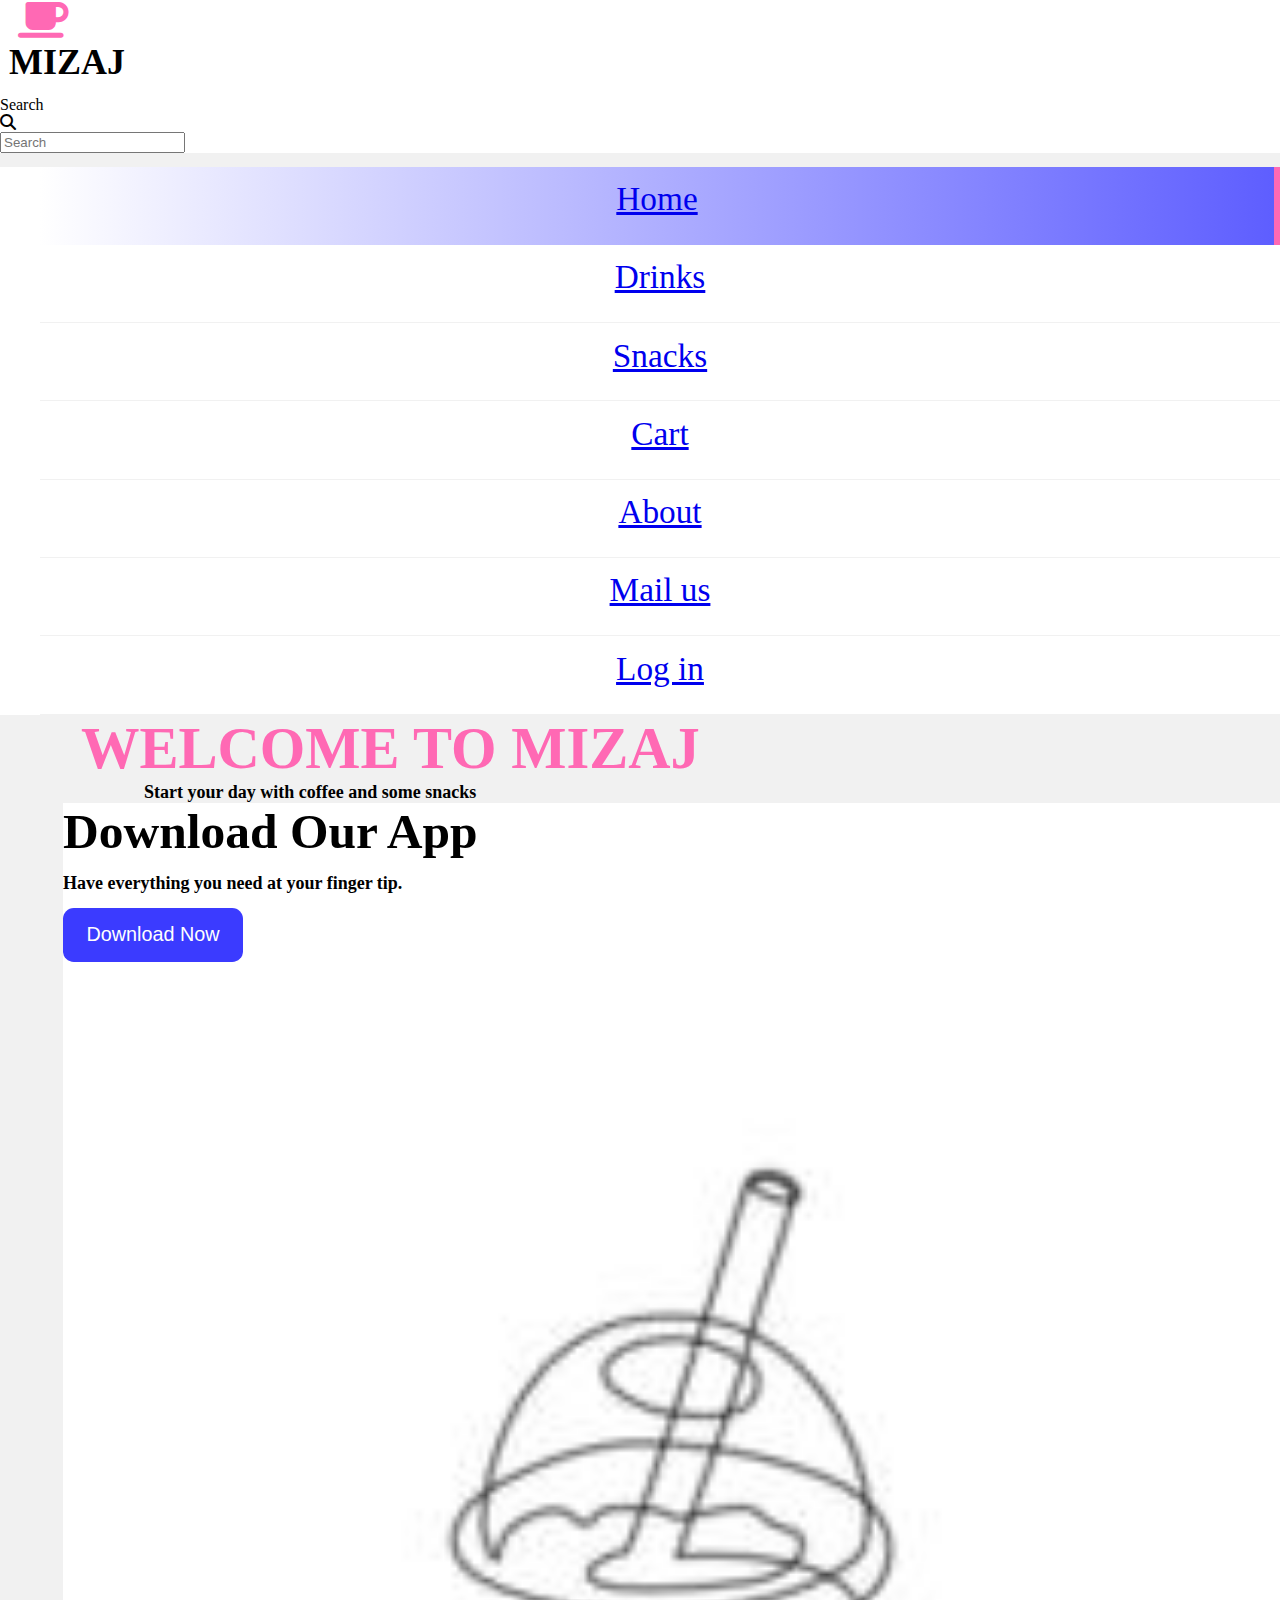
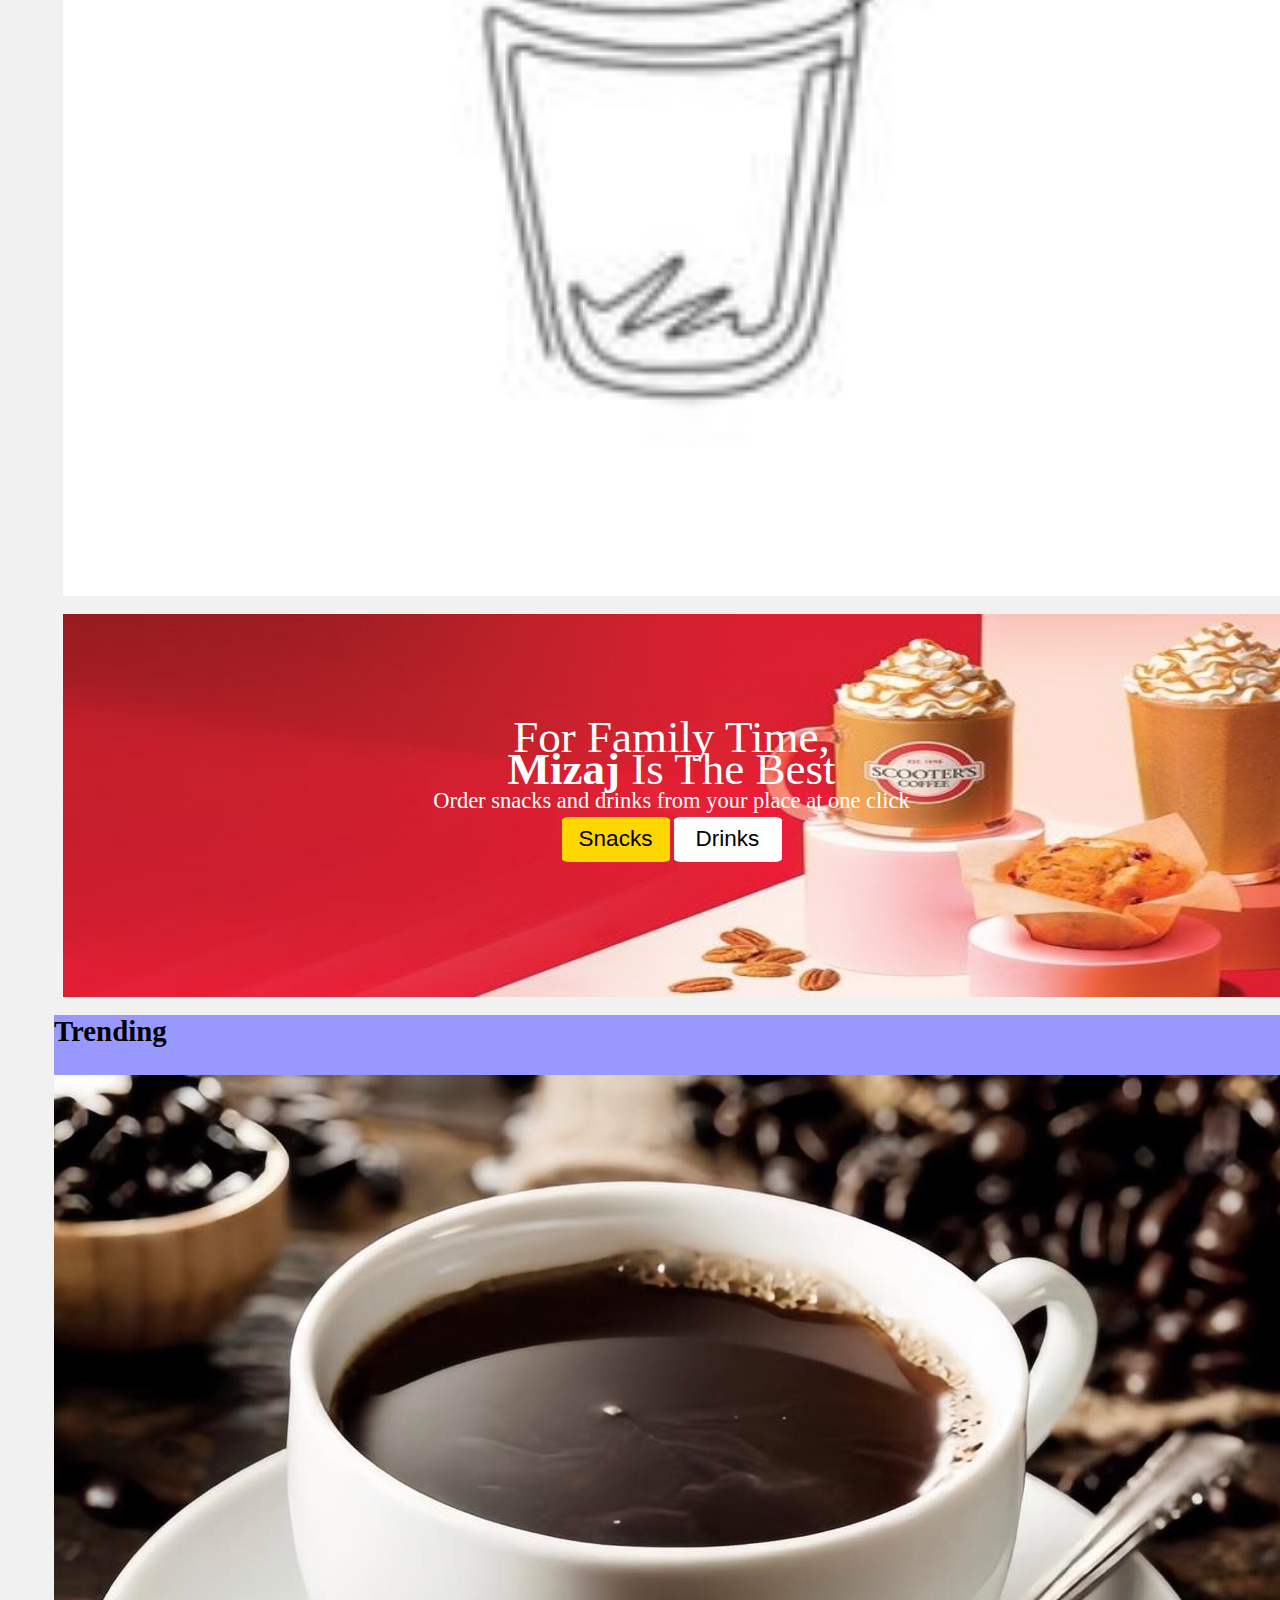
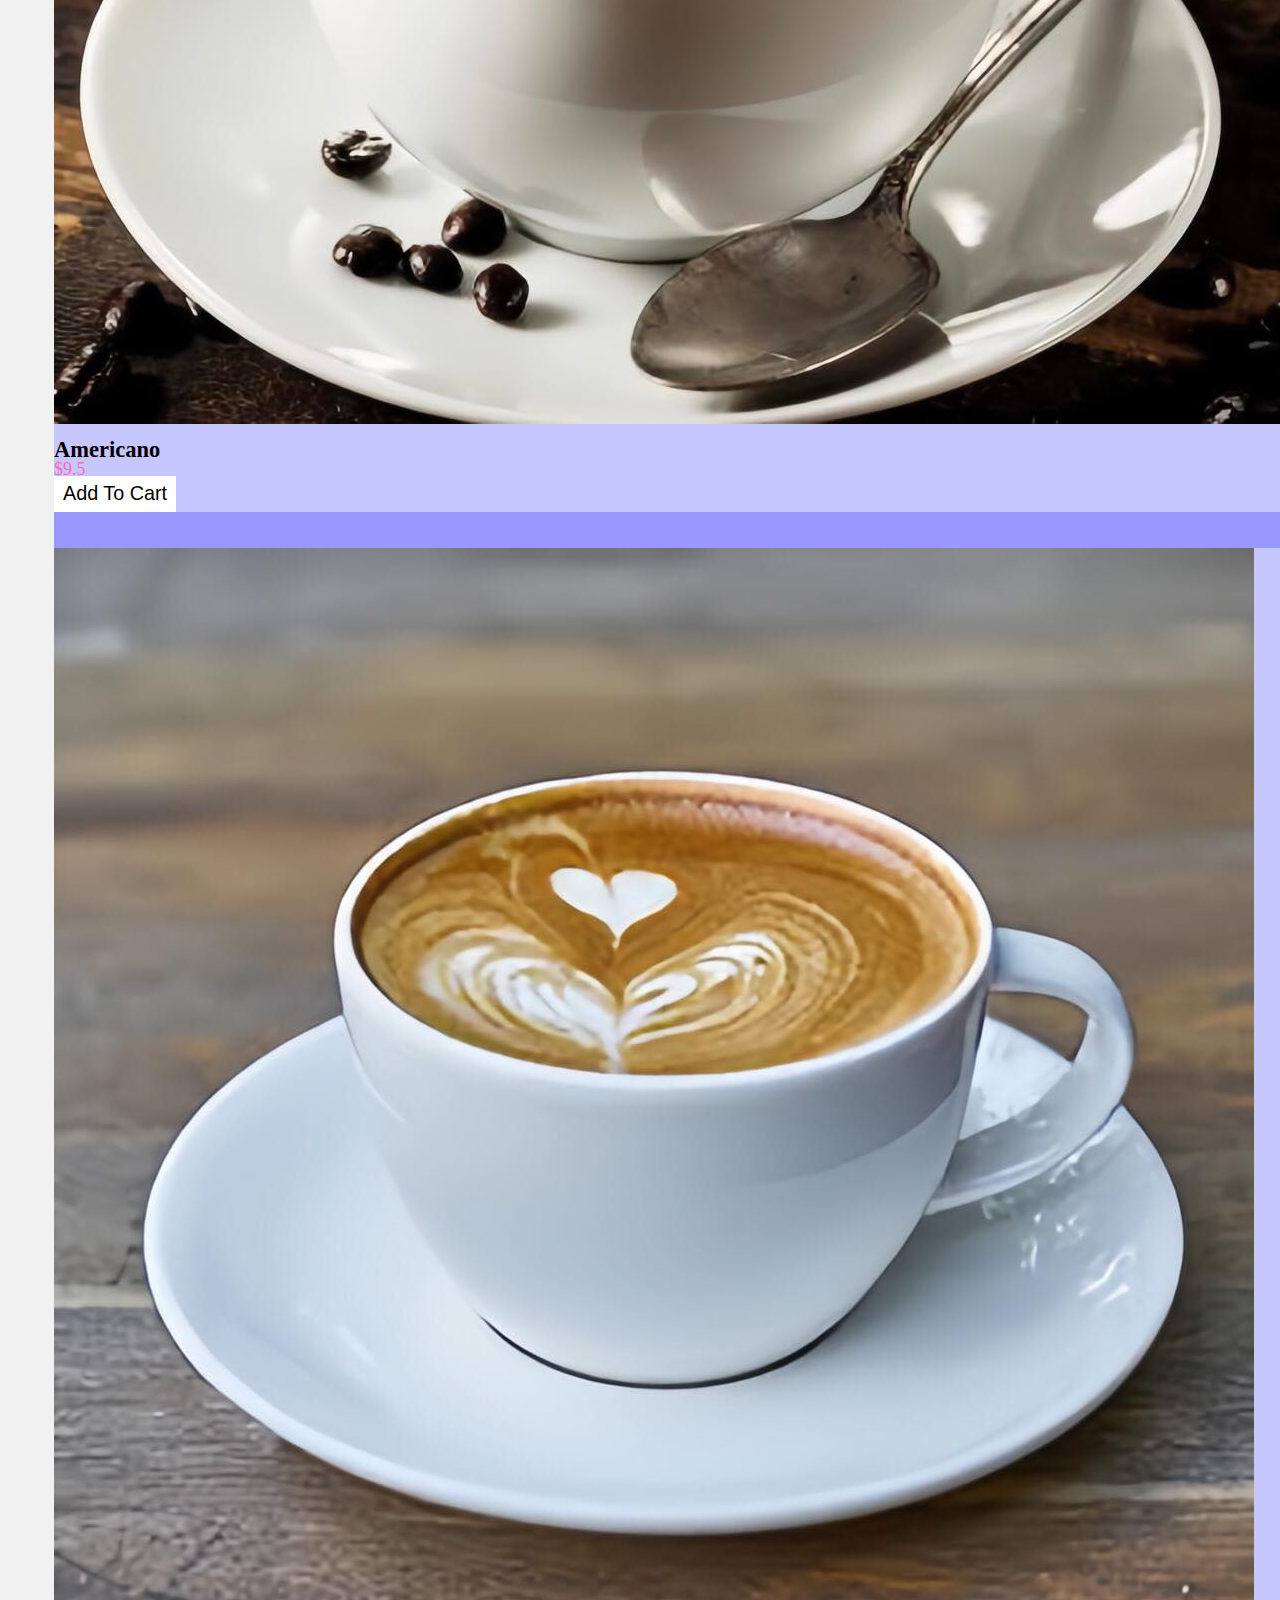
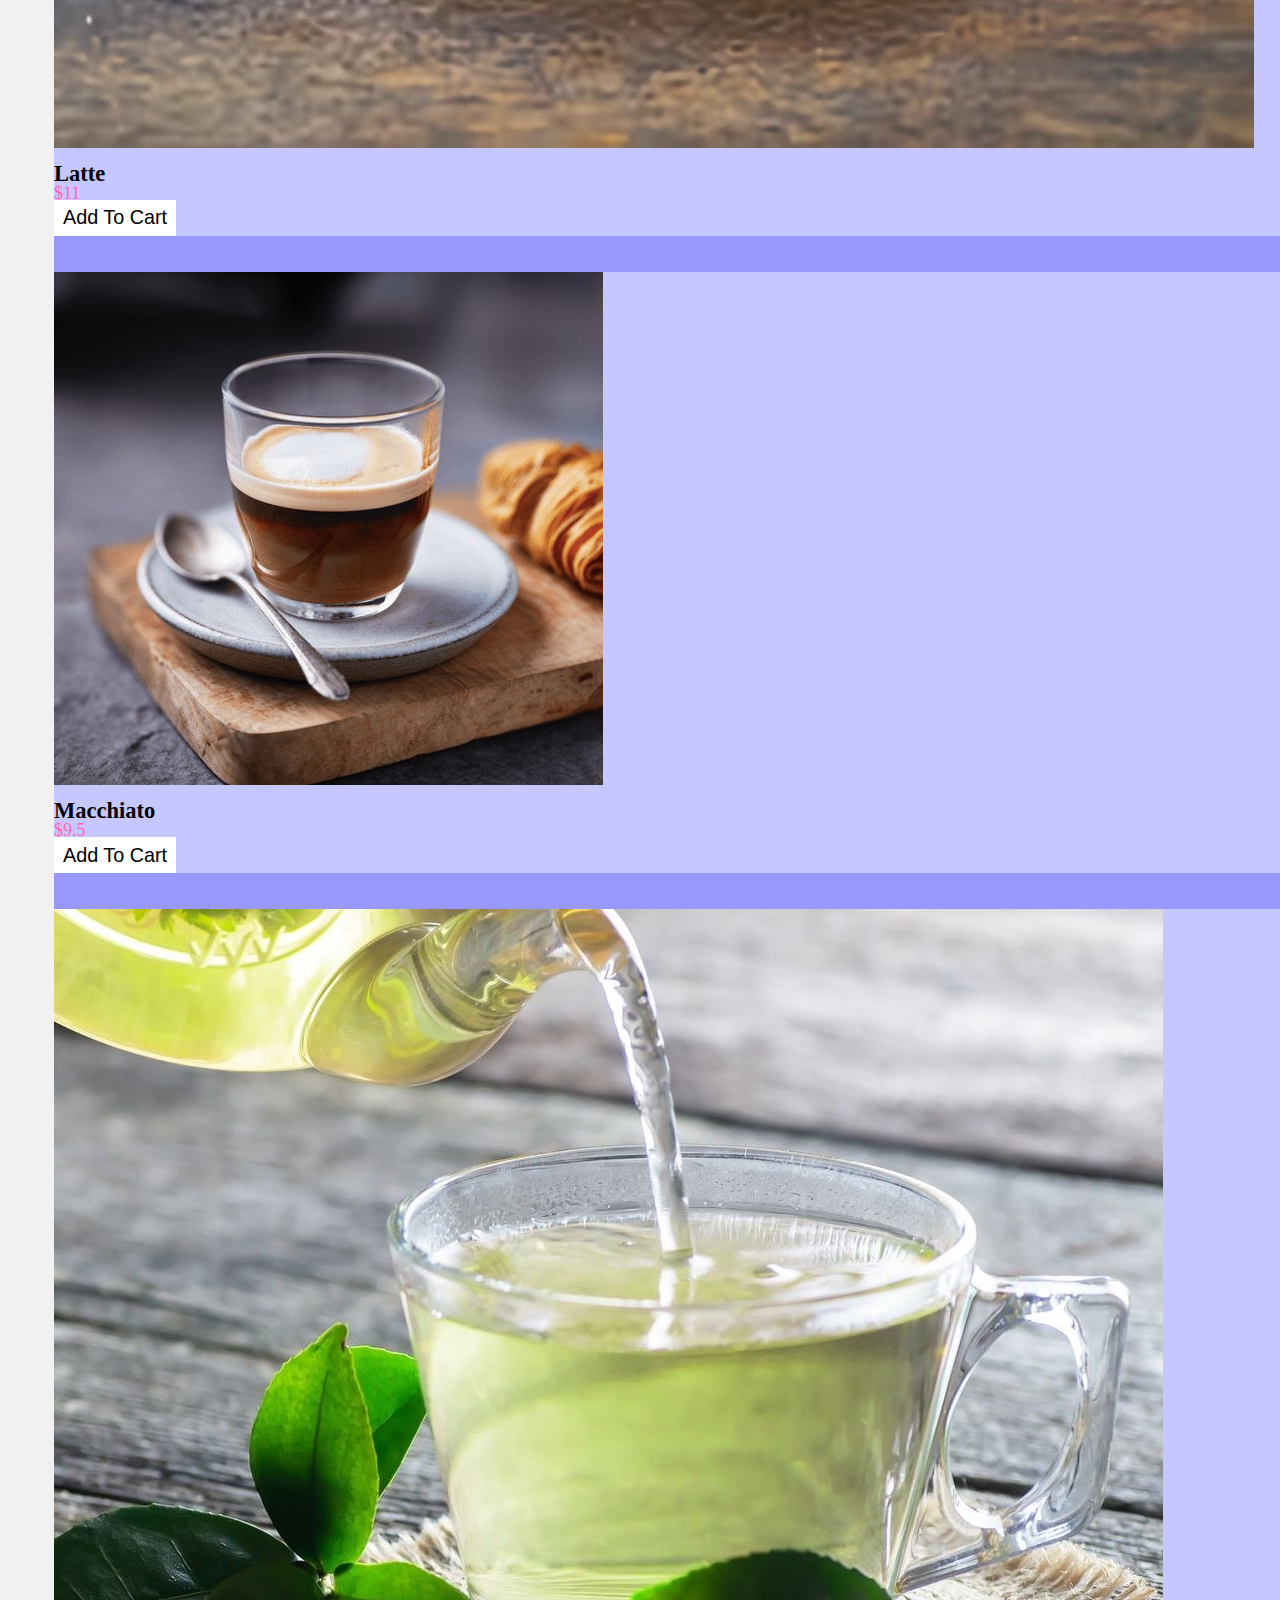
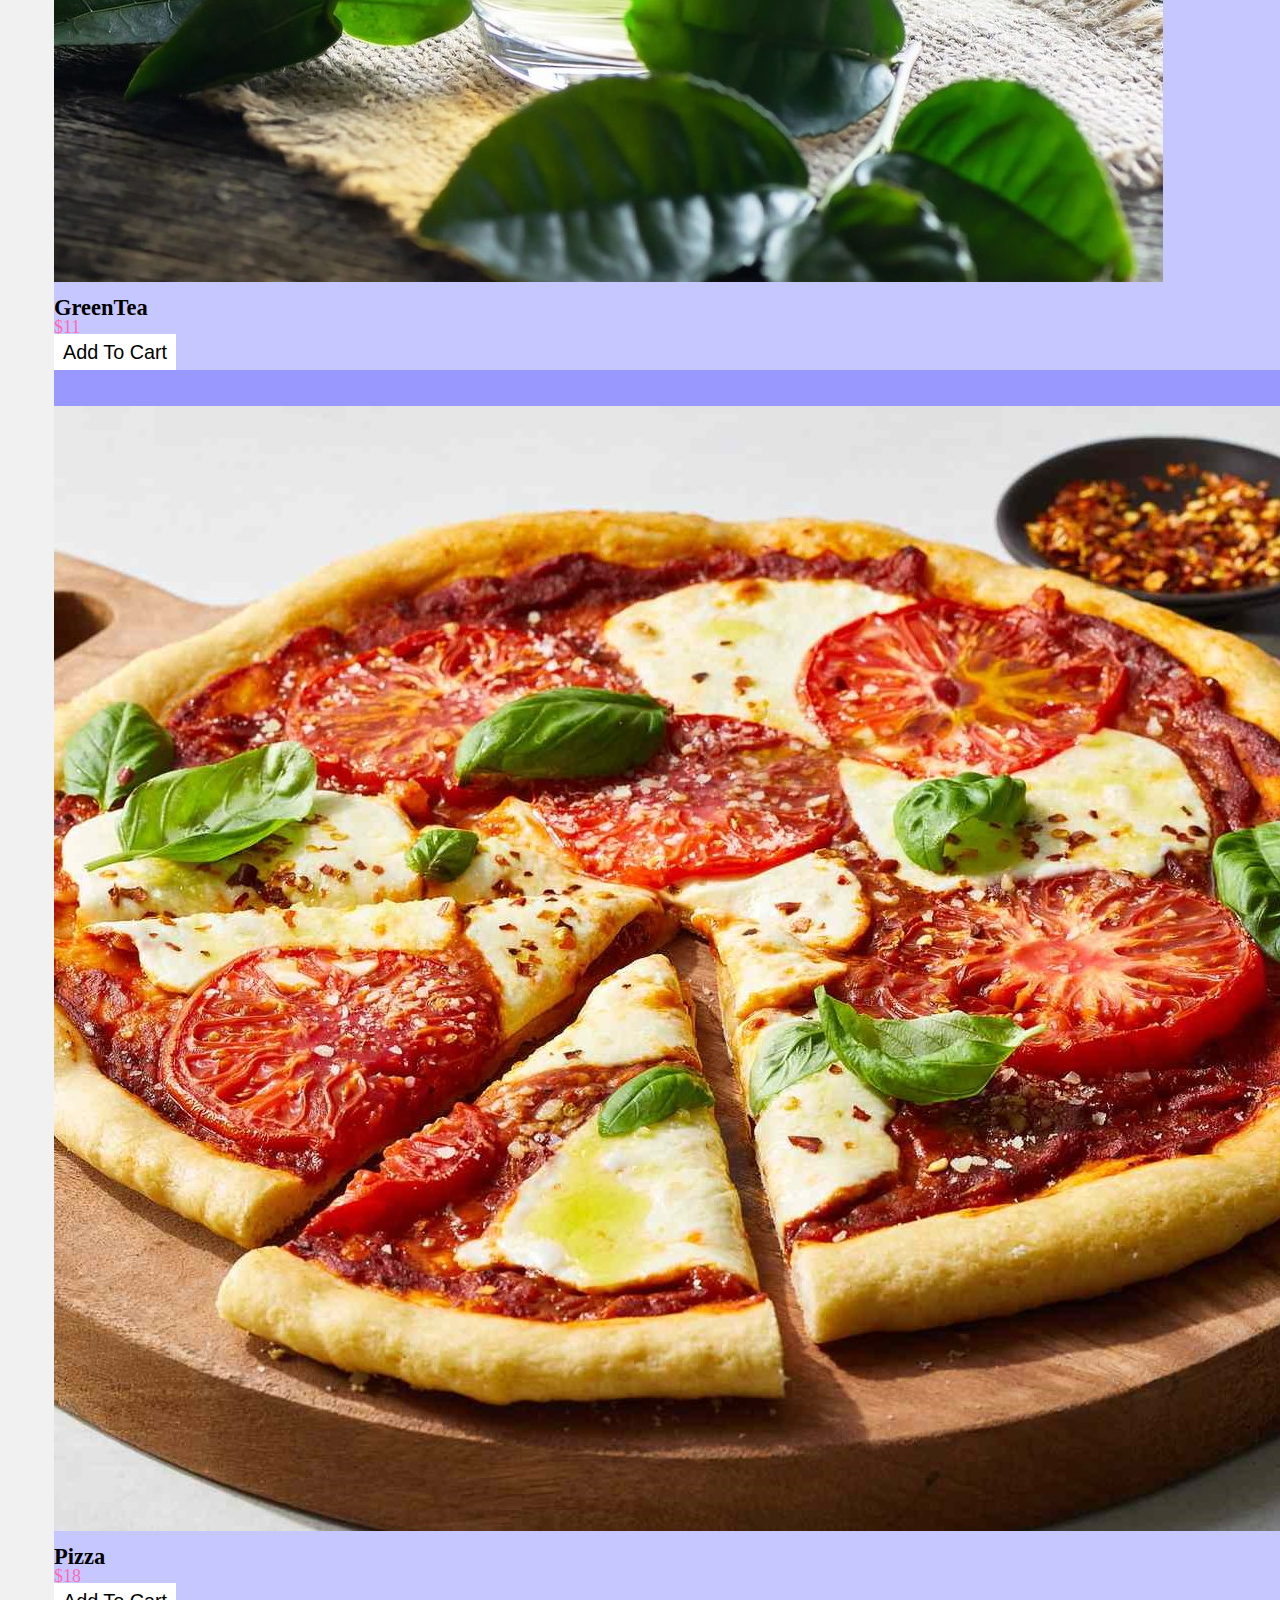
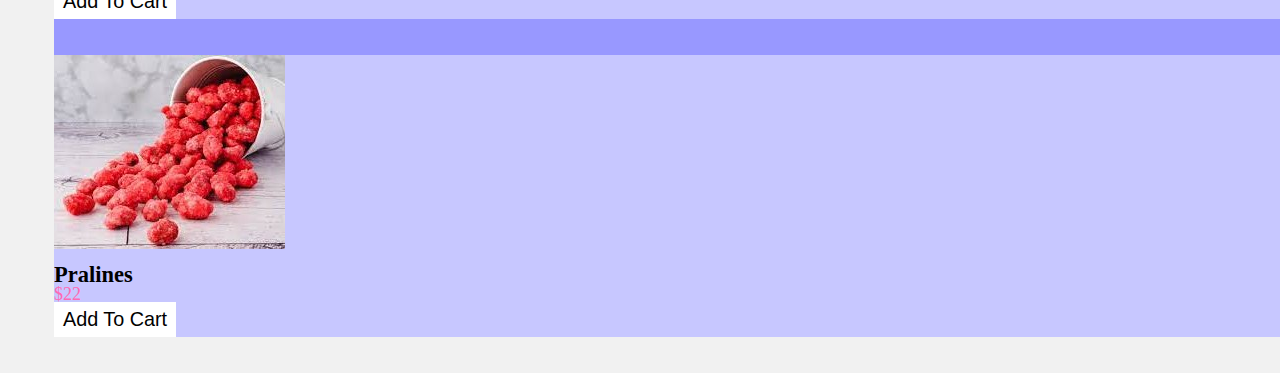
<file: index.html>
<!DOCTYPE html>
<html lang="en">
<head>
        <meta charset="UTF-8">
        <meta name="viewport" content="width=device-width, initial-scale=1.0">
        <title>MIZAJ</title>
        <link rel="stylesheet" href="style.css">
        <link rel="stylesheet" href="css/all.min.css">
        <link href="https://cdn.jsdelivr.net/npm/bootstrap@5.3.2/dist/css/bootstrap.min.css" rel="stylesheet" integrity="sha384-T3c6CoIi6uLrA9TneNEoa7RxnatzjcDSCmG1MXxSR1GAsXEV/Dwwykc2MPK8M2HN" crossorigin="anonymous">
        <script src="javascript.js"></script>
</head>
<body class="bc">
        <header class="container-fluid header">
                <div class="row align-items-center">
                        <div class="col-4 col-sm-3 align-items-center">
                                <i class="fa-solid fa-mug-saucer d-inline-block"></i>
                                <h3 class="d-inline-block h">MIZAJ</h3>
                        </div>

                        <div class="col-sm-4 col-8 offset-sm-5">
                                <div class="search">
                                        <label class="visually-hidden" for="specificSizeInputGroupUsername">Search</label>
                                        <div class="input-group">
                                                <div class="input-group-text">
                                                        <i class="fa-solid fa-magnifying-glass"></i>
                                                </div>
                                                <input type="text" class="form-control" id="specificSizeInputGroupUsername" placeholder="Search">
                                        </div>   
                                </div>
                        </div>
                </div>
        </header>

        <main class="container-fluid">
                <div class="row">
                        <aside class="col-2 ll rounded">
                                <div class="row">
                                        <ul class="col-12 list rounded">
                                                <li class="s1"><a href="index.html" class="text-decoration-none text-black">Home</a></li>
                                                <li class="s2"><a href="drinks.html" class="text-decoration-none text-black">Drinks</a></li>
                                                <li class="s2"><a href="snacks.html" class="text-decoration-none text-black">Snacks</a></li>
                                                <li class="s2"><a href="cart.html" class="text-decoration-none text-black">Cart</a></li>
                                                <li class="s2"><a href="about.html" class="text-decoration-none text-black">About</a></li>
                                                <li class="s2"><a href="mailUs.html" class="text-decoration-none text-black">Mail us</a></li>
                                                <li class="s2"><a href="login.html" class="text-decoration-none text-black">Log in</a></li>

                                        </ul>
                                </div>
                        </aside>

                        <div class="col-10">
                                <div class="row">
                                        <section class="col-lg-7 col-md-6 col-11 t">
                                                <h1 class="p">WELCOME TO MIZAJ</h1>
                                                <h6 class="p1">Start your day with coffee and some snacks</h6>
                
                                                <div class="row download align-items-center justify-content-around rounded">
                                                        <div class="text col-8">
                                                                <h1 class="d">Download Our App</h1>
                                                                <h6 class="p2">Have everything you need at your finger tip.</h6>
                                                                <button class="button">Download Now</button>
                                                        </div>
                                                        <div class="col-3">
                                                                <img src="images/drink.jpg" class="image">
                                                        </div>
                                                </div>
                
                                                <div class="row rounded picture">
                                                        <div class="col-12">
                                                                <p class="l1">For Family Time,</p>
                                                                <p class="l2"><span class="text-warning s">Mizaj</span> Is The Best</p>
                                                                <p class="l3">Order snacks and drinks from your place at one click</p>
                                                                <div class="b">
                                                                        <button class="b1" onclick="openAllSnacksWin(this)">Snacks</button>
                                                                        <button class="b2" onclick="openAllDrinksWin(this)">Drinks</button>
                                                                </div>
                                                        </div>
                                                </div>
                                        </section>
                
                                        <aside class="col-md-4 col-11 rounded trending">
                                                <h4 class="title">Trending</h4>
                                                <div class="row align-items-center justify-content-between trend1">
                                                        <div class="col-8">
                                                                <div class="row align-items-center">
                                                                        <div class="col-4">
                                                                                <img src="images/americano.jpg" class="w-100 h-auto">
                                                                        </div>
                                                                        <div class="col-3">
                                                                                <h5 class="head">Americano</h5>
                                                                                <p class="price">$9.5</p>
                                                                        </div>
                                                                </div>
                                                        </div>
                                                        <div class="col-4">
                                                                <button class="cb rounded" onclick="window.open('cart.html','_self');">Add To Cart</button>
                                                        </div>
                                                </div>
                
                                                <div class="row align-items-center justify-content-between trend1">
                                                        <div class="col-8">
                                                                <div class="row align-items-center">
                                                                        <div class="col-4">
                                                                                <img src="images/latte.jpg" class="w-100 h-auto">
                                                                        </div>
                                                                        <div class="col-3">
                                                                                <h5 class="head">Latte</h5>
                                                                                <p class="price">$11</p>
                                                                        </div>
                                                                </div>
                                                        </div>
                                                        <div class="col-4">
                                                                <button class="cb rounded" onclick="window.open('cart.html','_self');">Add To Cart</button>
                                                        </div>
                                                </div>
                
                                                <div class="row align-items-center justify-content-between trend1">
                                                        <div class="col-8">
                                                                <div class="row align-items-center">
                                                                        <div class="col-4">
                                                                                <img src="images/Macchiato.jpg" class="w-100 h-auto">
                                                                        </div>
                                                                        <div class="col-3">
                                                                                <h5 class="head">Macchiato</h5>
                                                                                <p class="price">$9.5</p>
                                                                        </div>
                                                                </div>
                                                        </div>
                                                        <div class="col-4">
                                                                <button class="cb rounded" onclick="window.open('cart.html','_self');">Add To Cart</button>
                                                        </div>
                                                </div>
                
                                                <div class="row align-items-center justify-content-between trend1">
                                                        <div class="col-8">
                                                                <div class="row align-items-center">
                                                                        <div class="col-4">
                                                                                <img src="images/greentea.jpg" class="w-100 h-auto">
                                                                        </div>
                                                                        <div class="col-3">
                                                                                <h5 class="head">GreenTea</h5>
                                                                                <p class="price">$11</p>
                                                                        </div>
                                                                </div>
                                                        </div>
                                                        <div class="col-4">
                                                                <button class="cb rounded" onclick="window.open('cart.html','_self');">Add To Cart</button>
                                                        </div>
                                                </div>
                
                                                <div class="row align-items-center justify-content-between trend1">
                                                        <div class="col-8">
                                                                <div class="row align-items-center">
                                                                        <div class="col-4">
                                                                                <img src="images/pizza.jpg" class="w-100 h-auto">
                                                                        </div>
                                                                        <div class="col-3">
                                                                                <h5 class="head">Pizza</h5>
                                                                                <p class="price">$18</p>
                                                                        </div>
                                                                </div>
                                                        </div>
                                                        <div class="col-4">
                                                                <button class="cb rounded" onclick="window.open('cart.html','_self');">Add To Cart</button>
                                                        </div>
                                                </div>
                
                                                <div class="row align-items-center justify-content-between trend1">
                                                        <div class="col-8">
                                                                <div class="row align-items-center">
                                                                        <div class="col-4">
                                                                                <img src="images/pralines.jfif" class="w-100 h-auto">
                                                                        </div>
                                                                        <div class="col-3">
                                                                                <h5 class="head">Pralines</h5>
                                                                                <p class="price">$22</p>
                                                                        </div>
                                                                </div>
                                                        </div>
                                                        <div class="col-4">
                                                                <button class="cb rounded" onclick="window.open('cart.html','_self');">Add To Cart</button>
                                                        </div>
                                                </div>
                                        </aside>
                                </div>
                        </div>
                </div>
        </main>



        <script src="https://cdn.jsdelivr.net/npm/bootstrap@5.3.2/dist/js/bootstrap.bundle.min.js" integrity="sha384-C6RzsynM9kWDrMNeT87bh95OGNyZPhcTNXj1NW7RuBCsyN/o0jlpcV8Qyq46cDfL" crossorigin="anonymous"></script>     
</body>
</html>
</file>
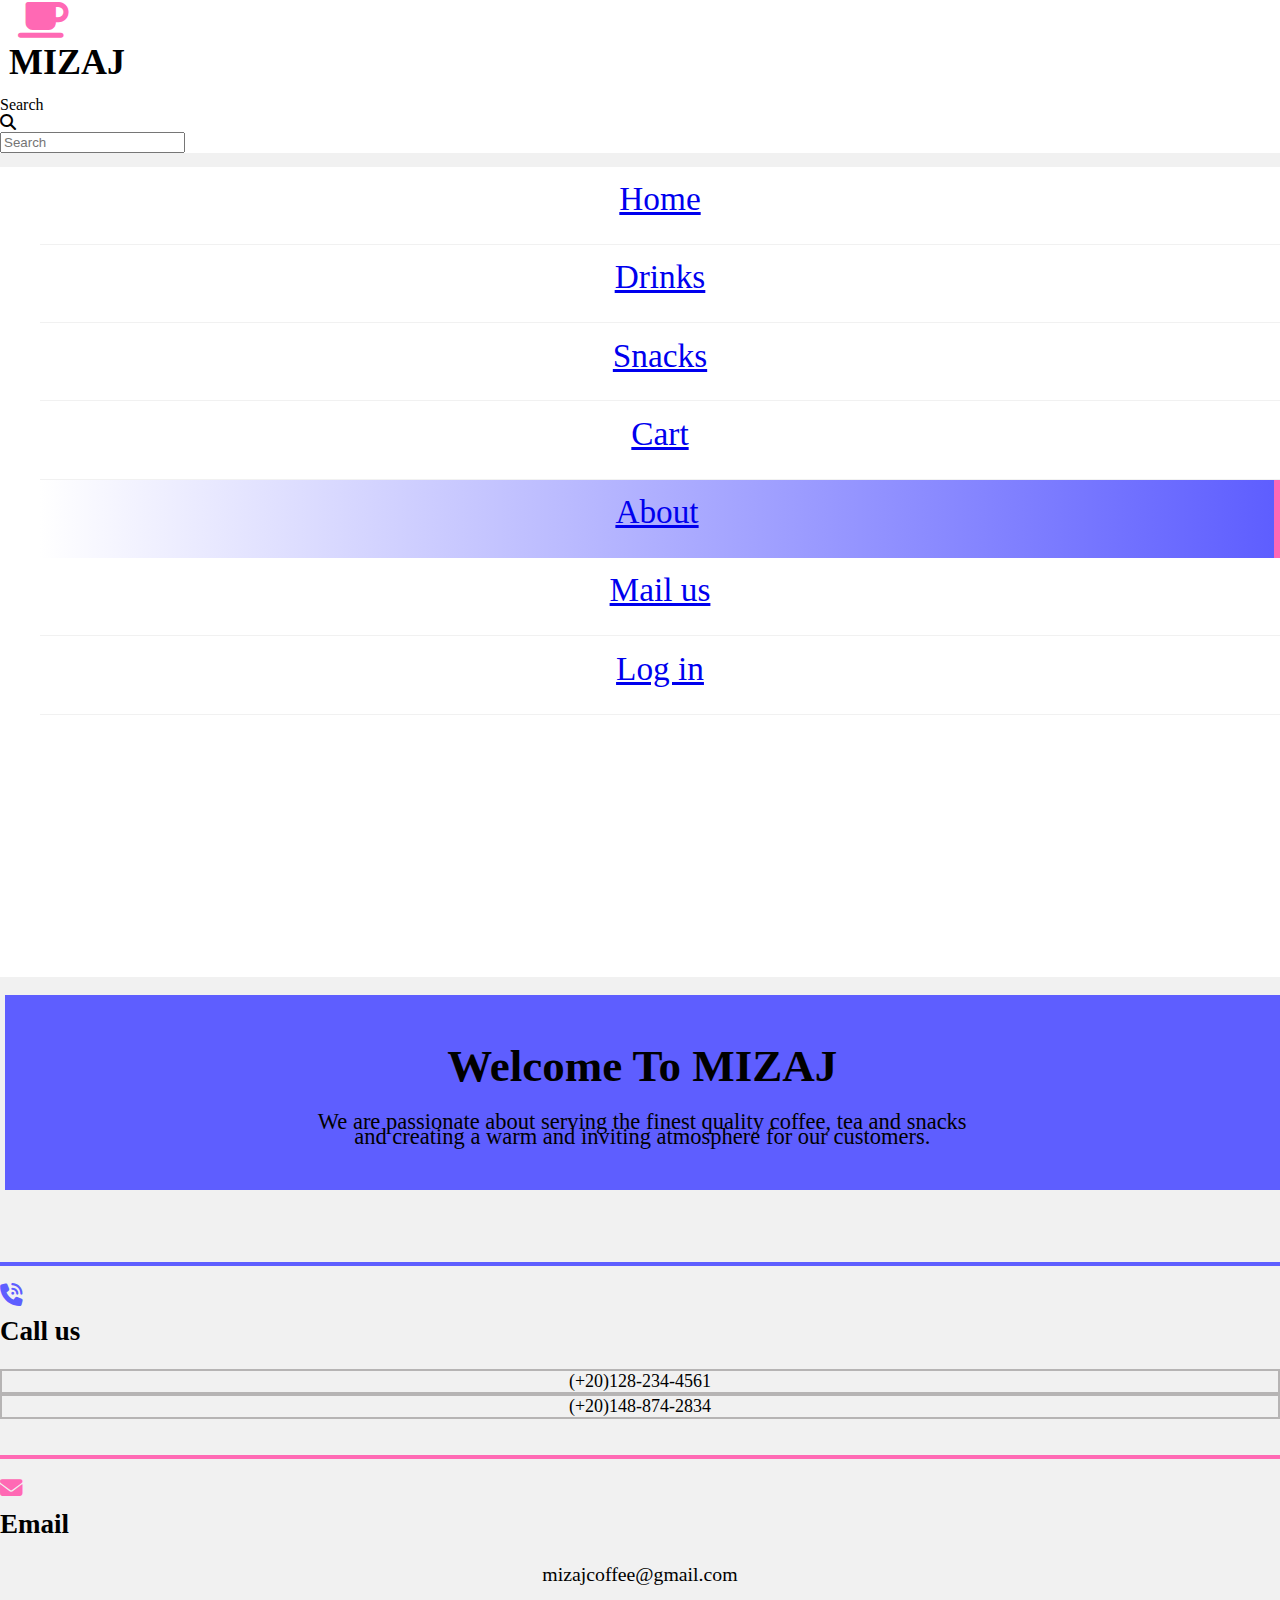
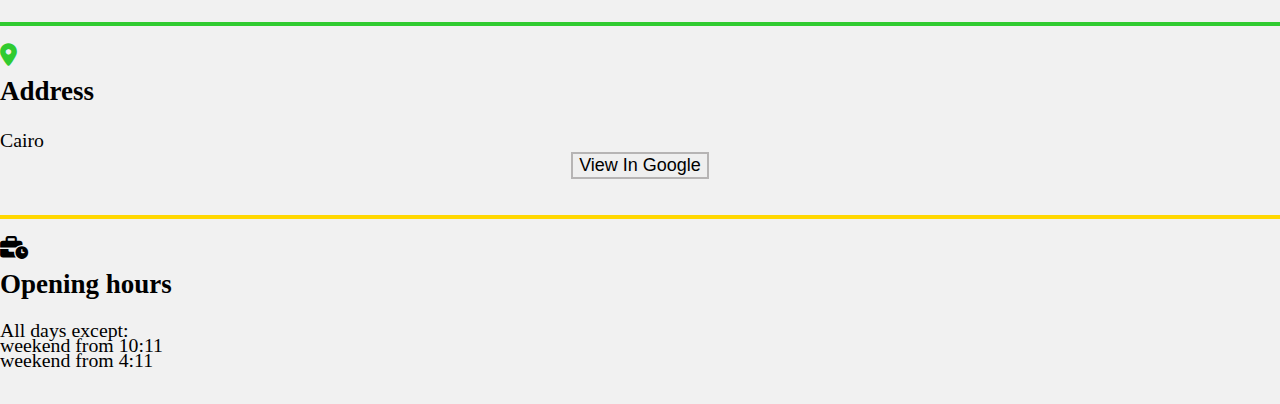
<file: about.html>
<!DOCTYPE html>
<html lang="en">
<head>
        <meta charset="UTF-8">
        <meta name="viewport" content="width=device-width, initial-scale=1.0">
        <title>MIZAJ-About</title>
        <link rel="stylesheet" href="style.css">
        <link rel="stylesheet" href="css/all.min.css">
        <link href="https://cdn.jsdelivr.net/npm/bootstrap@5.3.2/dist/css/bootstrap.min.css" rel="stylesheet" integrity="sha384-T3c6CoIi6uLrA9TneNEoa7RxnatzjcDSCmG1MXxSR1GAsXEV/Dwwykc2MPK8M2HN" crossorigin="anonymous">
</head>
<body class="bc">
        <header class="container-fluid header">
                <div class="row align-items-center">
                        <div class="col-4 col-sm-3 align-items-center">
                                <i class="fa-solid fa-mug-saucer d-inline-block"></i>
                                <h3 class="d-inline-block h">MIZAJ</h3>
                        </div>

                        <div class="col-sm-4 col-8 offset-sm-5">
                                <div class="search">
                                        <label class="visually-hidden" for="specificSizeInputGroupUsername">Search</label>
                                        <div class="input-group">
                                                <div class="input-group-text">
                                                        <i class="fa-solid fa-magnifying-glass"></i>
                                                </div>
                                                <input type="text" class="form-control" id="specificSizeInputGroupUsername" placeholder="Search">
                                        </div>   
                                </div>
                        </div>
                </div>
        </header>

        <main class="container-fluid">
                <div class="row">
                        <aside class="col-2 ll1 rounded">
                                <div class="row">
                                        <ul class="col-12 list rounded">
                                                <li class="s2"><a href="index.html" class="text-decoration-none text-black">Home</a></li>
                                                <li class="s2"><a href="drinks.html" class="text-decoration-none text-black">Drinks</a></li>
                                                <li class="s2"><a href="snacks.html" class="text-decoration-none text-black">Snacks</a></li>
                                                <li class="s2"><a href="cart.html" class="text-decoration-none text-black">Cart</a></li>
                                                <li class="s1"><a href="about.html" class="text-decoration-none text-black">About</a></li>
                                                <li class="s2"><a href="mailUs.html" class="text-decoration-none text-black">Mail us</a></li>
                                                <li class="s2"><a href="login.html" class="text-decoration-none text-black">Log in</a></li>
                                        </ul>
                                </div>
                        </aside>

                        <section class="col-10">
                                <div class="rounded col-12 about">
                                        <h1 class="text-warning a1">Welcome To MIZAJ</h1>
                                        <div class="a">
                                                <p class="text-white a2">We are passionate about serving the finest quality coffee, tea and snacks</p>
                                                <p class="text-white a2">and creating a warm and inviting atmosphere for our customers.</p>
                                        </div>
                                </div>

                                <div class="row justify-content-around">
                                        <div class="col-lg-2 col-md-5 col-5 rounded bg-white call">
                                                <i class="fa-solid fa-phone-volume"></i>
                                                <h3 class="ft">Call us</h3>
                                                <p class="num rounded">(+20)128-234-4561</p>
                                                <p class="num rounded">(+20)148-874-2834</p>
                                        </div>

                                        <div class="col-lg-2 col-md-5 col-5 rounded bg-white email">
                                                <i class="fa-solid fa-envelope"></i>
                                                <h3 class="ft">Email</h3>
                                                <p class="mail">mizajcoffee@gmail.com</p>
                                        </div>

                                        <div class="col-lg-2 col-md-5 col-5 rounded bg-white address">
                                                <i class="fa-solid fa-location-dot"></i>
                                                <h3 class="ft">Address</h3>
                                                <p class="loc">Cairo</p>
                                                <div class="c">
                                                        <button class="rounded bg-white location">View In Google</button>
                                                </div>
                                        </div>

                                        <div class="col-lg-2 col-md-5 col-5 rounded bg-white time">
                                                <i class="fa-solid fa-business-time text-warning"></i>
                                                <h3 class="ft">Opening hours</h3>
                                                <p class="hours">All days except:</p>
                                                <p class="hours">weekend from 10:11</p>
                                                <p class="hours">weekend from 4:11</p>
                                        </div>
                                </div>
                        </section>
                </div>
        </main>
        


        <script src="https://cdn.jsdelivr.net/npm/bootstrap@5.3.2/dist/js/bootstrap.bundle.min.js" integrity="sha384-C6RzsynM9kWDrMNeT87bh95OGNyZPhcTNXj1NW7RuBCsyN/o0jlpcV8Qyq46cDfL" crossorigin="anonymous"></script>
</body>
</html>
</file>
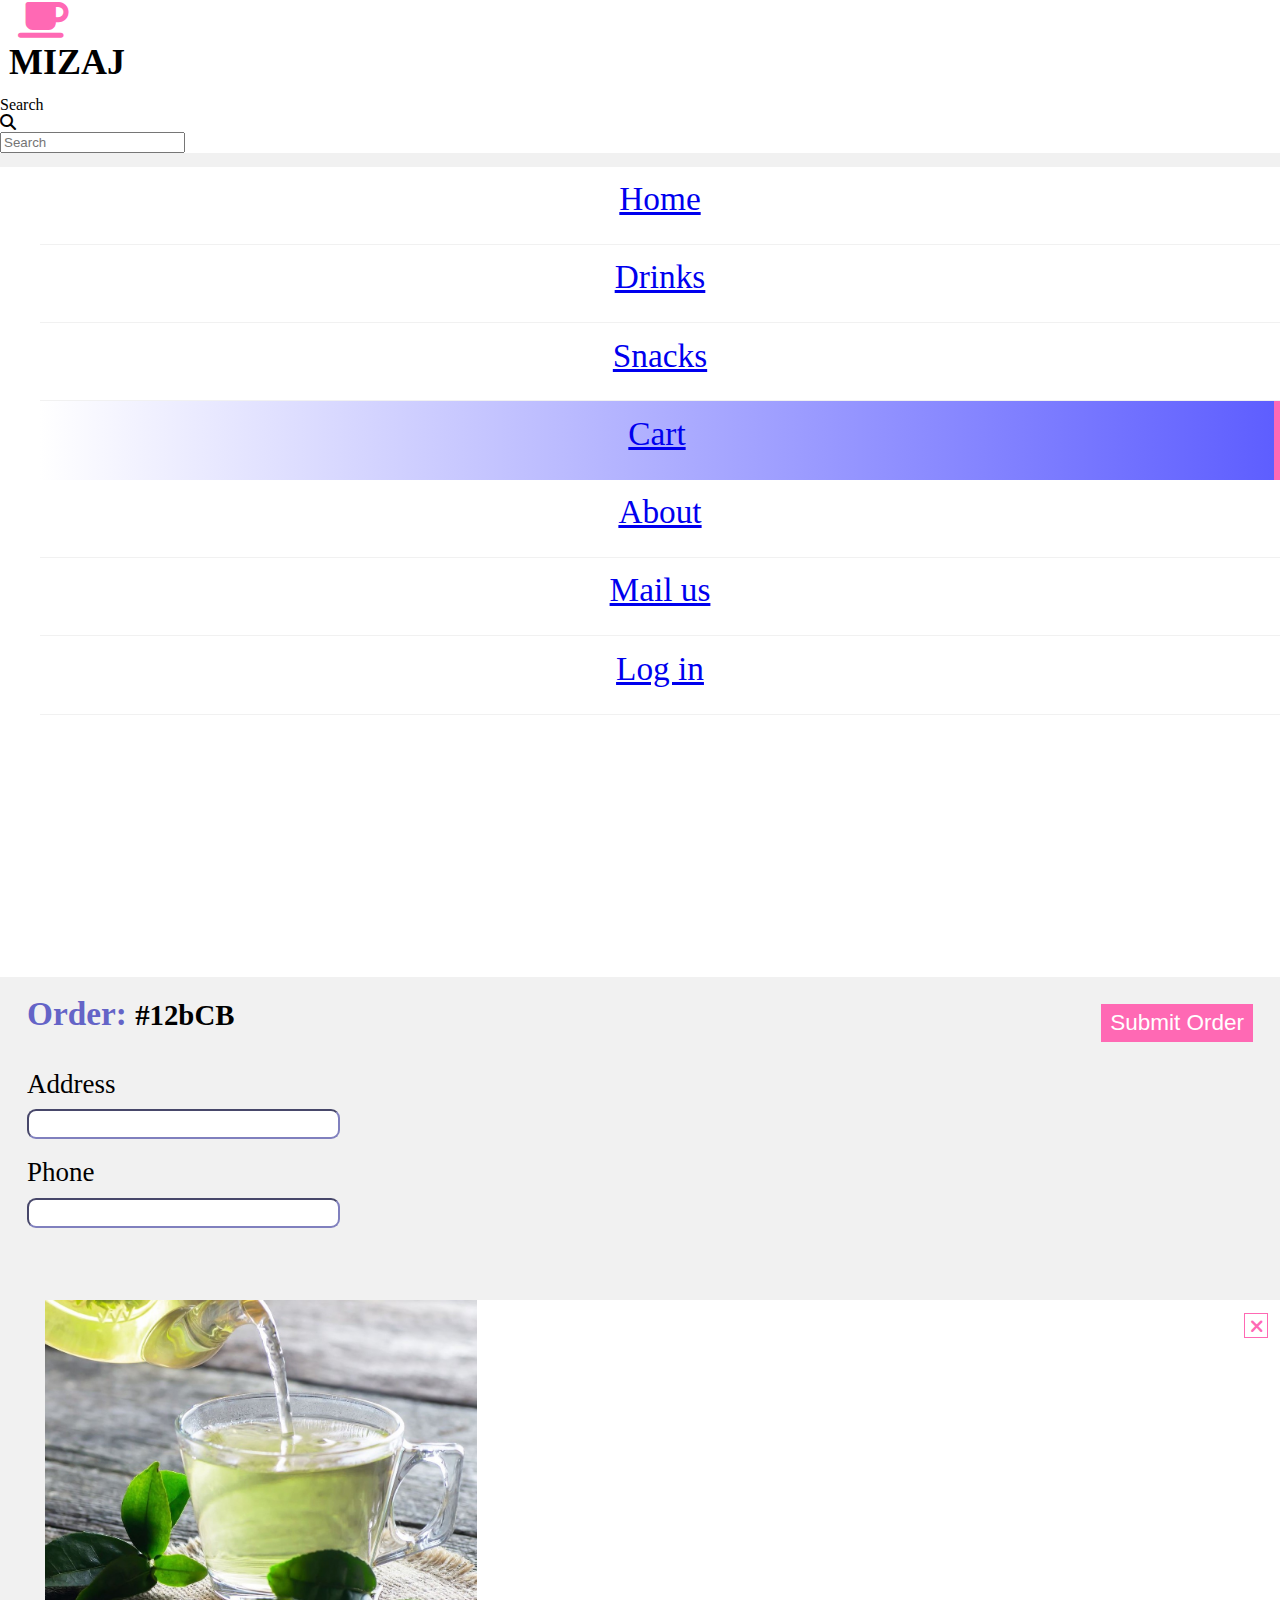
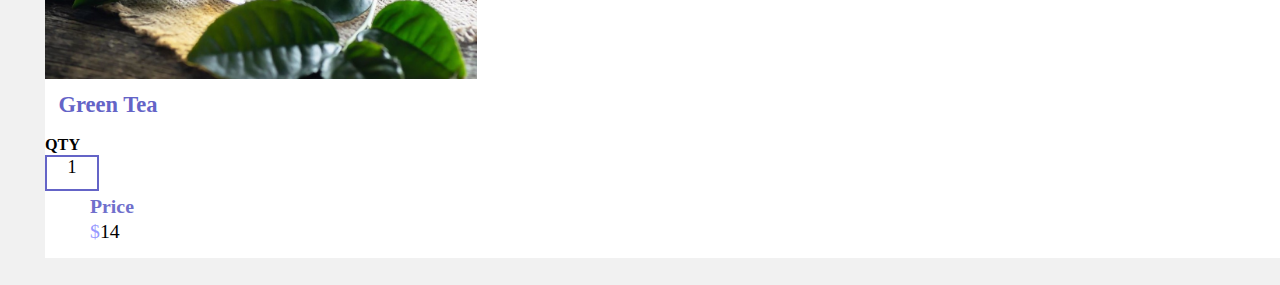
<file: cart.html>
<!DOCTYPE html>
<html lang="en">
<head>
        <meta charset="UTF-8">
        <meta name="viewport" content="width=device-width, initial-scale=1.0">
        <title>MIZAJ-cart</title>
        <link rel="stylesheet" href="style.css">
        <link rel="stylesheet" href="css/all.min.css">
        <link href="https://cdn.jsdelivr.net/npm/bootstrap@5.3.2/dist/css/bootstrap.min.css" rel="stylesheet" integrity="sha384-T3c6CoIi6uLrA9TneNEoa7RxnatzjcDSCmG1MXxSR1GAsXEV/Dwwykc2MPK8M2HN" crossorigin="anonymous">
        <script src="javascript.js"></script>
</head>
<body class="bc">
        <header class="container-fluid header">
                <div class="row align-items-center">
                        <div class="col-4 col-sm-3 align-items-center">
                                <i class="fa-solid fa-mug-saucer d-inline-block"></i>
                                <h3 class="d-inline-block h">MIZAJ</h3>
                        </div>

                        <div class="col-sm-4 col-8 offset-sm-5">
                                <div class="search">
                                        <label class="visually-hidden" for="specificSizeInputGroupUsername">Search</label>
                                        <div class="input-group">
                                                <div class="input-group-text">
                                                        <i class="fa-solid fa-magnifying-glass"></i>
                                                </div>
                                                <input type="text" class="form-control" id="specificSizeInputGroupUsername" placeholder="Search">
                                        </div>   
                                </div>
                        </div>
                </div>
        </header>

        <main class="container-fluid">
                <div class="row">
                        <aside class="col-2 ll1 rounded">
                                <div class="row">
                                        <ul class="col-12 list rounded">
                                                <li class="s2"><a href="index.html" class="text-decoration-none text-black">Home</a></li>
                                                <li class="s2"><a href="drinks.html" class="text-decoration-none text-black">Drinks</a></li>
                                                <li class="s2"><a href="snacks.html" class="text-decoration-none text-black">Snacks</a></li>
                                                <li class="s1"><a href="cart.html" class="text-decoration-none text-black">Cart</a></li>
                                                <li class="s2"><a href="about.html" class="text-decoration-none text-black">About</a></li>
                                                <li class="s2"><a href="mailUs.html" class="text-decoration-none text-black">Mail us</a></li>
                                                <li class="s2"><a href="login.html" class="text-decoration-none text-black">Log in</a></li>

                                        </ul>
                                </div>
                        </aside>

                        <section class="col-10">
                                <div class="bg-white rounded" id="order">
                                        <h4>Order: <span>#12bCB</span></h4>
                                        <form>
                                                <p>Address</p>
                                                <input type="text" name="address" class="i">
                                                <p>Phone</p>
                                                <input type="text" name="phone" class="i">
                                                <input type="submit" value="Submit Order" class="rounded o-button">
                                        </form>
                                </div>

                                <div class="row d-flex justify-content-center m">
                                        <div class="rounded j col-xl-2 col-lg-3 col-md-4 col-sm-5 col-7" id="o1">
                                                <div class="o">
                                                        <img src="images/greentea.jpg" class="d-inline-block img0">
                                                        <h5 class="d-inline-block juice-name">Green Tea</h5>
                                                        <i class="fa-solid fa-xmark rounded-circle"></i>
                                                </div>
                                                <div class="d-inline-block">
                                                        <h6 class="q">QTY</h6>
                                                        <div id="num-of-carrot" class="q-h qty1">1</div>
                                                </div>
                                                <div class="d-inline-block price1">
                                                        <h5 class="q1">Price</h5>
                                                        <p class="juice-price"><span class="dollar">$</span>14</p>
                                                </div>
                                        </div>
                                </div>
                        </section>
                </div>
        </main> 

        

        <script src="https://cdn.jsdelivr.net/npm/bootstrap@5.3.2/dist/js/bootstrap.bundle.min.js" integrity="sha384-C6RzsynM9kWDrMNeT87bh95OGNyZPhcTNXj1NW7RuBCsyN/o0jlpcV8Qyq46cDfL" crossorigin="anonymous"></script>
</body>
</html>
</file>
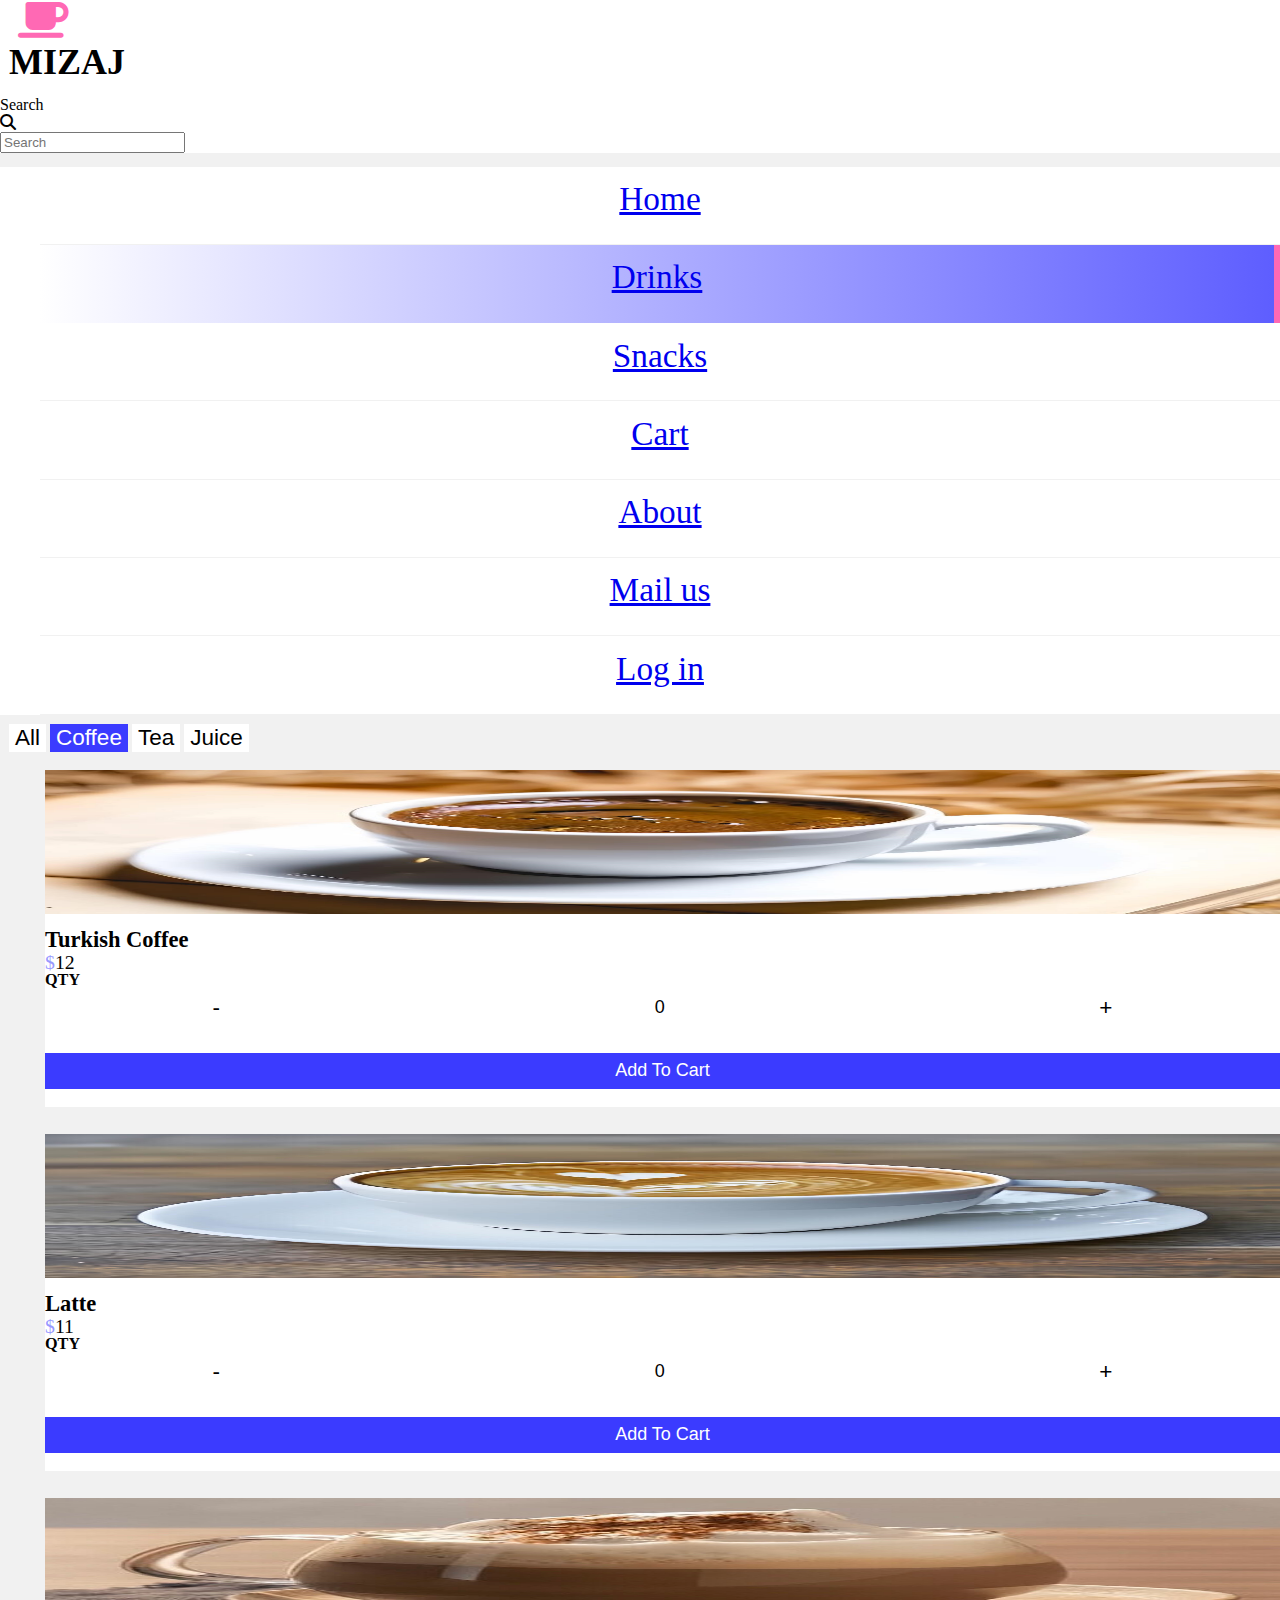
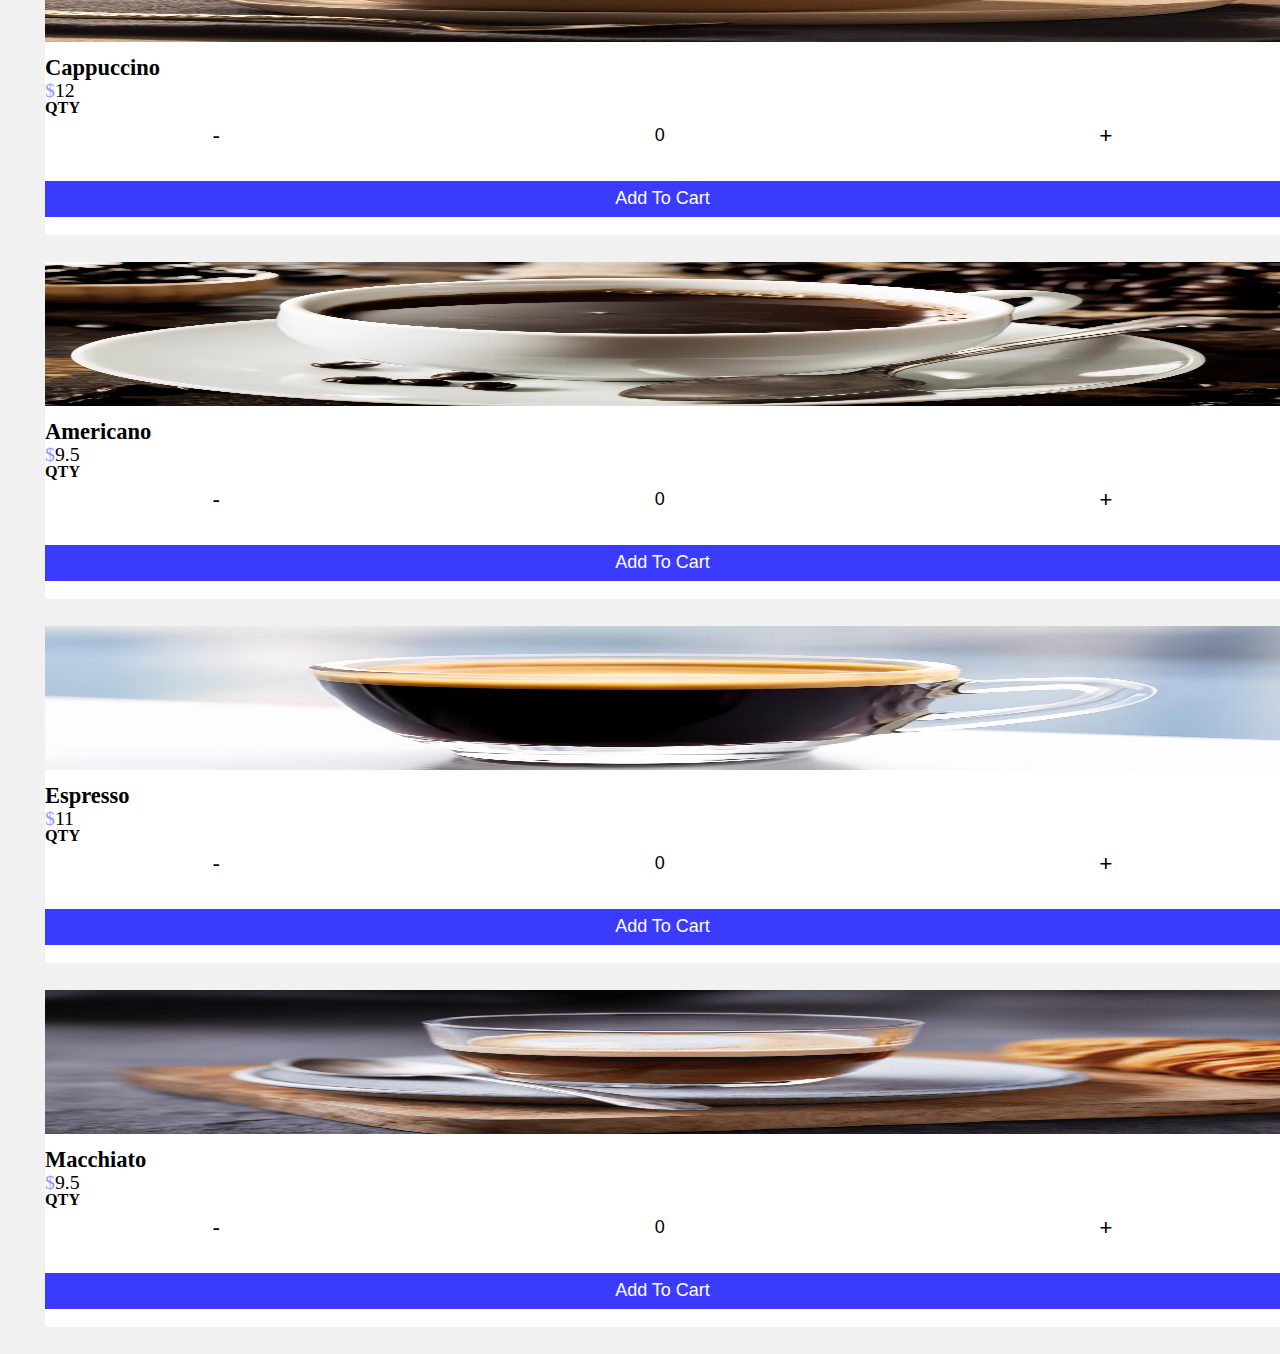
<file: drink-coffee.html>
<!DOCTYPE html>
<html lang="en">
<head>
        <meta charset="UTF-8">
        <meta name="viewport" content="width=device-width, initial-scale=1.0">
        <title>MIZAJ-drinks</title>
        <link rel="stylesheet" href="style.css">
        <link rel="stylesheet" href="css/all.min.css">
        <link href="https://cdn.jsdelivr.net/npm/bootstrap@5.3.2/dist/css/bootstrap.min.css" rel="stylesheet" integrity="sha384-T3c6CoIi6uLrA9TneNEoa7RxnatzjcDSCmG1MXxSR1GAsXEV/Dwwykc2MPK8M2HN" crossorigin="anonymous">
        <script src="javascript.js"></script>
</head>
<body class="bc">
        <header class="container-fluid header">
                <div class="row align-items-center">
                        <div class="col-4 col-sm-3 align-items-center">
                                <i class="fa-solid fa-mug-saucer d-inline-block"></i>
                                <h3 class="d-inline-block h">MIZAJ</h3>
                        </div>

                        <div class="col-sm-4 col-8 offset-sm-5">
                                <div class="search">
                                        <label class="visually-hidden" for="specificSizeInputGroupUsername">Search</label>
                                        <div class="input-group">
                                                <div class="input-group-text">
                                                        <i class="fa-solid fa-magnifying-glass"></i>
                                                </div>
                                                <input type="text" class="form-control" id="specificSizeInputGroupUsername" placeholder="Search">
                                        </div>   
                                </div>
                        </div>
                </div>
        </header>

        <main class="container-fluid">
                <div class="row">
                        <aside class="col-2 ll rounded">
                                <div class="row">
                                        <ul class="col-12 list rounded">
                                                <li class="s2"><a href="index.html" class="text-decoration-none text-black">Home</a></li>
                                                <li class="s1"><a href="drinks.html" class="text-decoration-none text-black">Drinks</a></li>
                                                <li class="s2"><a href="snacks.html" class="text-decoration-none text-black">Snacks</a></li>
                                                <li class="s2"><a href="cart.html" class="text-decoration-none text-black">Cart</a></li>
                                                <li class="s2"><a href="about.html" class="text-decoration-none text-black">About</a></li>
                                                <li class="s2"><a href="mailUs.html" class="text-decoration-none text-black">Mail us</a></li>
                                                <li class="s2"><a href="login.html" class="text-decoration-none text-black">Log in</a></li>

                                        </ul>
                                </div>
                        </aside>

                        <section class="col-10">
                                <div class="bs">
                                        <button onclick="openAllDrinksWin(this)" class="rounded drink-button1">All</button>
                                        <button onclick="openCoffeeWin(this)" class="rounded drink-button">Coffee</button>
                                        <button onclick="openTeaWin(this)" class="rounded drink-button1">Tea</button>
                                        <button onclick="openJuiceWin(this)" class="rounded drink-button1">Juice</button>
                                </div>
                                <div class="row">
                                        <div class="rounded j col-lg-2 col-md-3 col-5">
                                                <img src="images/turkishcoffee.jpg" class="img">
                                                <div>
                                                        <h5 class="juice-name">Turkish Coffee</h5>
                                                        <p class="juice-price"><span class="dollar">$</span>12</p>
                                                </div>
                                                <form action="#">
                                                        <h6 class="q">QTY</h6>
                                                        <div class="q0">
                                                                <input type="button" value="-" class="rounded-circle quantity" onclick="removeTurkish(event)">
                                                                <input type="text" name="num-of-turkish" value="0" class="w-25 q-h" id="num-of-turkish-coffee">
                                                                <input type="button" value="+" class="rounded-circle quantity" onclick="addTurkish(event)">
                                                        </div>
                                                        <input type="submit" value="Add To Cart" class="rounded add-button">
                                                </form>
                                        </div>

                                        <div class="rounded j col-lg-2 col-md-3 col-5">
                                                <img src="images/latte.jpg" class="img">
                                                <div>
                                                        <h5 class="juice-name">Latte</h5>
                                                        <p class="juice-price"><span class="dollar">$</span>11</p>
                                                </div>
                                                <form action="#">
                                                        <h6 class="q">QTY</h6>
                                                        <div class="q0">
                                                                <input type="button" value="-" class="rounded-circle quantity" onclick="removeLatte(event)">
                                                                <input type="text" name="quantity-of-latte" value="0" class="w-25 q-h" id="num-of-latte">
                                                                <input type="button" value="+" class="rounded-circle quantity" onclick="addLatte(event)">
                                                        </div>
                                                        <input type="submit" value="Add To Cart" class="rounded add-button">
                                                </form>
                                        </div>

                                        <div class="rounded j col-lg-2 col-md-3 col-5">
                                                <img src="images/cappuccino.jpg" class="img">
                                                <div>
                                                        <h5 class="juice-name">Cappuccino</h5>
                                                        <p class="juice-price"><span class="dollar">$</span>12</p>
                                                </div>
                                                <form action="#">
                                                        <h6 class="q">QTY</h6>
                                                        <div class="q0">
                                                                <input type="button" value="-" class="rounded-circle quantity" onclick="removeCappuccino(event)">
                                                                <input type="text" name="qty-of-cappuccino" value="0" class="w-25 q-h" id="num-of-cappuccino">
                                                                <input type="button" value="+" class="rounded-circle quantity" onclick="addCappuccino(event)">
                                                        </div>
                                                        <input type="submit" value="Add To Cart" class="rounded add-button">
                                                </form>
                                        </div>

                                        <div class="rounded j col-lg-2 col-md-3 col-5">
                                                <img src="images/americano.jpg" class="img">
                                                <div>
                                                        <h5 class="juice-name">Americano</h5>
                                                        <p class="juice-price"><span class="dollar">$</span>9.5</p>
                                                </div>
                                                <form action="#">
                                                        <h6 class="q">QTY</h6>
                                                        <div class="q0">
                                                                <input type="button" value="-" class="rounded-circle quantity" onclick="removeAmericano(event)">
                                                                <input type="text" name="num-of-americano-coffee" value="0" class="w-25 q-h" id="num-of-americano">
                                                                <input type="button" value="+" class="rounded-circle quantity" onclick="addAmericano(event)">
                                                        </div>
                                                        <input type="submit" value="Add To Cart" class="rounded add-button">
                                                </form>
                                        </div>

                                        <div class="rounded j col-lg-2 col-md-3 col-5">
                                                <img src="images/espresso.jpg" class="img">
                                                <div>
                                                        <h5 class="juice-name">Espresso</h5>
                                                        <p class="juice-price"><span class="dollar">$</span>11</p>
                                                </div>
                                                <form action="#">
                                                        <h6 class="q">QTY</h6>
                                                        <div class="q0">
                                                                <input type="button" value="-" class="rounded-circle quantity" onclick="removeEspresso(event)">
                                                                <input type="text" name="qty-of-espresso" value="0" class="w-25 q-h" id="num-of-espresso">
                                                                <input type="button" value="+" class="rounded-circle quantity" onclick="addEspresso(event)">
                                                        </div>
                                                        <input type="submit" value="Add To Cart" class="rounded add-button">
                                                </form>
                                        </div>

                                        <div class="rounded j col-lg-2 col-md-3 col-5">
                                                <img src="images/Macchiato.jpg" class="img">
                                                <div>
                                                        <h5 class="juice-name">Macchiato</h5>
                                                        <p class="juice-price"><span class="dollar">$</span>9.5</p>
                                                </div>
                                                <form action="#">
                                                        <h6 class="q">QTY</h6>
                                                        <div class="q0">
                                                                <input type="button" value="-" class="rounded-circle quantity" onclick="removeMacchiato(event)">
                                                                <input type="text" name="qty-of-macchiato" value="0" class="w-25 q-h" id="num-of-macchiato">
                                                                <input type="button" value="+" class="rounded-circle quantity" onclick="addMacchiato(event)">
                                                        </div>
                                                        <input type="submit" value="Add To Cart" class="rounded add-button">
                                                </form>
                                        </div>
                                </div>
                        </section>
                </div>
        </main>
        


        <script src="https://cdn.jsdelivr.net/npm/bootstrap@5.3.2/dist/js/bootstrap.bundle.min.js" integrity="sha384-C6RzsynM9kWDrMNeT87bh95OGNyZPhcTNXj1NW7RuBCsyN/o0jlpcV8Qyq46cDfL" crossorigin="anonymous"></script>
</body>
</html>
</file>
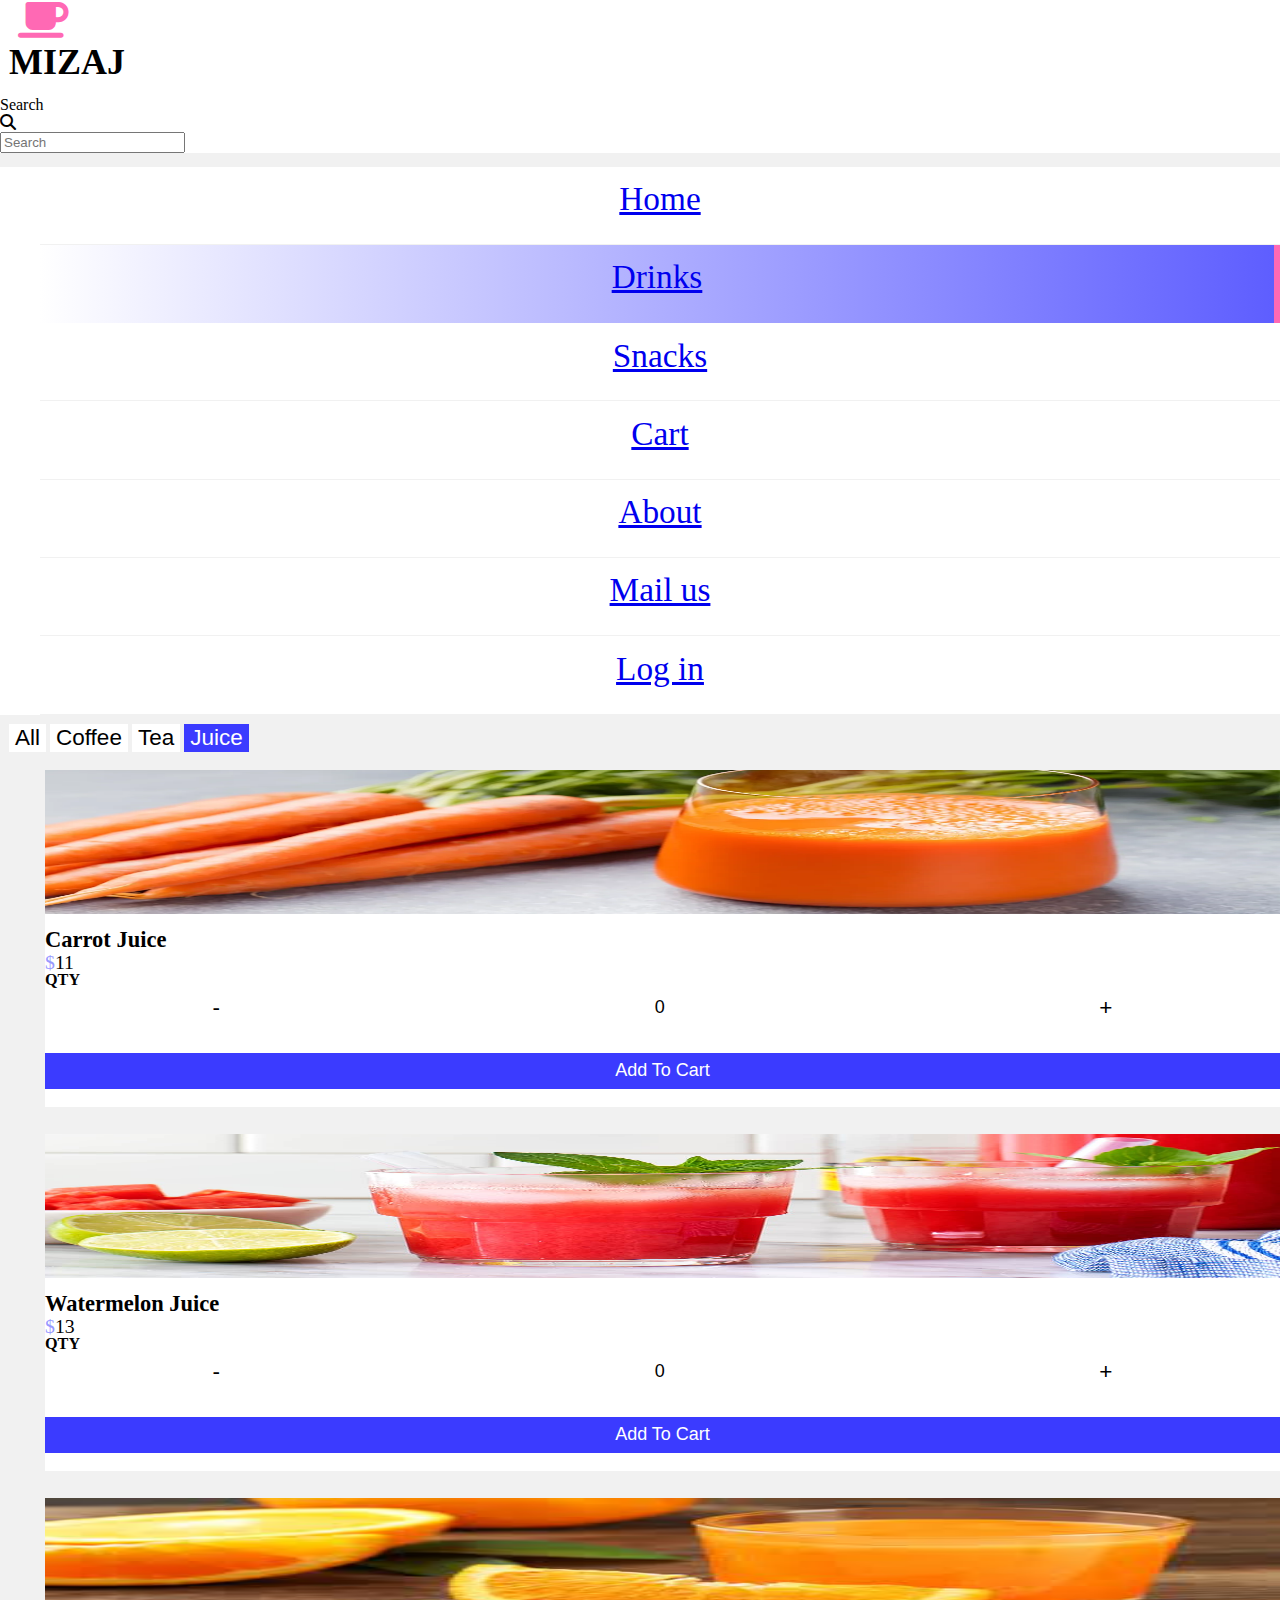
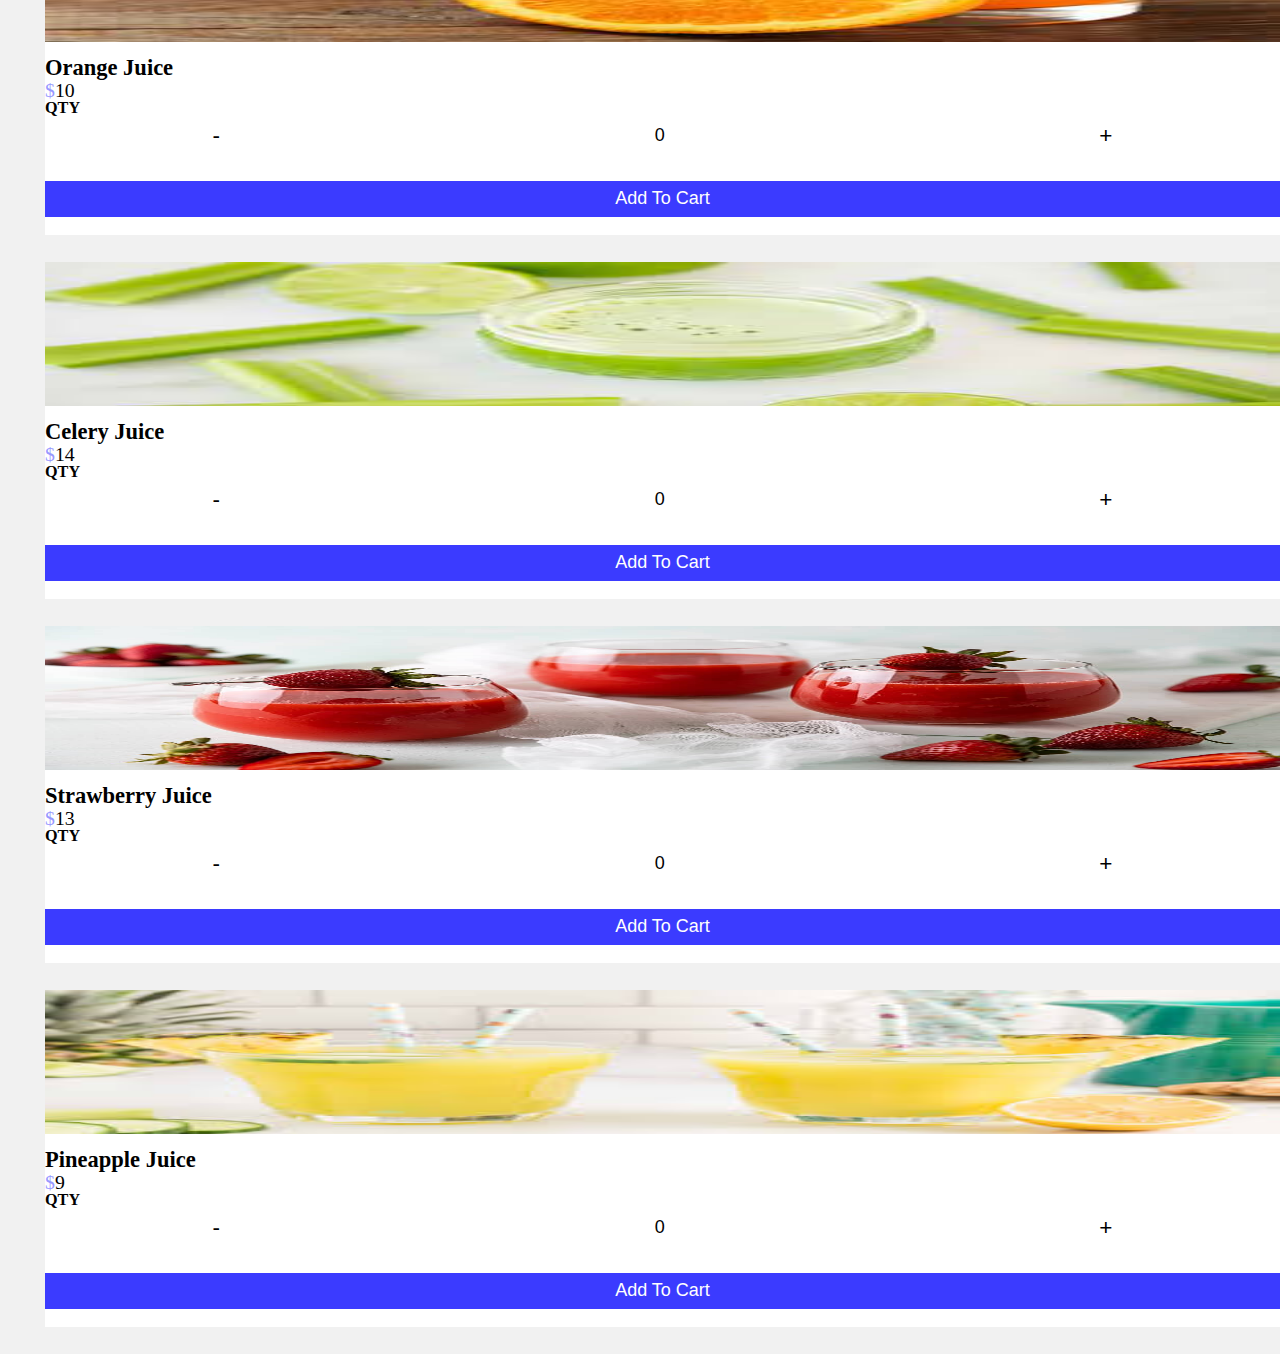
<file: drink-juice.html>
<!DOCTYPE html>
<html lang="en">
<head>
        <meta charset="UTF-8">
        <meta name="viewport" content="width=device-width, initial-scale=1.0">
        <title>MIZAJ-drinks</title>
        <link rel="stylesheet" href="style.css">
        <link rel="stylesheet" href="css/all.min.css">
        <link href="https://cdn.jsdelivr.net/npm/bootstrap@5.3.2/dist/css/bootstrap.min.css" rel="stylesheet" integrity="sha384-T3c6CoIi6uLrA9TneNEoa7RxnatzjcDSCmG1MXxSR1GAsXEV/Dwwykc2MPK8M2HN" crossorigin="anonymous">
        <script src="javascript.js"></script>
</head>
<body class="bc">
        <header class="container-fluid header">
                <div class="row align-items-center">
                        <div class="col-4 col-sm-3 align-items-center">
                                <i class="fa-solid fa-mug-saucer d-inline-block"></i>
                                <h3 class="d-inline-block h">MIZAJ</h3>
                        </div>

                        <div class="col-sm-4 col-8 offset-sm-5">
                                <div class="search">
                                        <label class="visually-hidden" for="specificSizeInputGroupUsername">Search</label>
                                        <div class="input-group">
                                                <div class="input-group-text">
                                                        <i class="fa-solid fa-magnifying-glass"></i>
                                                </div>
                                                <input type="text" class="form-control" id="specificSizeInputGroupUsername" placeholder="Search">
                                        </div>   
                                </div>
                        </div>
                </div>
        </header>

        <main class="container-fluid">
                <div class="row">
                        <aside class="col-2 ll rounded">
                                <div class="row">
                                        <ul class="col-12 list rounded">
                                                <li class="s2"><a href="index.html" class="text-decoration-none text-black">Home</a></li>
                                                <li class="s1"><a href="drinks.html" class="text-decoration-none text-black">Drinks</a></li>
                                                <li class="s2"><a href="snacks.html" class="text-decoration-none text-black">Snacks</a></li>
                                                <li class="s2"><a href="cart.html" class="text-decoration-none text-black">Cart</a></li>
                                                <li class="s2"><a href="about.html" class="text-decoration-none text-black">About</a></li>
                                                <li class="s2"><a href="mailUs.html" class="text-decoration-none text-black">Mail us</a></li>
                                                <li class="s2"><a href="login.html" class="text-decoration-none text-black">Log in</a></li>

                                        </ul>
                                </div>
                        </aside>

                        <section class="col-10">
                                <div class="bs">
                                        <button onclick="openAllDrinksWin(this)" class="rounded drink-button1">All</button>
                                        <button onclick="openCoffeeWin(this)" class="rounded drink-button1">Coffee</button>
                                        <button onclick="openTeaWin(this)" class="rounded drink-button1">Tea</button>
                                        <button onclick="openJuiceWin(this)" class="rounded drink-button">Juice</button>
                                </div>
                                <div class="row">
                                        <div class="rounded j col-lg-2 col-md-3 col-5">
                                                <img src="images/carrotJuice.webp" class="img">
                                                <div>
                                                        <h5 class="juice-name">Carrot Juice</h5>
                                                        <p class="juice-price"><span class="dollar">$</span>11</p>
                                                </div>
                                                <form action="#">
                                                        <h6 class="q">QTY</h6>
                                                        <div class="q0">
                                                                <input type="button" class="rounded-circle quantity" id="remove-carrot" value="-" onclick="removeCarrot(event)">
                                                                <input type="text" name="num-of-carrot-juice" value="0" id="num-of-carrot" class="w-25 q-h">
                                                                <input type="button" class="rounded-circle quantity" id="add-carrot" value="+" onclick="addCarrot(event)">
                                                        </div>
                                                        <input type="submit" value="Add To Cart" class="rounded add-button">
                                                </form>
                                        </div>

                                        <div class="rounded j col-lg-2 col-md-3 col-5">
                                                <img src="images/watermelonJuice.jpg" class="img">
                                                <div>
                                                        <h5 class="juice-name">Watermelon Juice</h5>
                                                        <p class="juice-price"><span class="dollar">$</span>13</p>
                                                </div>
                                                <form action="#">
                                                        <h6 class="q">QTY</h6>
                                                        <div class="q0">
                                                                <input type="button" class="rounded-circle quantity" value="-" onclick="removeWatermelon(event)">
                                                                <input type="text" name="num-of-watermelon-juice" value="0" class="w-25 q-h" id="num-of-watermelon">
                                                                <input type="button" class="rounded-circle quantity" value="+" onclick="addWatermelon(event)">
                                                        </div>
                                                        <input type="submit" value="Add To Cart" class="rounded add-button">
                                                </form>
                                        </div>

                                        <div class="rounded j col-lg-2 col-md-3 col-5">
                                                <img src="images/orangeJuice.jfif" class="img">
                                                <div>
                                                        <h5 class="juice-name">Orange Juice</h5>
                                                        <p class="juice-price"><span class="dollar">$</span>10</p>
                                                </div>
                                                <form action="#">
                                                        <h6 class="q">QTY</h6>
                                                        <div class="q0">
                                                                <input type="button" value="-" class="rounded-circle quantity" onclick="removeOrange(event)">
                                                                <input type="text" name="num-of-orange-juice" value="0" class="w-25 q-h" id="num-of-orange">
                                                                <input type="button" value="+" class="rounded-circle quantity" onclick="addOrange(event)">
                                                        </div>
                                                        <input type="submit" value="Add To Cart" class="rounded add-button">
                                                </form>
                                        </div>

                                        <div class="rounded j col-lg-2 col-md-3 col-5">
                                                <img src="images/celeryJuice.jfif" class="img">
                                                <div>
                                                        <h5 class="juice-name">Celery Juice</h5>
                                                        <p class="juice-price"><span class="dollar">$</span>14</p>
                                                </div>
                                                <form action="#">
                                                        <h6 class="q">QTY</h6>
                                                        <div class="q0">
                                                                <input type="button" value="-" class="rounded-circle quantity" onclick="removeCelery(event)">
                                                                <input type="text" name="num-of-celery-juice" value="0" class="w-25 q-h" id="num-of-celery">
                                                                <input type="button" value="+" class="rounded-circle quantity" onclick="addCelery(event)">
                                                        </div>
                                                        <input type="submit" value="Add To Cart" class="rounded add-button">
                                                </form>
                                        </div>

                                        <div class="rounded j col-lg-2 col-md-3 col-5">
                                                <img src="images/strawberryJuice.jpeg" class="img">
                                                <div>
                                                        <h5 class="juice-name">Strawberry Juice</h5>
                                                        <p class="juice-price"><span class="dollar">$</span>13</p>
                                                </div>
                                                <form action="#">
                                                        <h6 class="q">QTY</h6>
                                                        <div class="q0">
                                                                <input type="button" value="-" class="rounded-circle quantity" onclick="removeStrawberry(event)">
                                                                <input type="text" name="num-of-strawberry-juice" value="0" class="w-25 q-h" id="num-of-strawberry">
                                                                <input type="button" value="+" class="rounded-circle quantity" onclick="addStrawberry(event)">
                                                        </div>
                                                        <input type="submit" value="Add To Cart" class="rounded add-button">
                                                </form>
                                        </div>

                                        <div class="rounded j col-lg-2 col-md-3 col-5">
                                                <img src="images/pineappleJuice.jfif" class="img">
                                                <div>
                                                        <h5 class="juice-name">Pineapple Juice</h5>
                                                        <p class="juice-price"><span class="dollar">$</span>9</p>
                                                </div>
                                                <form action="#">
                                                        <h6 class="q">QTY</h6>
                                                        <div class="q0">
                                                                <input type="button" value="-" class="rounded-circle quantity" onclick="removePineapple(event)">
                                                                <input type="text" name="num-of-pineapple-juice" value="0" class="w-25 q-h" id="num-of-pineapple">
                                                                <input type="button" value="+" class="rounded-circle quantity" onclick="addPineapple(event)">
                                                        </div>
                                                        <input type="submit" value="Add To Cart" class="rounded add-button">
                                                </form>
                                        </div>
                                </div>

                        </section>
                </div>
        </main>
        


        <script src="https://cdn.jsdelivr.net/npm/bootstrap@5.3.2/dist/js/bootstrap.bundle.min.js" integrity="sha384-C6RzsynM9kWDrMNeT87bh95OGNyZPhcTNXj1NW7RuBCsyN/o0jlpcV8Qyq46cDfL" crossorigin="anonymous"></script>
</body>
</html>
</file>
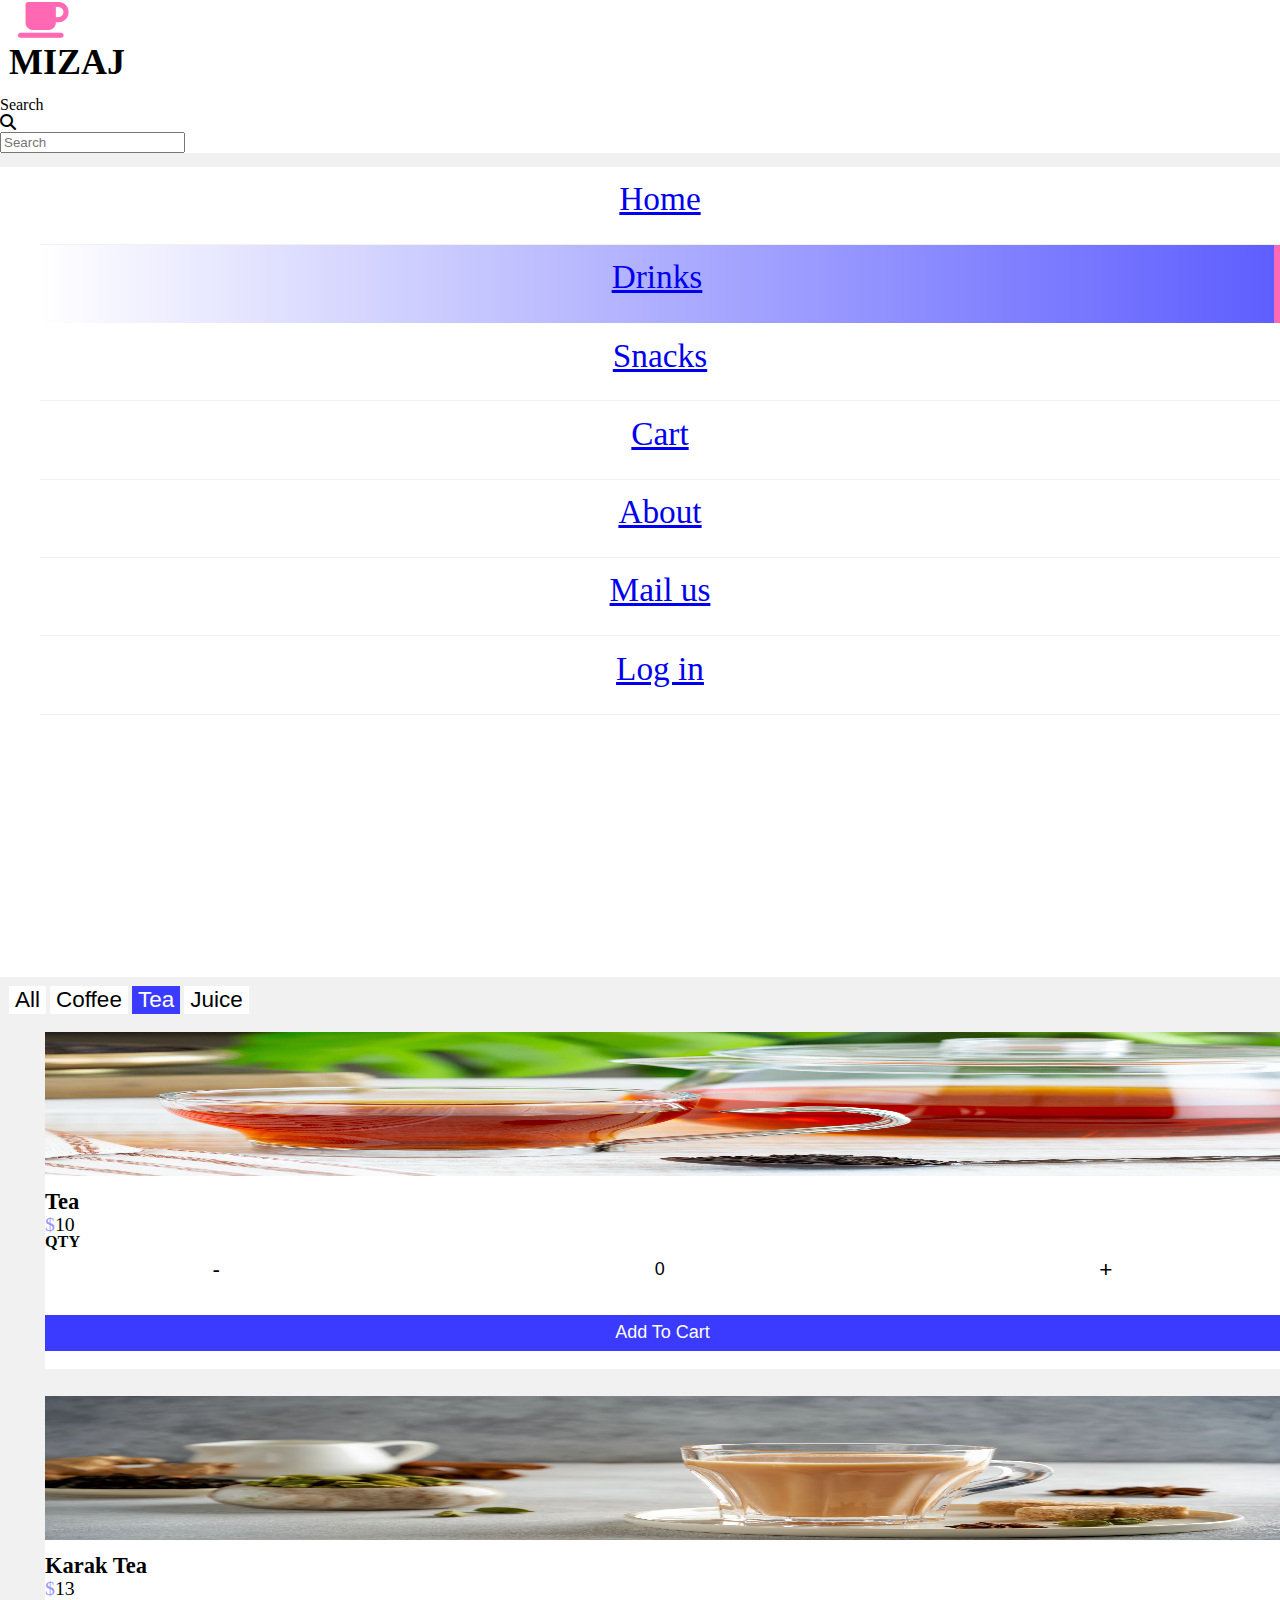
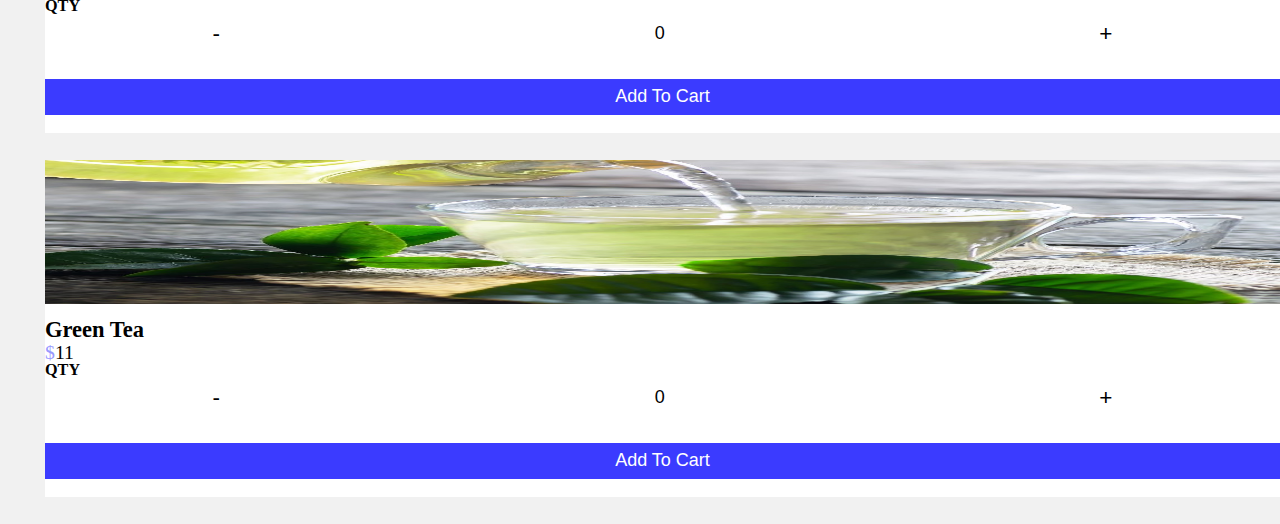
<file: drink-tea.html>
<!DOCTYPE html>
<html lang="en">
<head>
        <meta charset="UTF-8">
        <meta name="viewport" content="width=device-width, initial-scale=1.0">
        <title>MIZAJ-drinks</title>
        <link rel="stylesheet" href="style.css">
        <link rel="stylesheet" href="css/all.min.css">
        <link href="https://cdn.jsdelivr.net/npm/bootstrap@5.3.2/dist/css/bootstrap.min.css" rel="stylesheet" integrity="sha384-T3c6CoIi6uLrA9TneNEoa7RxnatzjcDSCmG1MXxSR1GAsXEV/Dwwykc2MPK8M2HN" crossorigin="anonymous">
        <script src="javascript.js"></script>
</head>
<body class="bc">
        <header class="container-fluid header">
                <div class="row align-items-center">
                        <div class="col-4 col-sm-3 align-items-center">
                                <i class="fa-solid fa-mug-saucer d-inline-block"></i>
                                <h3 class="d-inline-block h">MIZAJ</h3>
                        </div>

                        <div class="col-sm-4 col-8 offset-sm-5">
                                <div class="search">
                                        <label class="visually-hidden" for="specificSizeInputGroupUsername">Search</label>
                                        <div class="input-group">
                                                <div class="input-group-text">
                                                        <i class="fa-solid fa-magnifying-glass"></i>
                                                </div>
                                                <input type="text" class="form-control" id="specificSizeInputGroupUsername" placeholder="Search">
                                        </div>   
                                </div>
                        </div>
                </div>
        </header>

        <main class="container-fluid">
                <div class="row">
                        <aside class="col-2 ll1 rounded">
                                <div class="row">
                                        <ul class="col-12 list rounded">
                                                <li class="s2"><a href="index.html" class="text-decoration-none text-black">Home</a></li>
                                                <li class="s1"><a href="drinks.html" class="text-decoration-none text-black">Drinks</a></li>
                                                <li class="s2"><a href="snacks.html" class="text-decoration-none text-black">Snacks</a></li>
                                                <li class="s2"><a href="cart.html" class="text-decoration-none text-black">Cart</a></li>
                                                <li class="s2"><a href="about.html" class="text-decoration-none text-black">About</a></li>
                                                <li class="s2"><a href="mailUs.html" class="text-decoration-none text-black">Mail us</a></li>
                                                <li class="s2"><a href="login.html" class="text-decoration-none text-black">Log in</a></li>

                                        </ul>
                                </div>
                        </aside>

                        <section class="col-10">
                                <div class="bs">
                                        <button onclick="openAllDrinksWin(this)" class="rounded drink-button1">All</button>
                                        <button onclick="openCoffeeWin(this)" class="rounded drink-button1">Coffee</button>
                                        <button onclick="openTeaWin(this)" class="rounded drink-button">Tea</button>
                                        <button onclick="openJuiceWin(this)" class="rounded drink-button1">Juice</button>
                                </div>
                                <div class="row">
                                        <div class="rounded j col-lg-2 col-md-3 col-sm-3 col-5">
                                                <img src="images/tea.webp" class="img">
                                                <div>
                                                        <h5 class="juice-name">Tea</h5>
                                                        <p class="juice-price"><span class="dollar">$</span>10</p>
                                                </div>
                                                <form action="#">
                                                        <h6 class="q">QTY</h6>
                                                        <div class="q0">
                                                                <input type="button" value="-" class="rounded-circle quantity" onclick="removeTea(event)">
                                                                <input type="text" name="quantity-of-tea" value="0" class="w-25 q-h" id="num-of-tea">
                                                                <input type="button" value="+" class="rounded-circle quantity" onclick="addTea(event)">
                                                        </div>
                                                        <input type="submit" value="Add To Cart" class="rounded add-button">
                                                </form>
                                        </div>

                                        <div class="rounded j col-lg-2 col-md-3 col-sm-3 col-5">
                                                <img src="images/karak.jpg" class="img">
                                                <div>
                                                        <h5 class="juice-name">Karak Tea</h5>
                                                        <p class="juice-price"><span class="dollar">$</span>13</p>
                                                </div>
                                                <form action="#">
                                                        <h6 class="q">QTY</h6>
                                                        <div class="q0">
                                                                <input type="button" value="-" class="rounded-circle quantity" onclick="removeKarak(event)">
                                                                <input type="text" name="num-of-karak-tea" value="0" class="w-25 q-h" id="num-of-karak">
                                                                <input type="button" value="+" class="rounded-circle quantity" onclick="addKarak(event)">
                                                        </div>
                                                        <input type="submit" value="Add To Cart" class="rounded add-button">
                                                </form>
                                        </div>

                                        <div class="rounded j col-lg-2 col-md-3 col-sm-3 col-5">
                                                <img src="images/greentea.jpg" class="img">
                                                <div>
                                                        <h5 class="juice-name">Green Tea</h5>
                                                        <p class="juice-price"><span class="dollar">$</span>11</p>
                                                </div>
                                                <form action="#">
                                                        <h6 class="q">QTY</h6>
                                                        <div class="q0">
                                                                <input type="button" value="-" class="rounded-circle quantity" onclick="removeGreenTea(event)">
                                                                <input type="text" name="qty-of-green-tea" value="0" class="w-25 q-h" id="num-of-green-tea">
                                                                <input type="button" value="+" class="rounded-circle quantity" onclick="addGreenTea(event)">
                                                        </div>
                                                        <input type="submit" value="Add To Cart" class="rounded add-button">
                                                </form>
                                        </div>
                                </div>

                        </section>
                </div>
        </main>
        


        <script src="https://cdn.jsdelivr.net/npm/bootstrap@5.3.2/dist/js/bootstrap.bundle.min.js" integrity="sha384-C6RzsynM9kWDrMNeT87bh95OGNyZPhcTNXj1NW7RuBCsyN/o0jlpcV8Qyq46cDfL" crossorigin="anonymous"></script>
</body>
</html>
</file>
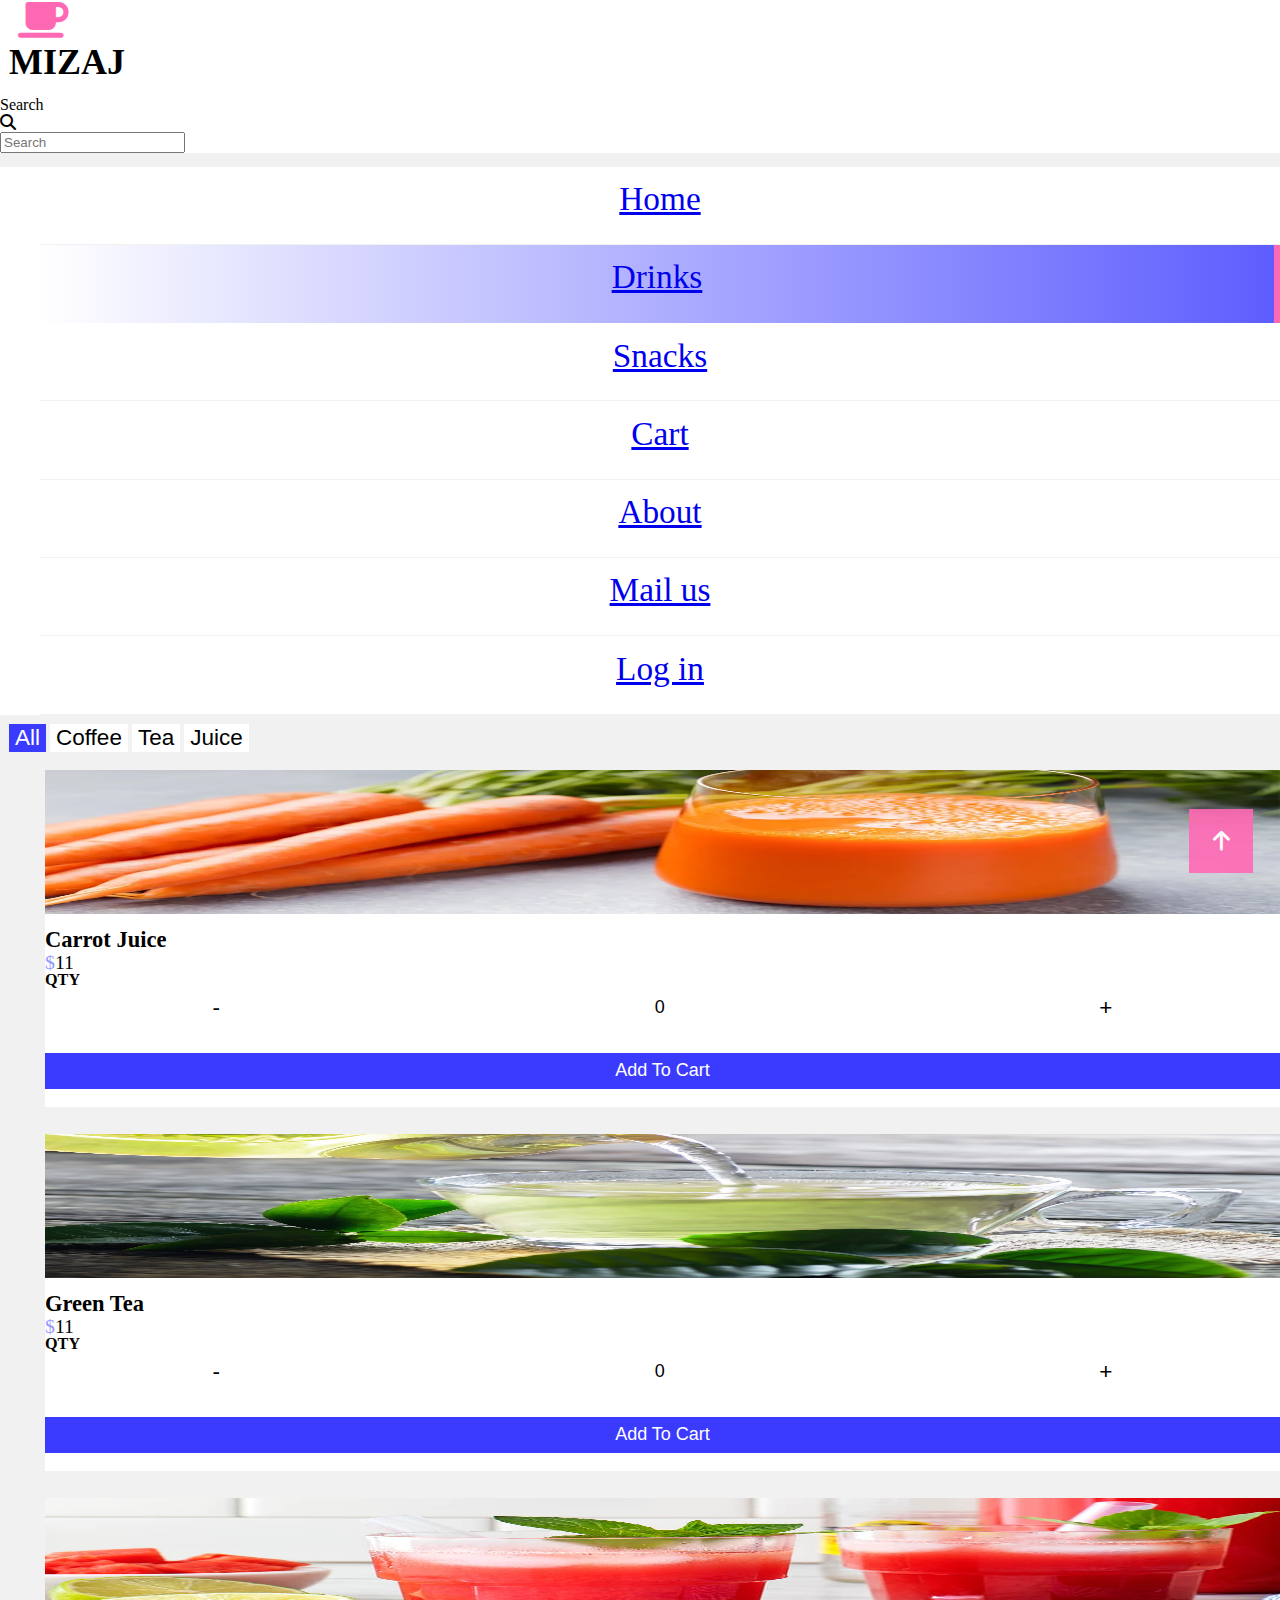
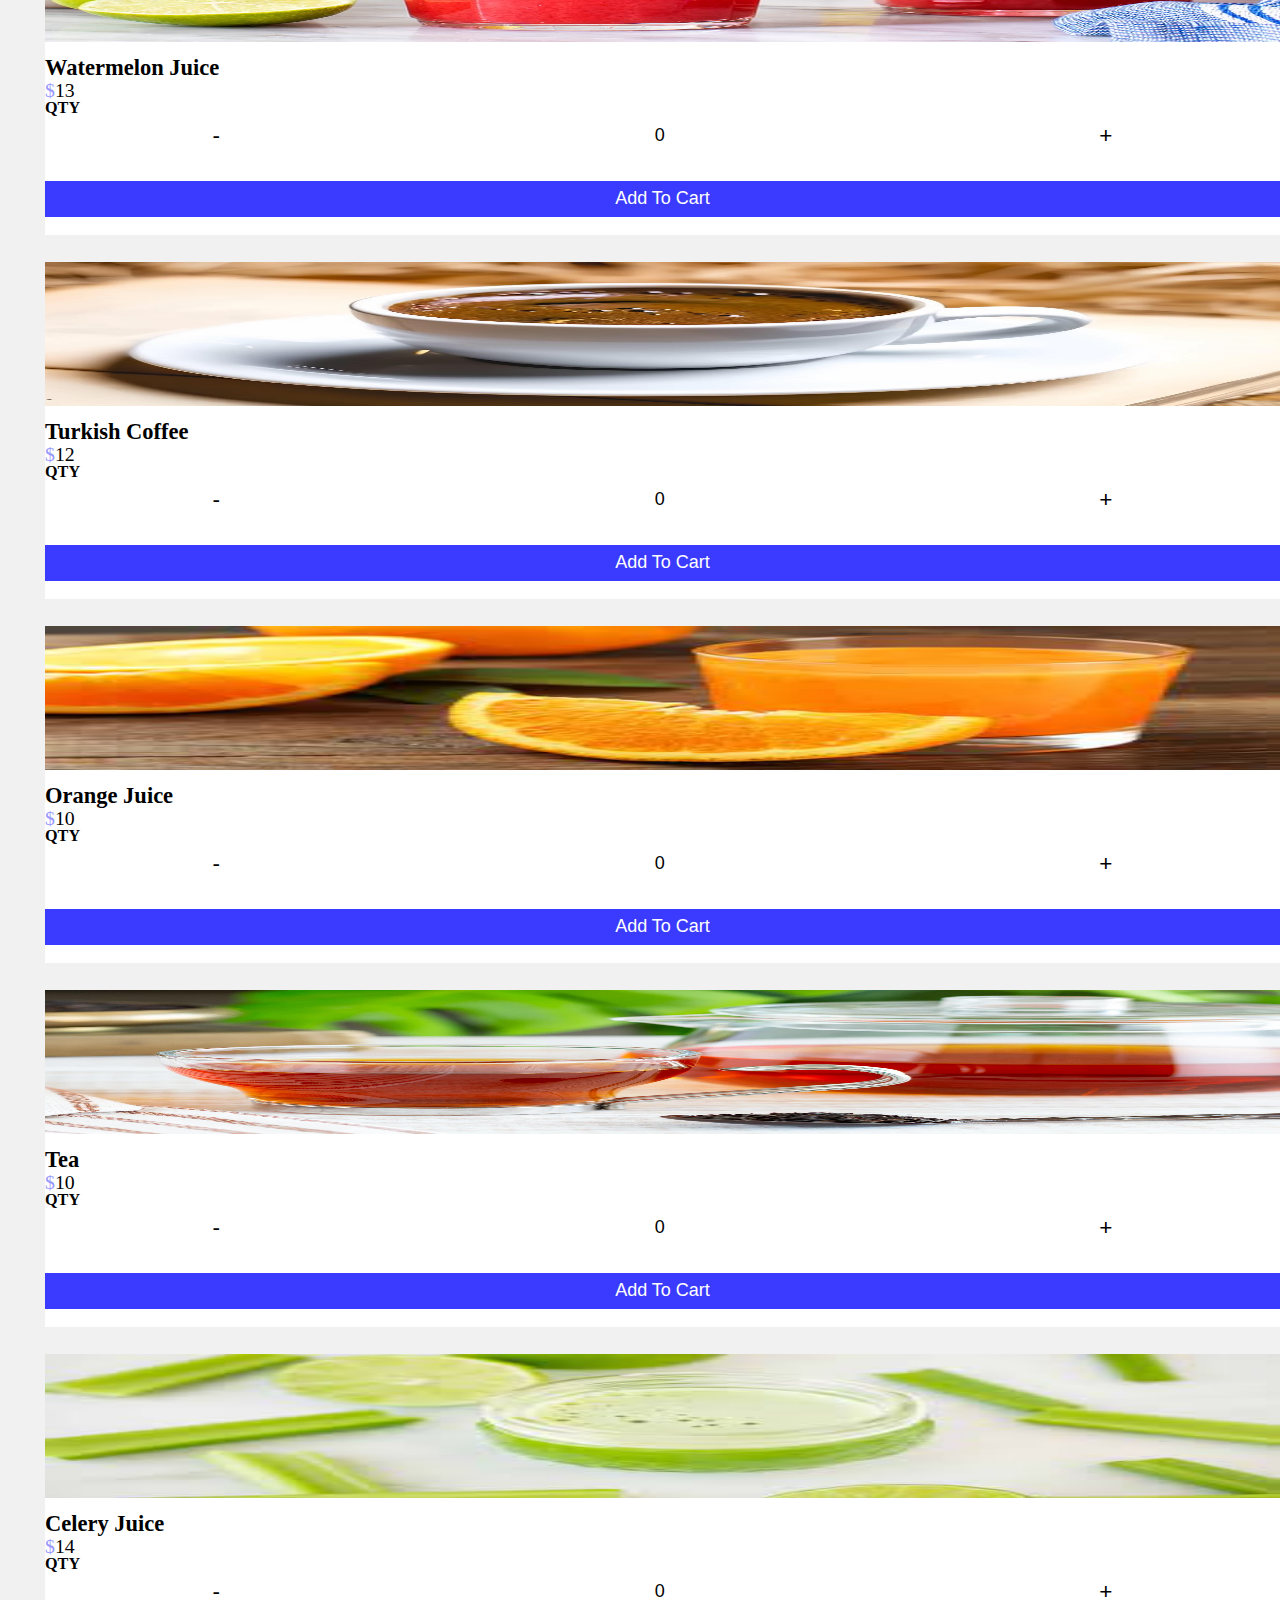
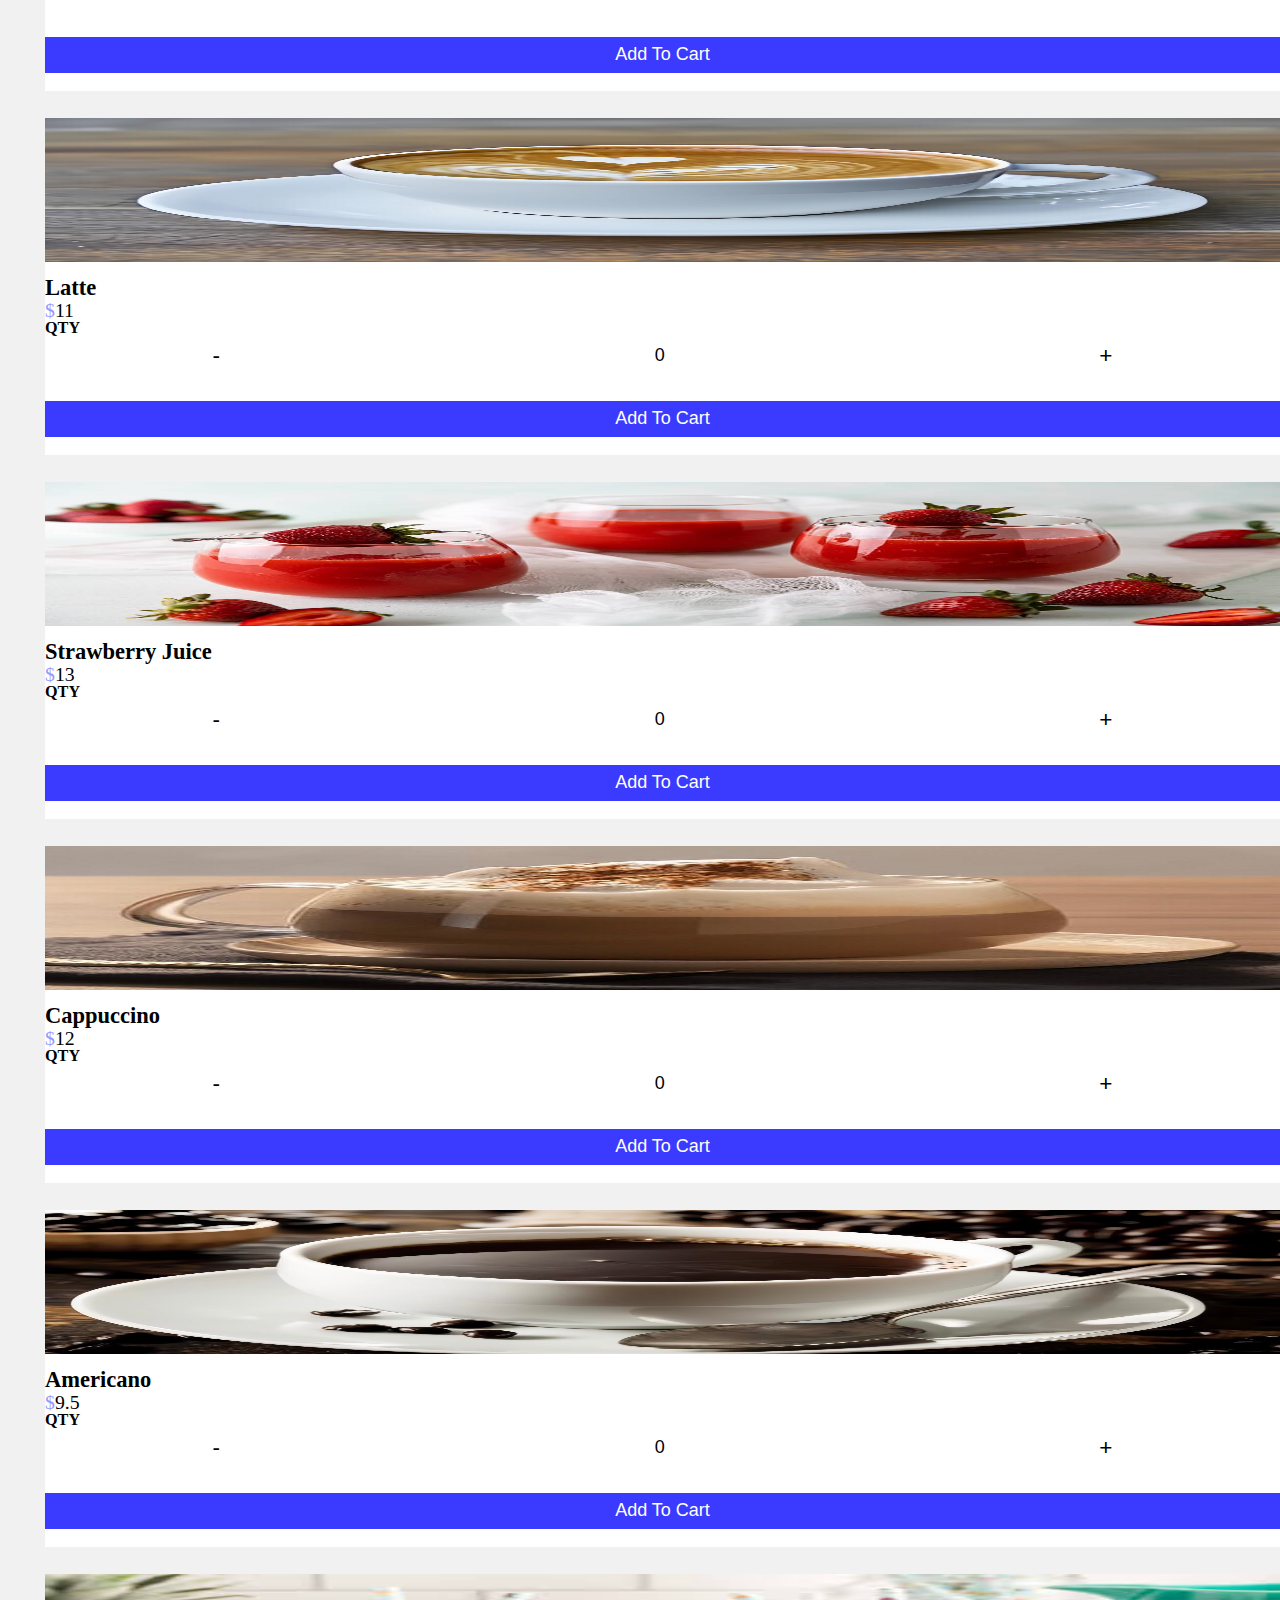
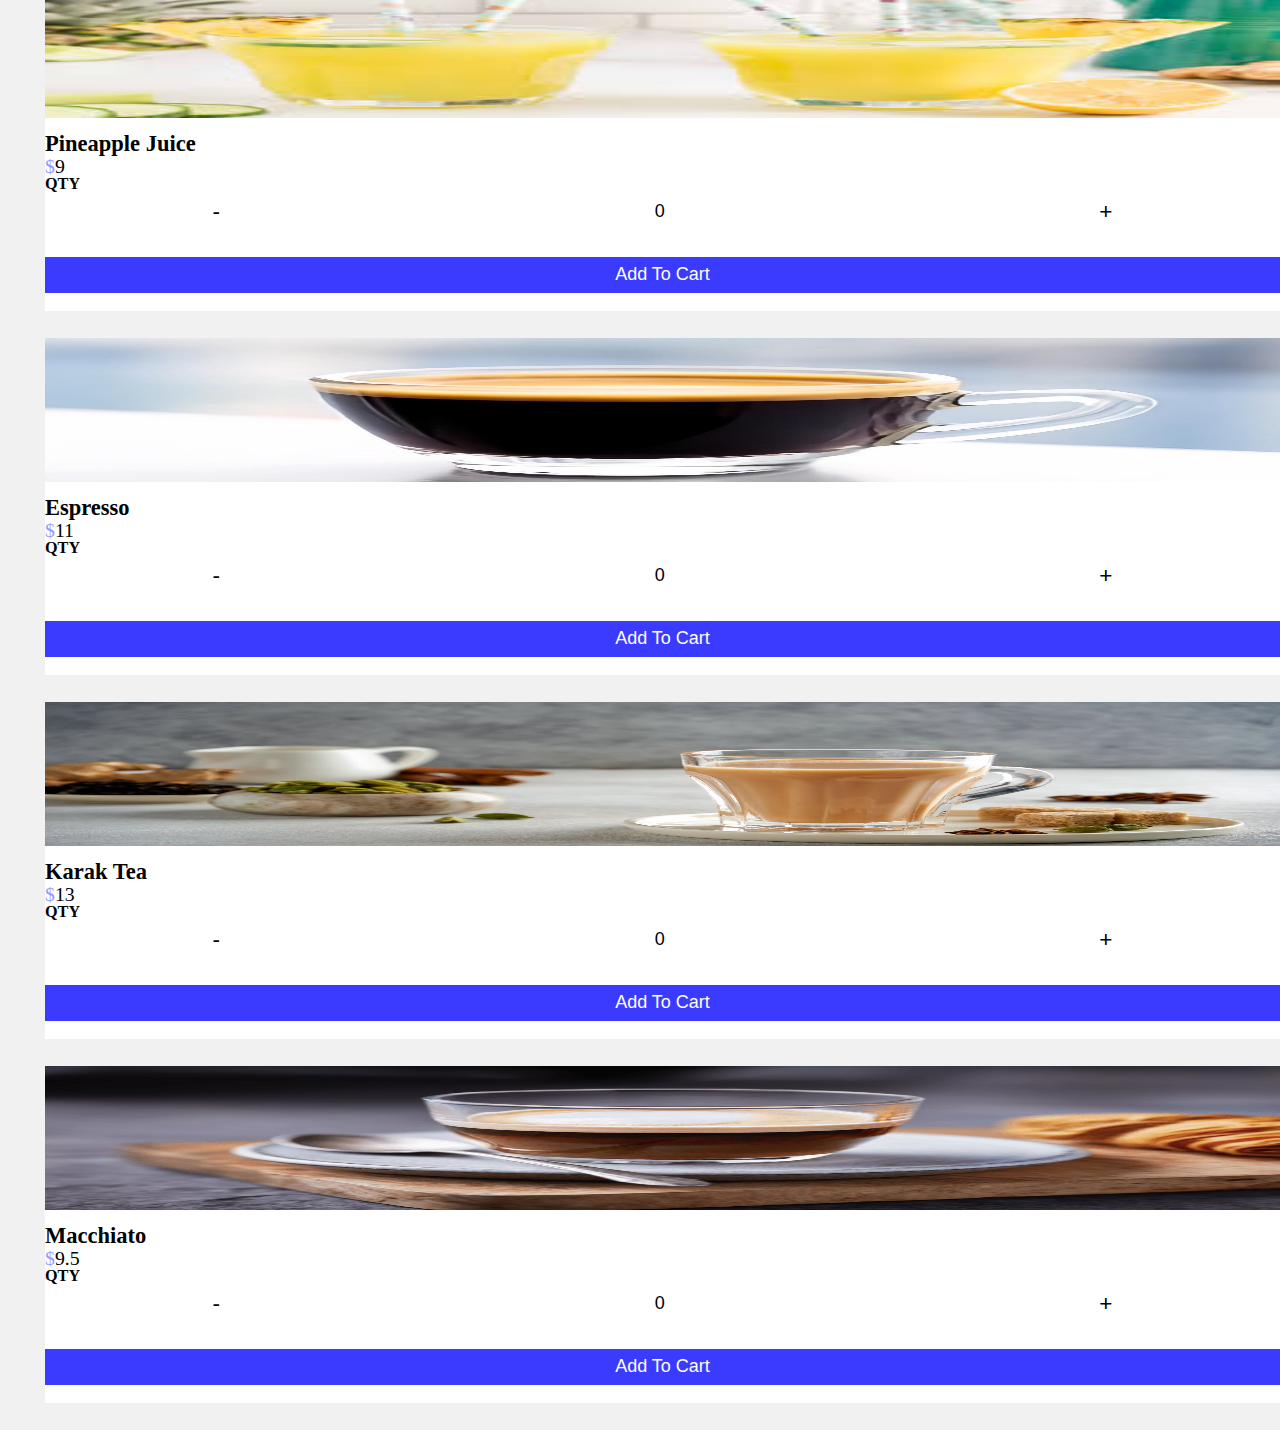
<file: drinks.html>
<!DOCTYPE html>
<html lang="en">
<head>
        <meta charset="UTF-8">
        <meta name="viewport" content="width=device-width, initial-scale=1.0">
        <title>MIZAJ-drinks</title>
        <link rel="stylesheet" href="style.css">
        <link rel="stylesheet" href="css/all.min.css">
        <link href="https://cdn.jsdelivr.net/npm/bootstrap@5.3.2/dist/css/bootstrap.min.css" rel="stylesheet" integrity="sha384-T3c6CoIi6uLrA9TneNEoa7RxnatzjcDSCmG1MXxSR1GAsXEV/Dwwykc2MPK8M2HN" crossorigin="anonymous">
        <script src="javascript.js"></script>
</head>
<body class="bc drink">
        <header class="container-fluid header">
                <div class="row align-items-center">
                        <div class="col-4 col-sm-3 align-items-center">
                                <i class="fa-solid fa-mug-saucer d-inline-block"></i>
                                <h3 class="d-inline-block h">MIZAJ</h3>
                        </div>

                        <div class="col-sm-4 col-8 offset-sm-5">
                                <div class="search">
                                        <label class="visually-hidden" for="specificSizeInputGroupUsername">Search</label>
                                        <div class="input-group">
                                                <div class="input-group-text">
                                                        <i class="fa-solid fa-magnifying-glass"></i>
                                                </div>
                                                <input type="text" class="form-control" id="specificSizeInputGroupUsername" placeholder="Search">
                                        </div>   
                                </div>
                        </div>
                </div>
        </header>

        <main class="container-fluid">
                <div class="row">
                        <aside class="col-2 ll rounded">
                                <div class="row">
                                        <ul class="col-12 list rounded">
                                                <li class="s2"><a href="index.html" class="text-decoration-none text-black">Home</a></li>
                                                <li class="s1"><a href="drinks.html" class="text-decoration-none text-black">Drinks</a></li>
                                                <li class="s2"><a href="snacks.html" class="text-decoration-none text-black">Snacks</a></li>
                                                <li class="s2"><a href="cart.html" class="text-decoration-none text-black">Cart</a></li>
                                                <li class="s2"><a href="about.html" class="text-decoration-none text-black">About</a></li>
                                                <li class="s2"><a href="mailUs.html" class="text-decoration-none text-black">Mail us</a></li>
                                                <li class="s2"><a href="login.html" class="text-decoration-none text-black">Log in</a></li>

                                        </ul>
                                </div>
                        </aside>

                        <section class="col-10">
                                <div class="bs">
                                        <button onclick="openAllDrinksWin(this)" class="rounded drink-button">All</button>
                                        <button onclick="openCoffeeWin(this)" class="rounded drink-button1">Coffee</button>
                                        <button onclick="openTeaWin(this)" class="rounded drink-button1">Tea</button>
                                        <button onclick="openJuiceWin(this)" class="rounded drink-button1">Juice</button>
                                </div>
                                <div class="row">
                                        <div class="rounded j col-lg-2 col-md-3 col-5">
                                                <img src="images/carrotJuice.webp" class="img">
                                                <div>
                                                        <h5 class="juice-name">Carrot Juice</h5>
                                                        <p class="juice-price"><span class="dollar">$</span>11</p>
                                                </div>
                                                <form action="#">
                                                        <h6 class="q">QTY</h6>
                                                        <div class="q0">
                                                                <input type="button" class="rounded-circle quantity" id="remove-carrot" value="-" onclick="removeCarrot(event)">
                                                                <input type="text" name="num-of-carrot-juice" value="0" id="num-of-carrot" class="w-25 q-h" readonly>
                                                                <input type="button" class="rounded-circle quantity" id="add-carrot" value="+" onclick="addCarrot(event)">
                                                        </div>
                                                        <input type="submit" value="Add To Cart" class="rounded add-button">
                                                </form>
                                        </div>

                                        <div class="rounded j col-lg-2 col-md-3 col-5">
                                                <img src="images/greentea.jpg" class="img">
                                                <div>
                                                        <h5 class="juice-name">Green Tea</h5>
                                                        <p class="juice-price"><span class="dollar">$</span>11</p>
                                                </div>
                                                <form action="#">
                                                        <h6 class="q">QTY</h6>
                                                        <div class="q0">
                                                                <input type="button" value="-" class="rounded-circle quantity" onclick="removeGreenTea(event)">
                                                                <input type="text" name="qty-of-green-tea" value="0" class="w-25 q-h" id="num-of-green-tea">
                                                                <input type="button" value="+" class="rounded-circle quantity" onclick="addGreenTea(event)">
                                                        </div>
                                                        <input type="submit" value="Add To Cart" class="rounded add-button">
                                                </form>
                                        </div>

                                        <div class="rounded j col-lg-2 col-md-3 col-5">
                                                <img src="images/watermelonJuice.jpg" class="img">
                                                <div>
                                                        <h5 class="juice-name">Watermelon Juice</h5>
                                                        <p class="juice-price"><span class="dollar">$</span>13</p>
                                                </div>
                                                <form action="#">
                                                        <h6 class="q">QTY</h6>
                                                        <div class="q0">
                                                                <input type="button" class="rounded-circle quantity" value="-" onclick="removeWatermelon(event)">
                                                                <input type="text" name="num-of-watermelon-juice" value="0" class="w-25 q-h" id="num-of-watermelon">
                                                                <input type="button" class="rounded-circle quantity" value="+" onclick="addWatermelon(event)">
                                                        </div>
                                                        <input type="submit" value="Add To Cart" class="rounded add-button">
                                                </form>
                                        </div>

                                        <div class="rounded j col-lg-2 col-md-3 col-5">
                                                <img src="images/turkishcoffee.jpg" class="img">
                                                <div>
                                                        <h5 class="juice-name">Turkish Coffee</h5>
                                                        <p class="juice-price"><span class="dollar">$</span>12</p>
                                                </div>
                                                <form action="#">
                                                        <h6 class="q">QTY</h6>
                                                        <div class="q0">
                                                                <input type="button" value="-" class="rounded-circle quantity" onclick="removeTurkish(event)">
                                                                <input type="text" name="num-of-turkish" value="0" class="w-25 q-h" id="num-of-turkish-coffee">
                                                                <input type="button" value="+" class="rounded-circle quantity" onclick="addTurkish(event)">
                                                        </div>
                                                        <input type="submit" value="Add To Cart" class="rounded add-button">
                                                </form>
                                        </div>

                                        <div class="rounded j col-lg-2 col-md-3 col-5">
                                                <img src="images/orangeJuice.jfif" class="img">
                                                <div>
                                                        <h5 class="juice-name">Orange Juice</h5>
                                                        <p class="juice-price"><span class="dollar">$</span>10</p>
                                                </div>
                                                <form action="#">
                                                        <h6 class="q">QTY</h6>
                                                        <div class="q0">
                                                                <input type="button" value="-" class="rounded-circle quantity" onclick="removeOrange(event)">
                                                                <input type="text" name="num-of-orange-juice" value="0" class="w-25 q-h" id="num-of-orange">
                                                                <input type="button" value="+" class="rounded-circle quantity" onclick="addOrange(event)">
                                                        </div>
                                                        <input type="submit" value="Add To Cart" class="rounded add-button">
                                                </form>
                                        </div>

                                        <div class="rounded j col-lg-2 col-md-3 col-5">
                                                <img src="images/tea.webp" class="img">
                                                <div>
                                                        <h5 class="juice-name">Tea</h5>
                                                        <p class="juice-price"><span class="dollar">$</span>10</p>
                                                </div>
                                                <form action="#">
                                                        <h6 class="q">QTY</h6>
                                                        <div class="q0">
                                                                <input type="button" value="-" class="rounded-circle quantity" onclick="removeTea(event)">
                                                                <input type="text" name="quantity-of-tea" value="0" class="w-25 q-h" id="num-of-tea">
                                                                <input type="button" value="+" class="rounded-circle quantity" onclick="addTea(event)">
                                                        </div>
                                                        <input type="submit" value="Add To Cart" class="rounded add-button">
                                                </form>
                                        </div>

                                        <div class="rounded j col-lg-2 col-md-3 col-5">
                                                <img src="images/celeryJuice.jfif" class="img">
                                                <div>
                                                        <h5 class="juice-name">Celery Juice</h5>
                                                        <p class="juice-price"><span class="dollar">$</span>14</p>
                                                </div>
                                                <form action="#">
                                                        <h6 class="q">QTY</h6>
                                                        <div class="q0">
                                                                <input type="button" value="-" class="rounded-circle quantity" onclick="removeCelery(event)">
                                                                <input type="text" name="num-of-celery-juice" value="0" class="w-25 q-h" id="num-of-celery">
                                                                <input type="button" value="+" class="rounded-circle quantity" onclick="addCelery(event)">
                                                        </div>
                                                        <input type="submit" value="Add To Cart" class="rounded add-button">
                                                </form>
                                        </div>

                                        <div class="rounded j col-lg-2 col-md-3 col-5">
                                                <img src="images/latte.jpg" class="img">
                                                <div>
                                                        <h5 class="juice-name">Latte</h5>
                                                        <p class="juice-price"><span class="dollar">$</span>11</p>
                                                </div>
                                                <form action= "#">
                                                        <h6 class="q">QTY</h6>
                                                        <div class="q0">
                                                                <input type="button" value="-" class="rounded-circle quantity" onclick="removeLatte(event)">
                                                                <input type="text" name="quantity-of-latte" value="0" class="w-25 q-h" id="num-of-latte">
                                                                <input type="button" value="+" class="rounded-circle quantity" onclick="addLatte(event)">
                                                        </div>
                                                        <input type="submit" value="Add To Cart" class="rounded add-button">
                                                </form>
                                        </div>

                                        <div class="rounded j col-lg-2 col-md-3 col-5">
                                                <img src="images/strawberryJuice.jpeg" class="img">
                                                <div>
                                                        <h5 class="juice-name">Strawberry Juice</h5>
                                                        <p class="juice-price"><span class="dollar">$</span>13</p>
                                                </div>
                                                <form action="#">
                                                        <h6 class="q">QTY</h6>
                                                        <div class="q0">
                                                                <input type="button" value="-" class="rounded-circle quantity" onclick="removeStrawberry(event)">
                                                                <input type="text" name="num-of-strawberry-juice" value="0" class="w-25 q-h" id="num-of-strawberry">
                                                                <input type="button" value="+" class="rounded-circle quantity" onclick="addStrawberry(event)">
                                                        </div>
                                                        <input type="submit" value="Add To Cart" class="rounded add-button">
                                                </form>
                                        </div>

                                        <div class="rounded j col-lg-2 col-md-3 col-5">
                                                <img src="images/cappuccino.jpg" class="img">
                                                <div>
                                                        <h5 class="juice-name">Cappuccino</h5>
                                                        <p class="juice-price"><span class="dollar">$</span>12</p>
                                                </div>
                                                <form action="#">
                                                        <h6 class="q">QTY</h6>
                                                        <div class="q0">
                                                                <input type="button" value="-" class="rounded-circle quantity" onclick="removeCappuccino(event)">
                                                                <input type="text" name="qty-of-cappuccino" value="0" class="w-25 q-h" id="num-of-cappuccino">
                                                                <input type="button" value="+" class="rounded-circle quantity" onclick="addCappuccino(event)">
                                                        </div>
                                                        <input type="submit" value="Add To Cart" class="rounded add-button">
                                                </form>
                                        </div>

                                        <div class="rounded j col-lg-2 col-md-3 col-5">
                                                <img src="images/americano.jpg" class="img">
                                                <div>
                                                        <h5 class="juice-name">Americano</h5>
                                                        <p class="juice-price"><span class="dollar">$</span>9.5</p>
                                                </div>
                                                <form action="#"> 
                                                        <h6 class="q">QTY</h6>
                                                        <div class="q0">
                                                                <input type="button" value="-" class="rounded-circle quantity" onclick="removeAmericano(event)">
                                                                <input type="text" name="num-of-americano-coffee" value="0" class="w-25 q-h" id="num-of-americano">
                                                                <input type="button" value="+" class="rounded-circle quantity" onclick="addAmericano(event)">
                                                        </div>
                                                        <input type="submit" value="Add To Cart" class="rounded add-button">
                                                </form>
                                        </div>

                                        <div class="rounded j col-lg-2 col-md-3 col-5">
                                                <img src="images/pineappleJuice.jfif" class="img">
                                                <div>
                                                        <h5 class="juice-name">Pineapple Juice</h5>
                                                        <p class="juice-price"><span class="dollar">$</span>9</p>
                                                </div>
                                                <form action="#">
                                                        <h6 class="q">QTY</h6>
                                                        <div class="q0">
                                                                <input type="button" value="-" class="rounded-circle quantity" onclick="removePineapple(event)">
                                                                <input type="text" name="num-of-pineapple-juice" value="0" class="w-25 q-h" id="num-of-pineapple">
                                                                <input type="button" value="+" class="rounded-circle quantity" onclick="addPineapple(event)">
                                                        </div>
                                                        <input type="submit" value="Add To Cart" class="rounded add-button">
                                                </form>
                                        </div>

                                        <div class="rounded j col-lg-2 col-md-3 col-5">
                                                <img src="images/espresso.jpg" class="img">
                                                <div>
                                                        <h5 class="juice-name">Espresso</h5>
                                                        <p class="juice-price"><span class="dollar">$</span>11</p>
                                                </div>
                                                <form action="#">
                                                        <h6 class="q">QTY</h6>
                                                        <div class="q0">
                                                                <input type="button" value="-" class="rounded-circle quantity" onclick="removeEspresso(event)">
                                                                <input type="text" name="qty-of-espresso" value="0" class="w-25 q-h" id="num-of-espresso">
                                                                <input type="button" value="+" class="rounded-circle quantity" onclick="addEspresso(event)">
                                                        </div>
                                                        <input type="submit" value="Add To Cart" class="rounded add-button">
                                                </form>
                                        </div>

                                        <div class="rounded j col-lg-2 col-md-3 col-5">
                                                <img src="images/karak.jpg" class="img">
                                                <div>
                                                        <h5 class="juice-name">Karak Tea</h5>
                                                        <p class="juice-price"><span class="dollar">$</span>13</p>
                                                </div>
                                                <form action="#">
                                                        <h6 class="q">QTY</h6>
                                                        <div class="q0">
                                                                <input type="button" value="-" class="rounded-circle quantity" onclick="removeKarak(event)">
                                                                <input type="text" name="num-of-karak-tea" value="0" class="w-25 q-h" id="num-of-karak">
                                                                <input type="button" value="+" class="rounded-circle quantity" onclick="addKarak(event)">
                                                        </div>
                                                        <input type="submit" value="Add To Cart" class="rounded add-button">
                                                </form>
                                        </div>

                                        <div class="rounded j col-lg-2 col-md-3 col-5">
                                                <img src="images/Macchiato.jpg" class="img">
                                                <div>
                                                        <h5 class="juice-name">Macchiato</h5>
                                                        <p class="juice-price"><span class="dollar">$</span>9.5</p>
                                                </div>
                                                <form action="#">
                                                        <h6 class="q">QTY</h6>
                                                        <div class="q0">
                                                                <input type="button" value="-" class="rounded-circle quantity" onclick="removeMacchiato(event)">
                                                                <input type="text" name="qty-of-macchiato" value="0" class="w-25 q-h" id="num-of-macchiato">
                                                                <input type="button" value="+" class="rounded-circle quantity" onclick="addMacchiato(event)">
                                                        </div>
                                                        <input type="submit" value="Add To Cart" class="rounded add-button">
                                                </form>
                                        </div>
                                </div>
                        </section>
                </div>
        </main>
        <i class="fa-solid fa-arrow-up rounded-circle" onclick="pageUp()"></i>
        


        <script src="https://cdn.jsdelivr.net/npm/bootstrap@5.3.2/dist/js/bootstrap.bundle.min.js" integrity="sha384-C6RzsynM9kWDrMNeT87bh95OGNyZPhcTNXj1NW7RuBCsyN/o0jlpcV8Qyq46cDfL" crossorigin="anonymous"></script>
</body>
</html>
</file>
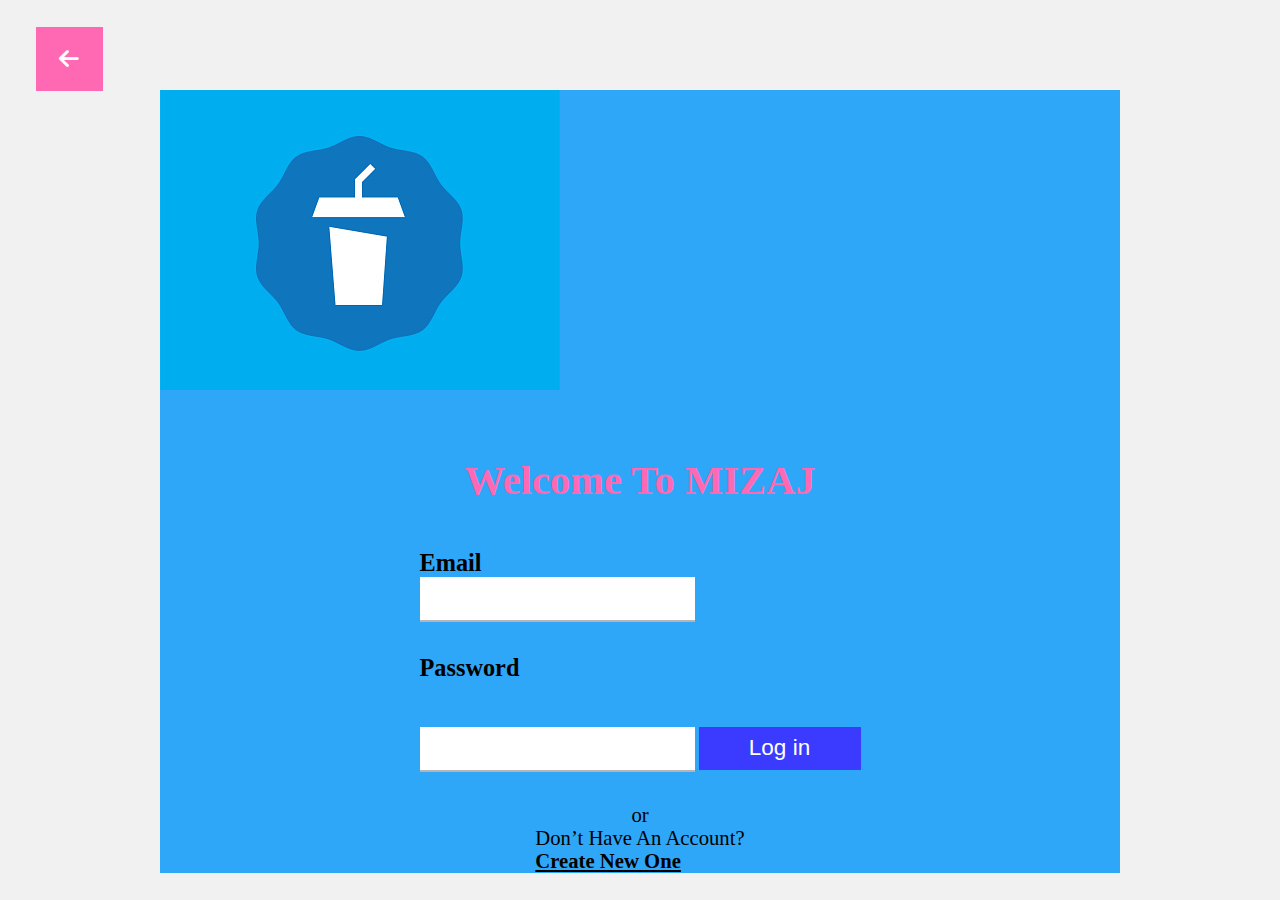
<file: login.html>
<!DOCTYPE html>
<html lang="en">
<head>
        <meta charset="UTF-8">
        <meta name="viewport" content="width=device-width, initial-scale=1.0">
        <title>MIZAJ-login</title>
        <link rel="stylesheet" href="style.css">
        <link rel="stylesheet" href="css/all.min.css">
        <link href="https://cdn.jsdelivr.net/npm/bootstrap@5.3.2/dist/css/bootstrap.min.css" rel="stylesheet" integrity="sha384-T3c6CoIi6uLrA9TneNEoa7RxnatzjcDSCmG1MXxSR1GAsXEV/Dwwykc2MPK8M2HN" crossorigin="anonymous">
        <script src="javascript.js"></script>
</head>
<body class="bc login">
        <div class="row log">
                <div class="col-sm-5 ">
                        <img src="images/d.jpg" class="w-100 h-100">
                </div>
                <div class="col-sm-7 bg-white l">
                        <h3 class="log-title">Welcome To MIZAJ</h3>
                        <form class="w-75" method="post">
                                <h4 class="i-title">Email</h4>
                                <input type="email" name="email" class="w-100 rounded input">
                                <h4 class="i-title">Password</h4>
                                <input type="password" name="password" class="w-100 rounded input">
                                <input type="submit" value="Log in" class="d-block rounded log-button">
                        </form>
                        <p class="line">or</p>
                        <div>
                                <p class="d-inline-block line">Don’t Have An Account?</p>
                                <a href="signin.html" class="d-inline-block line1">Create New One</a>
                        </div>
                </div>
        </div>
        <i class="fa-solid fa-arrow-left rounded-circle" onclick="backPage()"></i>



        <script src="https://cdn.jsdelivr.net/npm/bootstrap@5.3.2/dist/js/bootstrap.bundle.min.js" integrity="sha384-C6RzsynM9kWDrMNeT87bh95OGNyZPhcTNXj1NW7RuBCsyN/o0jlpcV8Qyq46cDfL" crossorigin="anonymous"></script>
</body>
</html>
</file>
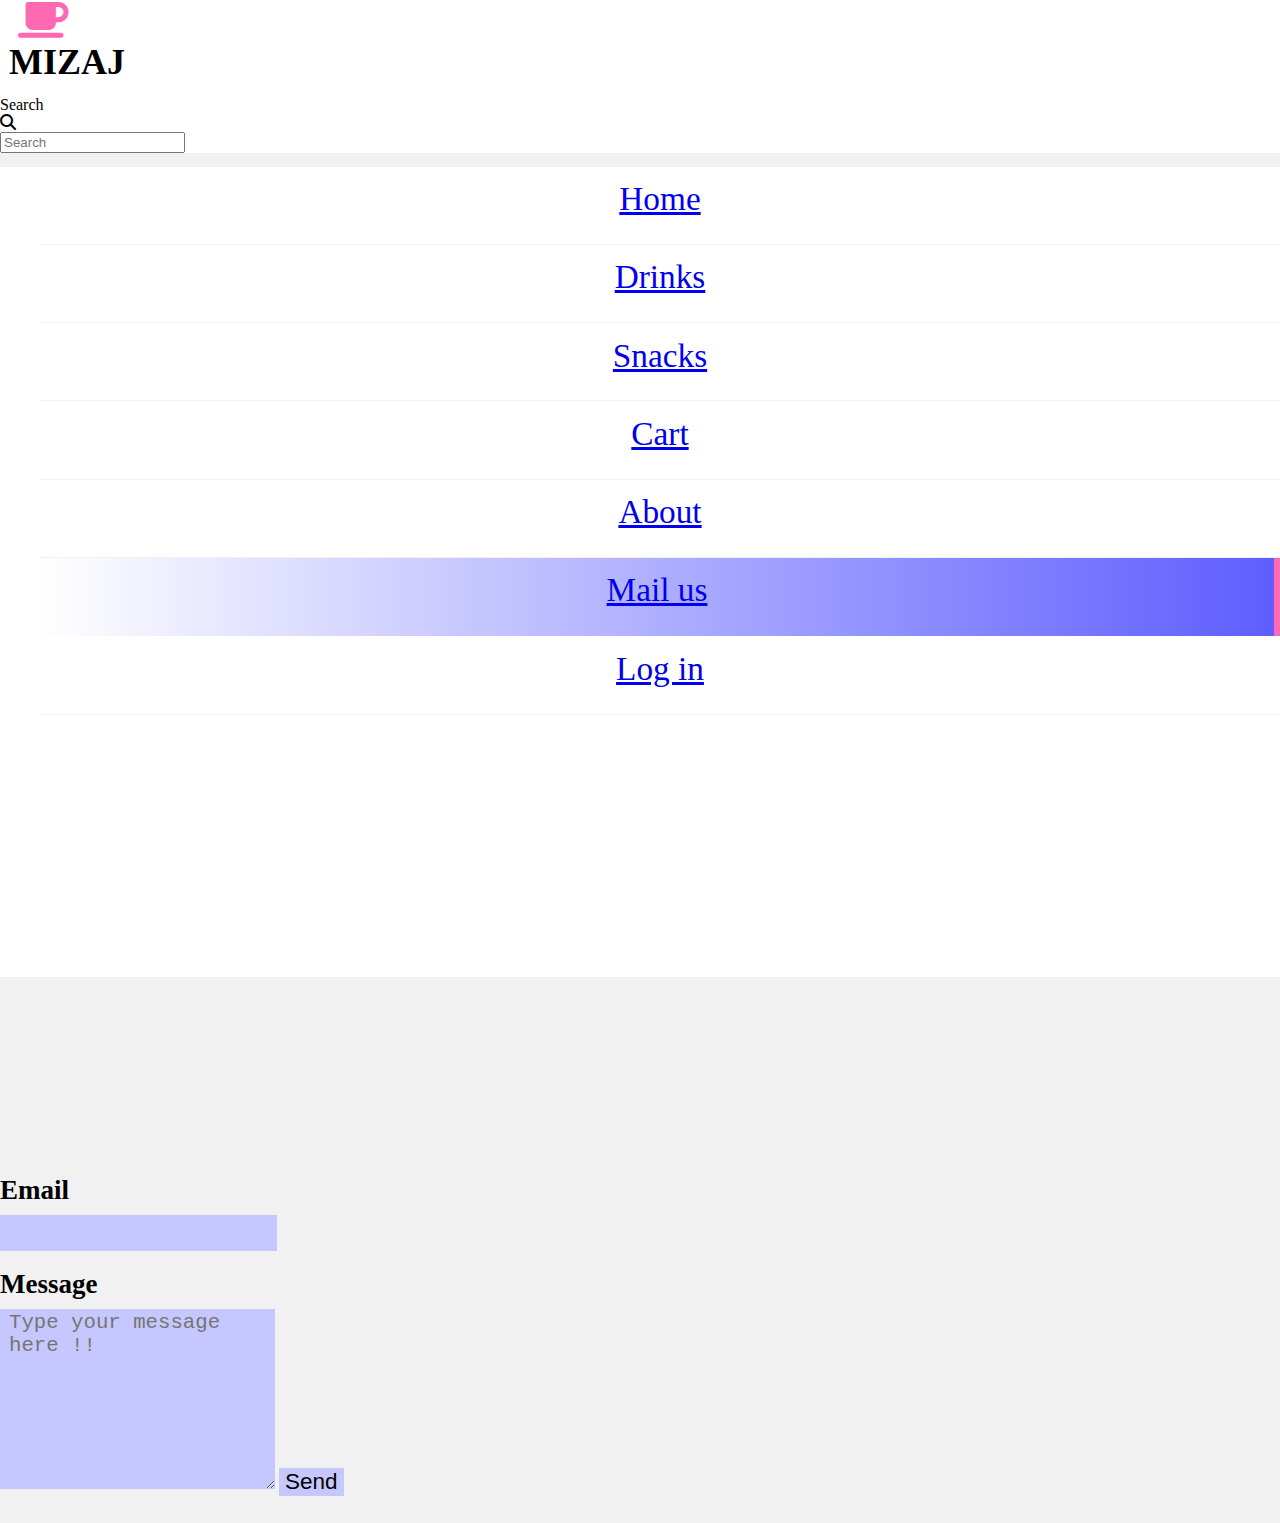
<file: mailUs.html>
<!DOCTYPE html>
<html lang="en">
<head>
        <meta charset="UTF-8">
        <meta name="viewport" content="width=device-width, initial-scale=1.0">
        <title>MIZAJ-mailUs</title>
        <link rel="stylesheet" href="style.css">
        <link rel="stylesheet" href="css/all.min.css">
        <link href="https://cdn.jsdelivr.net/npm/bootstrap@5.3.2/dist/css/bootstrap.min.css" rel="stylesheet" integrity="sha384-T3c6CoIi6uLrA9TneNEoa7RxnatzjcDSCmG1MXxSR1GAsXEV/Dwwykc2MPK8M2HN" crossorigin="anonymous">
</head>
<body class="bc">
        <header class="container-fluid header">
                <div class="row align-items-center">
                        <div class="col-4 col-sm-3 align-items-center">
                                <i class="fa-solid fa-mug-saucer d-inline-block"></i>
                                <h3 class="d-inline-block h">MIZAJ</h3>
                        </div>

                        <div class="col-sm-4 col-8 offset-sm-5">
                                <div class="search">
                                        <label class="visually-hidden" for="specificSizeInputGroupUsername">Search</label>
                                        <div class="input-group">
                                                <div class="input-group-text">
                                                        <i class="fa-solid fa-magnifying-glass"></i>
                                                </div>
                                                <input type="text" class="form-control" id="specificSizeInputGroupUsername" placeholder="Search">
                                        </div>   
                                </div>
                        </div>
                </div>
        </header>

        <main class="container-fluid">
                <div class="row">
                        <aside class="col-2 ll1 rounded">
                                <div class="row">
                                        <ul class="col-12 list rounded">
                                                <li class="s2"><a href="index.html" class="text-decoration-none text-black">Home</a></li>
                                                <li class="s2"><a href="drinks.html" class="text-decoration-none text-black">Drinks</a></li>
                                                <li class="s2"><a href="snacks.html" class="text-decoration-none text-black">Snacks</a></li>
                                                <li class="s2"><a href="cart.html" class="text-decoration-none text-black">Cart</a></li>
                                                <li class="s2"><a href="about.html" class="text-decoration-none text-black">About</a></li>
                                                <li class="s1"><a href="mailUs.html" class="text-decoration-none text-black">Mail us</a></li>
                                                <li class="s2"><a href="login.html" class="text-decoration-none text-black">Log in</a></li>
                                        </ul>
                                </div>
                        </aside>

                        <section class="col-10">
                                <div class="row justify-content-center mailus">
                                        <div class="col-sm-8 col-9 col-md-6 bg-white">
                                                <form>
                                                        <h3 class="mail-f">Email</h3>
                                                        <input class="mail-input w-100" type="email" name="email">
                                                        <h3 class="mail-f">Message</h3>
                                                        <textarea class="msg w-100" placeholder="Type your message here !!" name="message"></textarea>
                                                        <input class="send" type="submit" value="Send">
                                                </form>
                                        </div>
                                </div>
                        </section>
                </div>
        </main>

        

        <script src="https://cdn.jsdelivr.net/npm/bootstrap@5.3.2/dist/js/bootstrap.bundle.min.js" integrity="sha384-C6RzsynM9kWDrMNeT87bh95OGNyZPhcTNXj1NW7RuBCsyN/o0jlpcV8Qyq46cDfL" crossorigin="anonymous"></script>
</body>
</html>
</file>
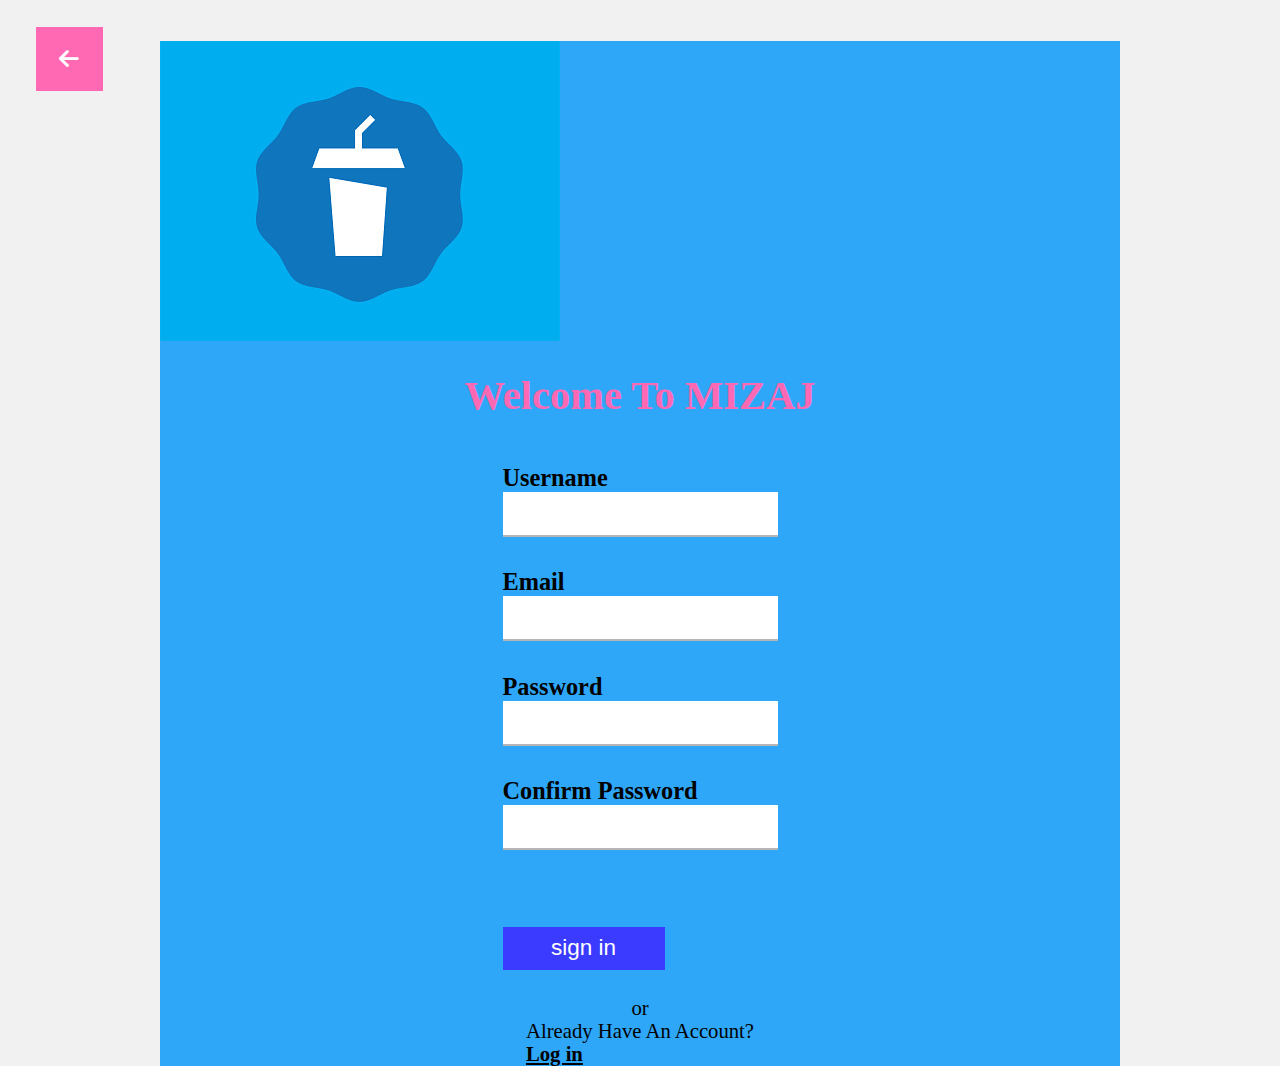
<file: signin.html>
<!DOCTYPE html>
<html lang="en">
<head>
        <meta charset="UTF-8">
        <meta name="viewport" content="width=device-width, initial-scale=1.0">
        <title>MIZAJ-signin</title>
        <link rel="stylesheet" href="style.css">
        <link rel="stylesheet" href="css/all.min.css">
        <link href="https://cdn.jsdelivr.net/npm/bootstrap@5.3.2/dist/css/bootstrap.min.css" rel="stylesheet" integrity="sha384-T3c6CoIi6uLrA9TneNEoa7RxnatzjcDSCmG1MXxSR1GAsXEV/Dwwykc2MPK8M2HN" crossorigin="anonymous">
        <script src="javascript.js"></script>
</head>
<body class="bc signin">
        <div class="row log">
                <div class="col-sm-5 ">
                        <img src="images/d.jpg" class="w-100 h-100">
                </div>
                <div class="col-sm-7 bg-white l">
                        <h3 class="sign-title">Welcome To MIZAJ</h3>
                        <form class="w-75" method="post" action="#">
                                <h4 class="i-title">Username</h4>
                                <input type="text" name="username" class="w-100 rounded input1" id="username" required onkeydown="usernameValidation(event)">
                                <div id="user-warn"></div>
                                <h4 class="i-title">Email</h4>
                                <input type="email" name="email" class="w-100 rounded input" required>
                                <h4 class="i-title">Password</h4>
                                <input type="password" name="password" class="w-100 rounded input1" id="pass" required onkeydown="passwordValidation(event)">
                                <div id="warning"></div>
                                <h4 class="i-title">Confirm Password</h4>
                                <input type="password" name="confirmPassword" class="w-100 rounded input1" id="pass1" required>
                                <div id="warn"></div>
                                <input type="submit" value="sign in" class="d-block rounded log-button" onclick="signinValidation(event)">
                        </form>
                        <p class="line">or</p>
                        <div>
                                <p class="d-inline-block line">Already Have An Account?</p>
                                <a href="login.html" class="d-inline-block line2">Log in</a>
                        </div>
                </div>
        </div>
        <i class="fa-solid fa-arrow-left rounded-circle" onclick="backPage()"></i>



        <script src="https://cdn.jsdelivr.net/npm/bootstrap@5.3.2/dist/js/bootstrap.bundle.min.js" integrity="sha384-C6RzsynM9kWDrMNeT87bh95OGNyZPhcTNXj1NW7RuBCsyN/o0jlpcV8Qyq46cDfL" crossorigin="anonymous"></script>
</body>
</html>
</file>
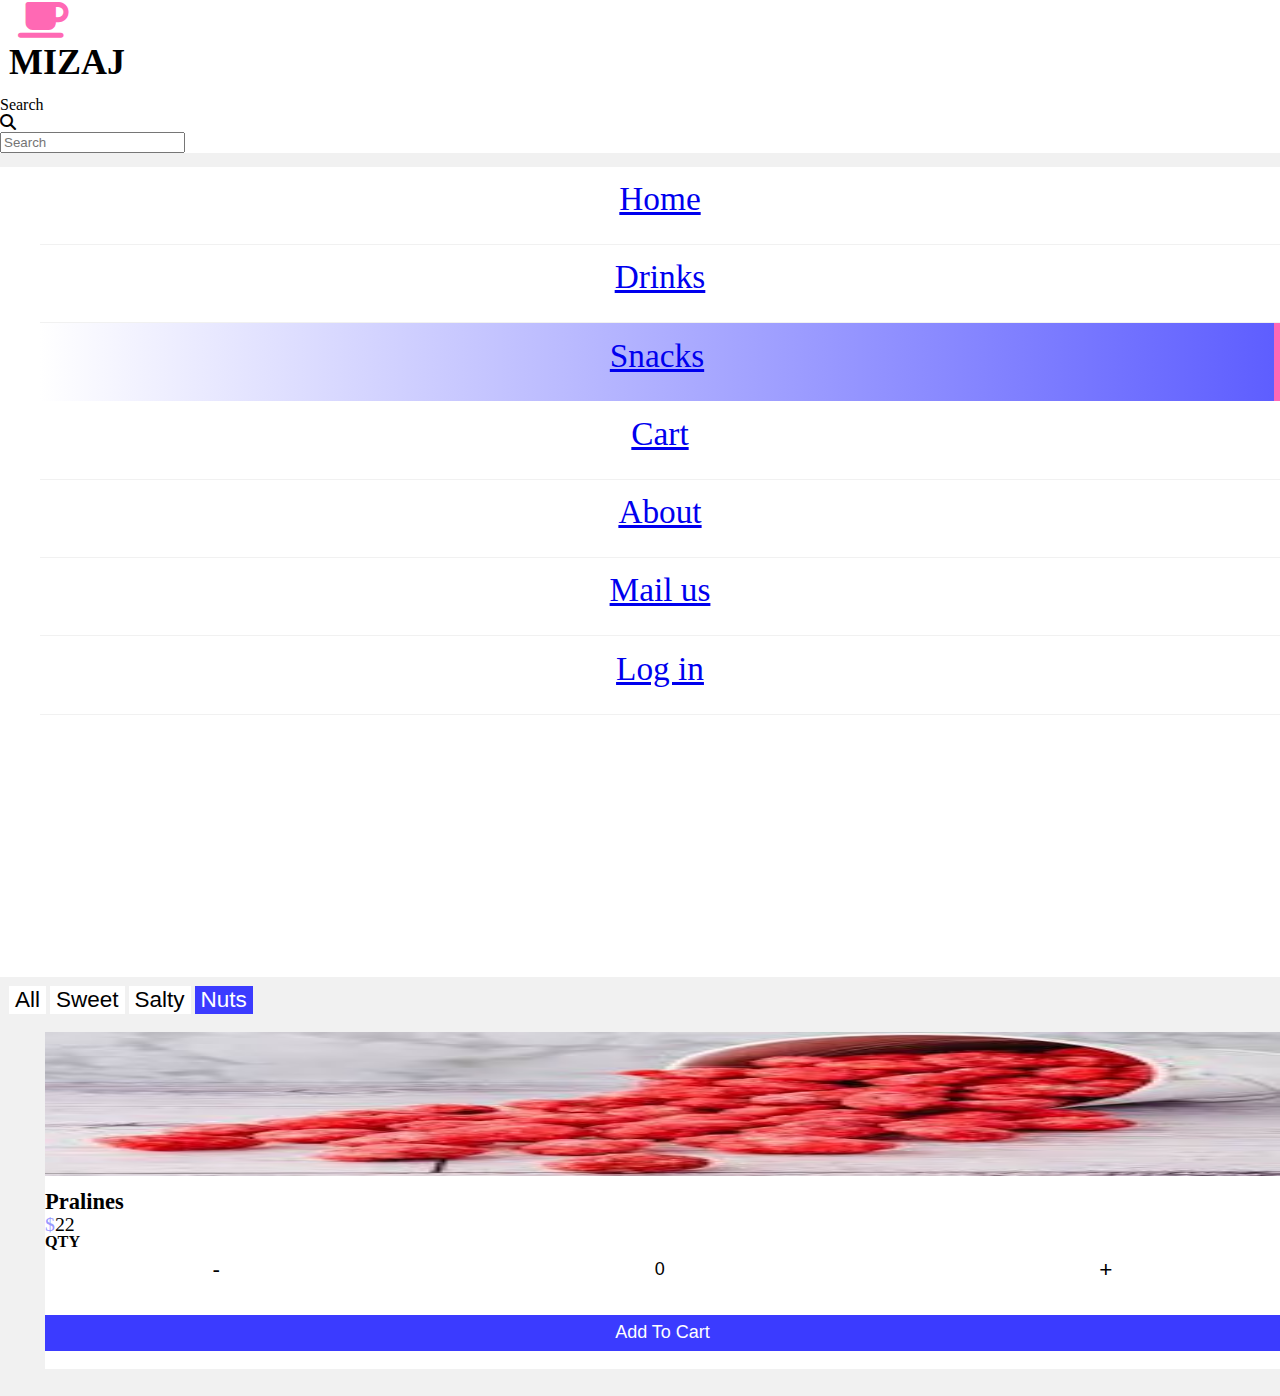
<file: snacks-nuts.html>
<!DOCTYPE html>
<html lang="en">
<head>
        <meta charset="UTF-8">
        <meta name="viewport" content="width=device-width, initial-scale=1.0">
        <title>MIZAJ-snacks</title>
        <link rel="stylesheet" href="style.css">
        <link rel="stylesheet" href="css/all.min.css">
        <link href="https://cdn.jsdelivr.net/npm/bootstrap@5.3.2/dist/css/bootstrap.min.css" rel="stylesheet" integrity="sha384-T3c6CoIi6uLrA9TneNEoa7RxnatzjcDSCmG1MXxSR1GAsXEV/Dwwykc2MPK8M2HN" crossorigin="anonymous">
        <script src="javascript.js"></script>
</head>
<body class="bc">
        <header class="container-fluid header">
                <div class="row align-items-center">
                        <div class="col-4 col-sm-3 align-items-center">
                                <i class="fa-solid fa-mug-saucer d-inline-block"></i>
                                <h3 class="d-inline-block h">MIZAJ</h3>
                        </div>

                        <div class="col-sm-4 col-8 offset-sm-5">
                                <div class="search">
                                        <label class="visually-hidden" for="specificSizeInputGroupUsername">Search</label>
                                        <div class="input-group">
                                                <div class="input-group-text">
                                                        <i class="fa-solid fa-magnifying-glass"></i>
                                                </div>
                                                <input type="text" class="form-control" id="specificSizeInputGroupUsername" placeholder="Search">
                                        </div>   
                                </div>
                        </div>
                </div>
        </header>

        <main class="container-fluid">
                <div class="row">
                        <aside class="col-2 ll1 rounded">
                                <div class="row">
                                        <ul class="col-12 list rounded">
                                                <li class="s2"><a href="index.html" class="text-decoration-none text-black">Home</a></li>
                                                <li class="s2"><a href="drinks.html" class="text-decoration-none text-black">Drinks</a></li>
                                                <li class="s1"><a href="snacks.html" class="text-decoration-none text-black">Snacks</a></li>
                                                <li class="s2"><a href="cart.html" class="text-decoration-none text-black">Cart</a></li>
                                                <li class="s2"><a href="about.html" class="text-decoration-none text-black">About</a></li>
                                                <li class="s2"><a href="mailUs.html" class="text-decoration-none text-black">Mail us</a></li>
                                                <li class="s2"><a href="login.html" class="text-decoration-none text-black">Log in</a></li>

                                        </ul>
                                </div>
                        </aside>

                        <section class="col-10">
                                <div class="bs">
                                        <button onclick="openAllSnacksWin(this)" class="rounded drink-button1">All</button>
                                        <button onclick="openSweetWin(this)" class="rounded drink-button1">Sweet</button>
                                        <button onclick="openSaltyWin(this)" class="rounded drink-button1">Salty</button>
                                        <button onclick="openNutsWin(this)" class="rounded drink-button">Nuts</button>
                                </div>
                                <div class="row">
                                        <div class="rounded j col-lg-2 col-md-3 col-5">
                                                <img src="images/pralines.jfif" class="img">
                                                <div>
                                                        <h5 class="juice-name">Pralines</h5>
                                                        <p class="juice-price"><span class="dollar">$</span>22</p>
                                                </div>
                                                <form action="#">
                                                        <h6 class="q">QTY</h6>
                                                        <div class="q0">
                                                                <input type="button"value="-" class="rounded-circle quantity" onclick="removePralines(event)">
                                                                <input type="text" name="quantity-of-pralines" value="0" class="w-25 q-h" id="num-of-pralines">
                                                                <input type="button" value="+" class="rounded-circle quantity" onclick="addPralines(event)">
                                                        </div>
                                                        <input type="submit" value="Add To Cart" class="rounded add-button">
                                                </form>
                                        </div>
                                </div>
                        </section>
                </div>
        </main>
        


        <script src="https://cdn.jsdelivr.net/npm/bootstrap@5.3.2/dist/js/bootstrap.bundle.min.js" integrity="sha384-C6RzsynM9kWDrMNeT87bh95OGNyZPhcTNXj1NW7RuBCsyN/o0jlpcV8Qyq46cDfL" crossorigin="anonymous"></script>
</body>
</html>
</file>
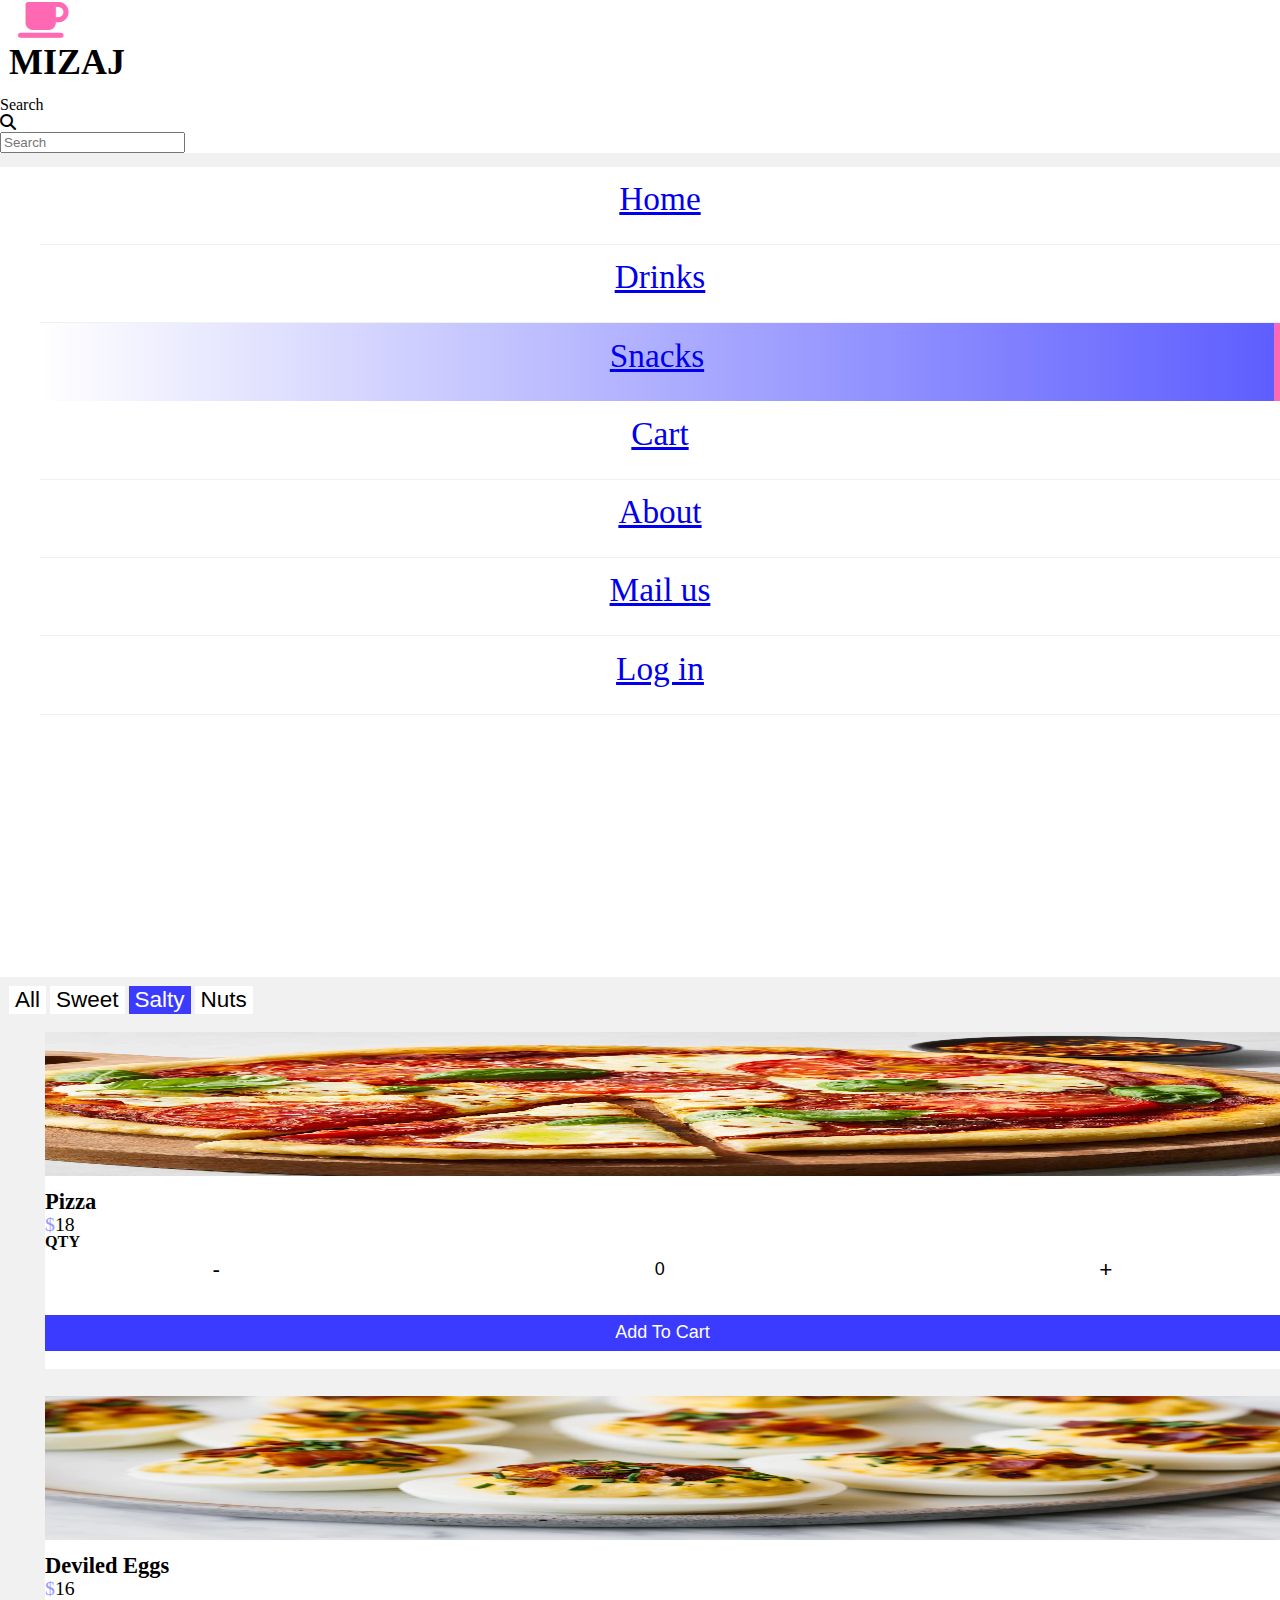
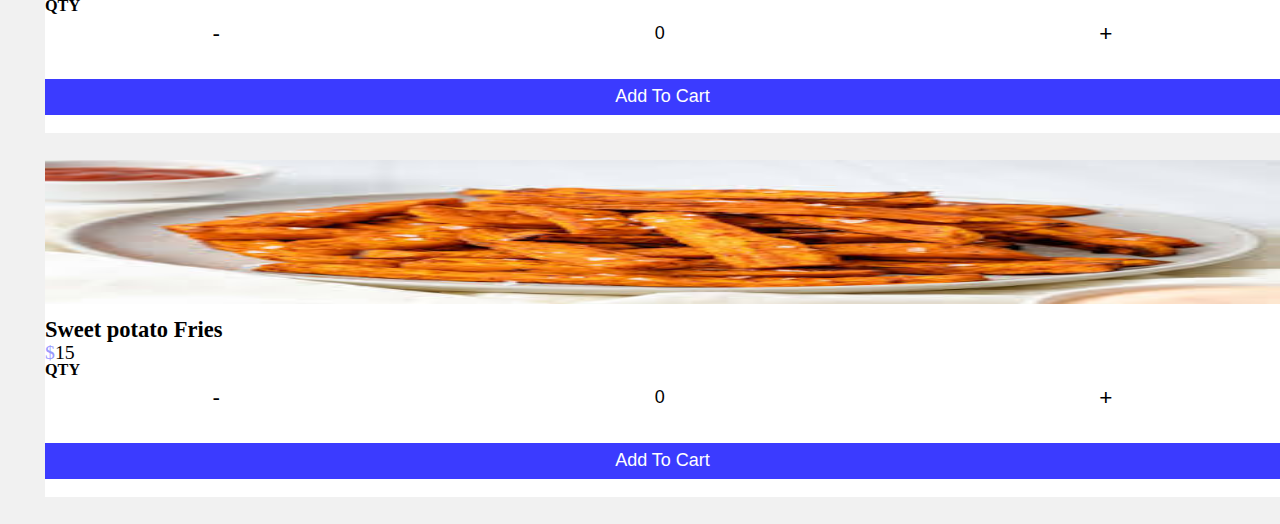
<file: snacks-salty.html>
<!DOCTYPE html>
<html lang="en">
<head>
        <meta charset="UTF-8">
        <meta name="viewport" content="width=device-width, initial-scale=1.0">
        <title>MIZAJ-snacks</title>
        <link rel="stylesheet" href="style.css">
        <link rel="stylesheet" href="css/all.min.css">
        <link href="https://cdn.jsdelivr.net/npm/bootstrap@5.3.2/dist/css/bootstrap.min.css" rel="stylesheet" integrity="sha384-T3c6CoIi6uLrA9TneNEoa7RxnatzjcDSCmG1MXxSR1GAsXEV/Dwwykc2MPK8M2HN" crossorigin="anonymous">
        <script src="javascript.js"></script>
</head>
<body class="bc">
        <header class="container-fluid header">
                <div class="row align-items-center">
                        <div class="col-4 col-sm-3 align-items-center">
                                <i class="fa-solid fa-mug-saucer d-inline-block"></i>
                                <h3 class="d-inline-block h">MIZAJ</h3>
                        </div>

                        <div class="col-sm-4 col-8 offset-sm-5">
                                <div class="search">
                                        <label class="visually-hidden" for="specificSizeInputGroupUsername">Search</label>
                                        <div class="input-group">
                                                <div class="input-group-text">
                                                        <i class="fa-solid fa-magnifying-glass"></i>
                                                </div>
                                                <input type="text" class="form-control" id="specificSizeInputGroupUsername" placeholder="Search">
                                        </div>   
                                </div>
                        </div>
                </div>
        </header>

        <main class="container-fluid">
                <div class="row">
                        <aside class="col-2 ll1 rounded">
                                <div class="row">
                                        <ul class="col-12 list rounded">
                                                <li class="s2"><a href="index.html" class="text-decoration-none text-black">Home</a></li>
                                                <li class="s2"><a href="drinks.html" class="text-decoration-none text-black">Drinks</a></li>
                                                <li class="s1"><a href="snacks.html" class="text-decoration-none text-black">Snacks</a></li>
                                                <li class="s2"><a href="cart.html" class="text-decoration-none text-black">Cart</a></li>
                                                <li class="s2"><a href="about.html" class="text-decoration-none text-black">About</a></li>
                                                <li class="s2"><a href="mailUs.html" class="text-decoration-none text-black">Mail us</a></li>
                                                <li class="s2"><a href="login.html" class="text-decoration-none text-black">Log in</a></li>

                                        </ul>
                                </div>
                        </aside>

                        <section class="col-10">
                                <div class="bs">
                                        <button onclick="openAllSnacksWin(this)" class="rounded drink-button1">All</button>
                                        <button onclick="openSweetWin(this)" class="rounded drink-button1">Sweet</button>
                                        <button onclick="openSaltyWin(this)" class="rounded drink-button">Salty</button>
                                        <button onclick="openNutsWin(this)" class="rounded drink-button1">Nuts</button>
                                </div>
                                <div class="row">
                                        <div class="rounded j col-lg-2 col-md-3 col-5">
                                                <img src="images/pizza.jpg" class="img">
                                                <div>
                                                        <h5 class="juice-name">Pizza</h5>
                                                        <p class="juice-price"><span class="dollar">$</span>18</p>
                                                </div>
                                                <form action="#">
                                                        <h6 class="q">QTY</h6>
                                                        <div class="q0">
                                                                <input type="button"value="-" class="rounded-circle quantity" onclick="removePizza(event)">
                                                                <input type="text" name="quantity-of-pizza" value="0" class="w-25 q-h" id="num-of-pizza">
                                                                <input type="button" value="+" class="rounded-circle quantity" onclick="addPizza(event)">
                                                        </div>
                                                        <input type="submit" value="Add To Cart" class="rounded add-button">
                                                </form>
                                        </div>

                                        <div class="rounded j col-lg-2 col-md-3 col-5">
                                                <img src="images/deviled-eggs.webp" class="img">
                                                <div>
                                                        <h5 class="juice-name">Deviled Eggs</h5>
                                                        <p class="juice-price"><span class="dollar">$</span>16</p>
                                                </div>
                                                <form action="#">
                                                        <h6 class="q">QTY</h6>
                                                        <div class="q0">
                                                                <input type="button"value="-" class="rounded-circle quantity" onclick="removeDeviledEggs(event)">
                                                                <input type="text" name="num-of-deviled-eggs" value="0" class="w-25 q-h" id="num-of-eggs">
                                                                <input type="button" value="+" class="rounded-circle quantity" onclick="addDeviledEggs(event)">
                                                        </div>
                                                        <input type="submit" value="Add To Cart" class="rounded add-button">
                                                </form>
                                        </div>

                                        <div class="rounded j col-lg-2 col-md-3 col-5">
                                                <img src="images/sweetpotatofries.jfif" class="img">
                                                <div>
                                                        <h5 class="juice-name">Sweet potato Fries</h5>
                                                        <p class="juice-price"><span class="dollar">$</span>15</p>
                                                </div>
                                                <form action="#">
                                                        <h6 class="q">QTY</h6>
                                                        <div class="q0">
                                                                <input type="button"value="-" class="rounded-circle quantity" onclick="removeFries(event)">
                                                                <input type="text" name="num-of-sweet-potato-fries" value="0" class="w-25 q-h" id="num-of-fries">
                                                                <input type="button" value="+" class="rounded-circle quantity" onclick="addFries(event)">
                                                        </div>
                                                        <input type="submit" value="Add To Cart" class="rounded add-button">
                                                </form>
                                        </div>

                                </div>
                        </section>
                </div>
        </main>
        


        <script src="https://cdn.jsdelivr.net/npm/bootstrap@5.3.2/dist/js/bootstrap.bundle.min.js" integrity="sha384-C6RzsynM9kWDrMNeT87bh95OGNyZPhcTNXj1NW7RuBCsyN/o0jlpcV8Qyq46cDfL" crossorigin="anonymous"></script>
</body>
</html>
</file>
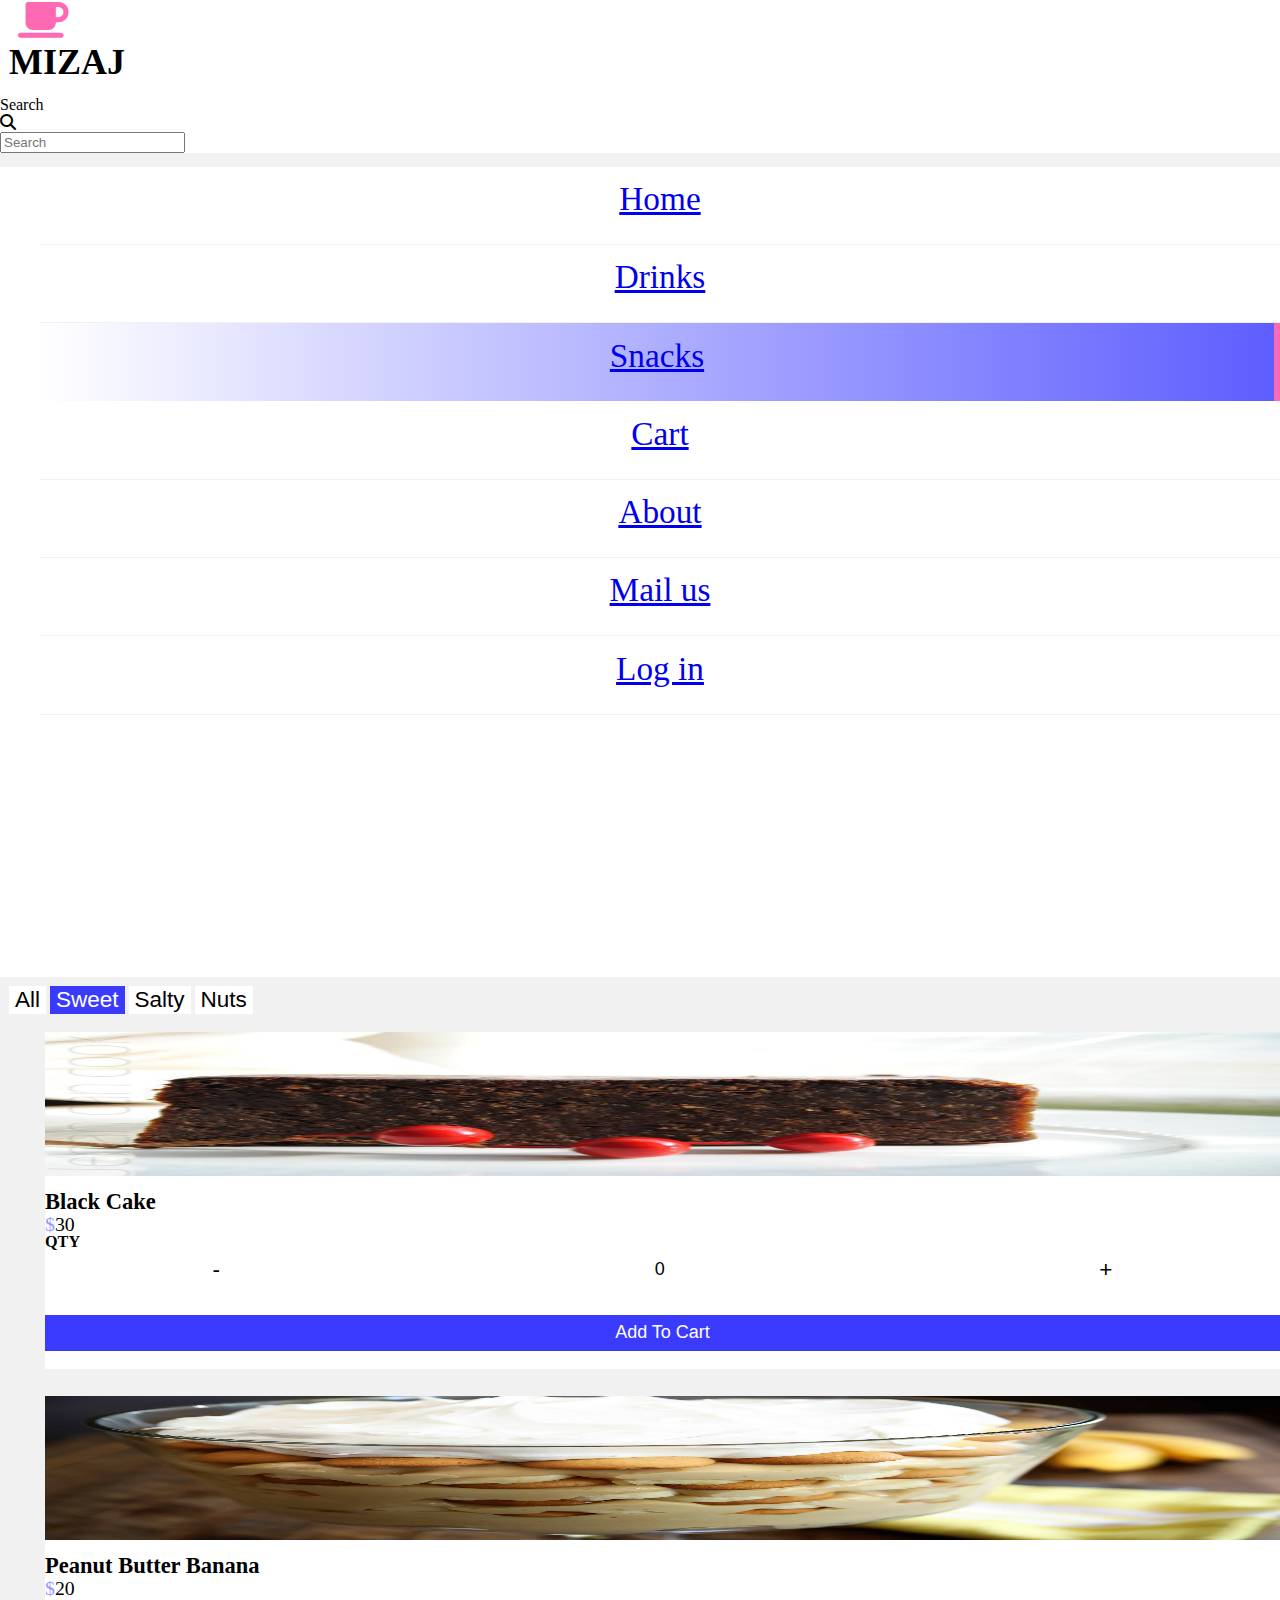
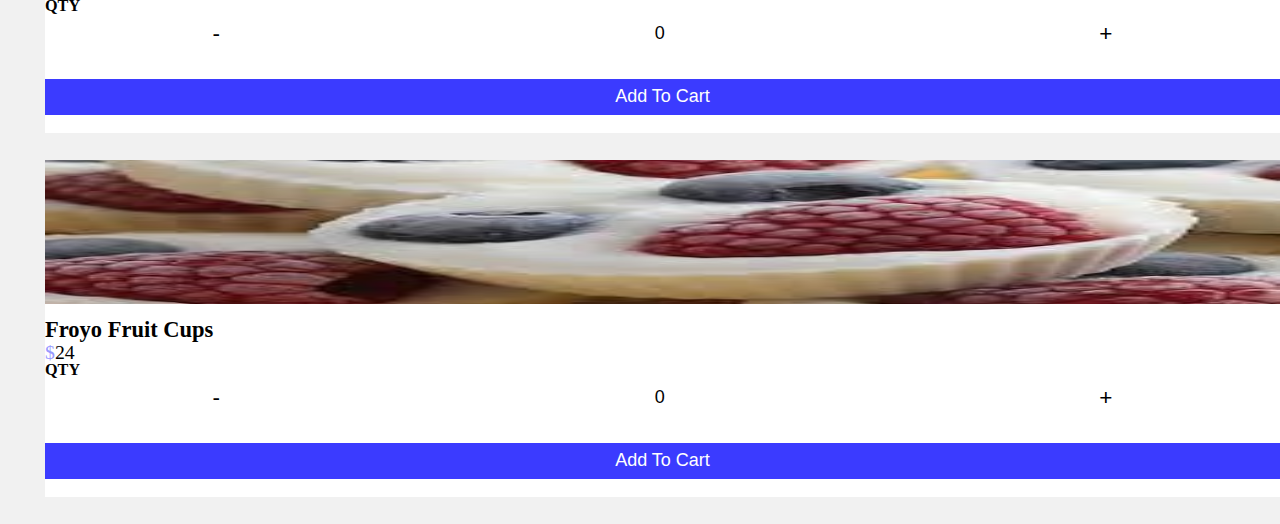
<file: snacks-sweet.html>
<!DOCTYPE html>
<html lang="en">
<head>
        <meta charset="UTF-8">
        <meta name="viewport" content="width=device-width, initial-scale=1.0">
        <title>MIZAJ-snacks</title>
        <link rel="stylesheet" href="style.css">
        <link rel="stylesheet" href="css/all.min.css">
        <link href="https://cdn.jsdelivr.net/npm/bootstrap@5.3.2/dist/css/bootstrap.min.css" rel="stylesheet" integrity="sha384-T3c6CoIi6uLrA9TneNEoa7RxnatzjcDSCmG1MXxSR1GAsXEV/Dwwykc2MPK8M2HN" crossorigin="anonymous">
        <script src="javascript.js"></script>
</head>
<body class="bc">
        <header class="container-fluid header">
                <div class="row align-items-center">
                        <div class="col-4 col-sm-3 align-items-center">
                                <i class="fa-solid fa-mug-saucer d-inline-block"></i>
                                <h3 class="d-inline-block h">MIZAJ</h3>
                        </div>

                        <div class="col-sm-4 col-8 offset-sm-5">
                                <div class="search">
                                        <label class="visually-hidden" for="specificSizeInputGroupUsername">Search</label>
                                        <div class="input-group">
                                                <div class="input-group-text">
                                                        <i class="fa-solid fa-magnifying-glass"></i>
                                                </div>
                                                <input type="text" class="form-control" id="specificSizeInputGroupUsername" placeholder="Search">
                                        </div>   
                                </div>
                        </div>
                </div>
        </header>

        <main class="container-fluid">
                <div class="row">
                        <aside class="col-2 ll1 rounded">
                                <div class="row">
                                        <ul class="col-12 list rounded">
                                                <li class="s2"><a href="index.html" class="text-decoration-none text-black">Home</a></li>
                                                <li class="s2"><a href="drinks.html" class="text-decoration-none text-black">Drinks</a></li>
                                                <li class="s1"><a href="snacks.html" class="text-decoration-none text-black">Snacks</a></li>
                                                <li class="s2"><a href="cart.html" class="text-decoration-none text-black">Cart</a></li>
                                                <li class="s2"><a href="about.html" class="text-decoration-none text-black">About</a></li>
                                                <li class="s2"><a href="mailUs.html" class="text-decoration-none text-black">Mail us</a></li>
                                                <li class="s2"><a href="login.html" class="text-decoration-none text-black">Log in</a></li>

                                        </ul>
                                </div>
                        </aside>

                        <section class="col-10">
                                <div class="bs">
                                        <button onclick="openAllSnacksWin(this)" class="rounded drink-button1">All</button>
                                        <button onclick="openSweetWin(this)" class="rounded drink-button">Sweet</button>
                                        <button onclick="openSaltyWin(this)" class="rounded drink-button1">Salty</button>
                                        <button onclick="openNutsWin(this)" class="rounded drink-button1">Nuts</button>
                                </div>
                                <div class="row">
                                        <div class="rounded j col-lg-2 col-md-3 col-5">
                                                <img src="images/blackcake.jpg" class="img">
                                                <div>
                                                        <h5 class="juice-name">Black Cake</h5>
                                                        <p class="juice-price"><span class="dollar">$</span>30</p>
                                                </div>
                                                <form action="#">
                                                        <h6 class="q">QTY</h6>
                                                        <div class="q0">
                                                                <input type="button"value="-" class="rounded-circle quantity" onclick="removeBlackCake(event)">
                                                                <input type="text" name="qty-of=black-cake" value="0" class="w-25 q-h" id="num-of-black-cake">
                                                                <input type="button" value="+" class="rounded-circle quantity" onclick="addBlackCake(event)">
                                                        </div>
                                                        <input type="submit" value="Add To Cart" class="rounded add-button">
                                                </form>
                                        </div>

                                        <div class="rounded j col-lg-2 col-md-3 col-5">
                                                <img src="images/peanut.jpg" class="img">
                                                <div>
                                                        <h5 class="juice-name">Peanut Butter Banana</h5>
                                                        <p class="juice-price"><span class="dollar">$</span>20</p>
                                                </div>
                                                <form action="#">
                                                        <h6 class="q">QTY</h6>
                                                        <div class="q0">
                                                                <input type="button"value="-" class="rounded-circle quantity" onclick="removePeanutButterBanana(event)">
                                                                <input type="text" name="qty-of-Peanut-butter-banana" value="0" class="w-25 q-h" id="num-of-Peanut-butter-banana">
                                                                <input type="button" value="+" class="rounded-circle quantity" onclick="addPeanutButterBanana(event)">
                                                        </div>
                                                        <input type="submit" value="Add To Cart" class="rounded add-button">
                                                </form>
                                        </div>

                                        <div class="rounded j col-lg-2 col-md-3 col-5">
                                                <img src="images/froyofruit.jfif" class="img">
                                                <div>
                                                        <h5 class="juice-name">Froyo Fruit Cups</h5>
                                                        <p class="juice-price"><span class="dollar">$</span>24</p>
                                                </div>
                                                <form action="#">
                                                        <h6 class="q">QTY</h6>
                                                        <div class="q0">
                                                                <input type="button"value="-" class="rounded-circle quantity" onclick="removeFroyoFruitCups(event)">
                                                                <input type="text" name="num-of-froyo-fruit-cups" value="0" class="w-25 q-h" id="num-of-froyo-cups">
                                                                <input type="button" value="+" class="rounded-circle quantity" onclick="addFroyoFruitCups(event)">
                                                        </div>
                                                        <input type="submit" value="Add To Cart" class="rounded add-button">
                                                </form>
                                        </div>
                                </div>
                        </section>
                </div>
        </main>
        


        <script src="https://cdn.jsdelivr.net/npm/bootstrap@5.3.2/dist/js/bootstrap.bundle.min.js" integrity="sha384-C6RzsynM9kWDrMNeT87bh95OGNyZPhcTNXj1NW7RuBCsyN/o0jlpcV8Qyq46cDfL" crossorigin="anonymous"></script>
</body>
</html>
</file>
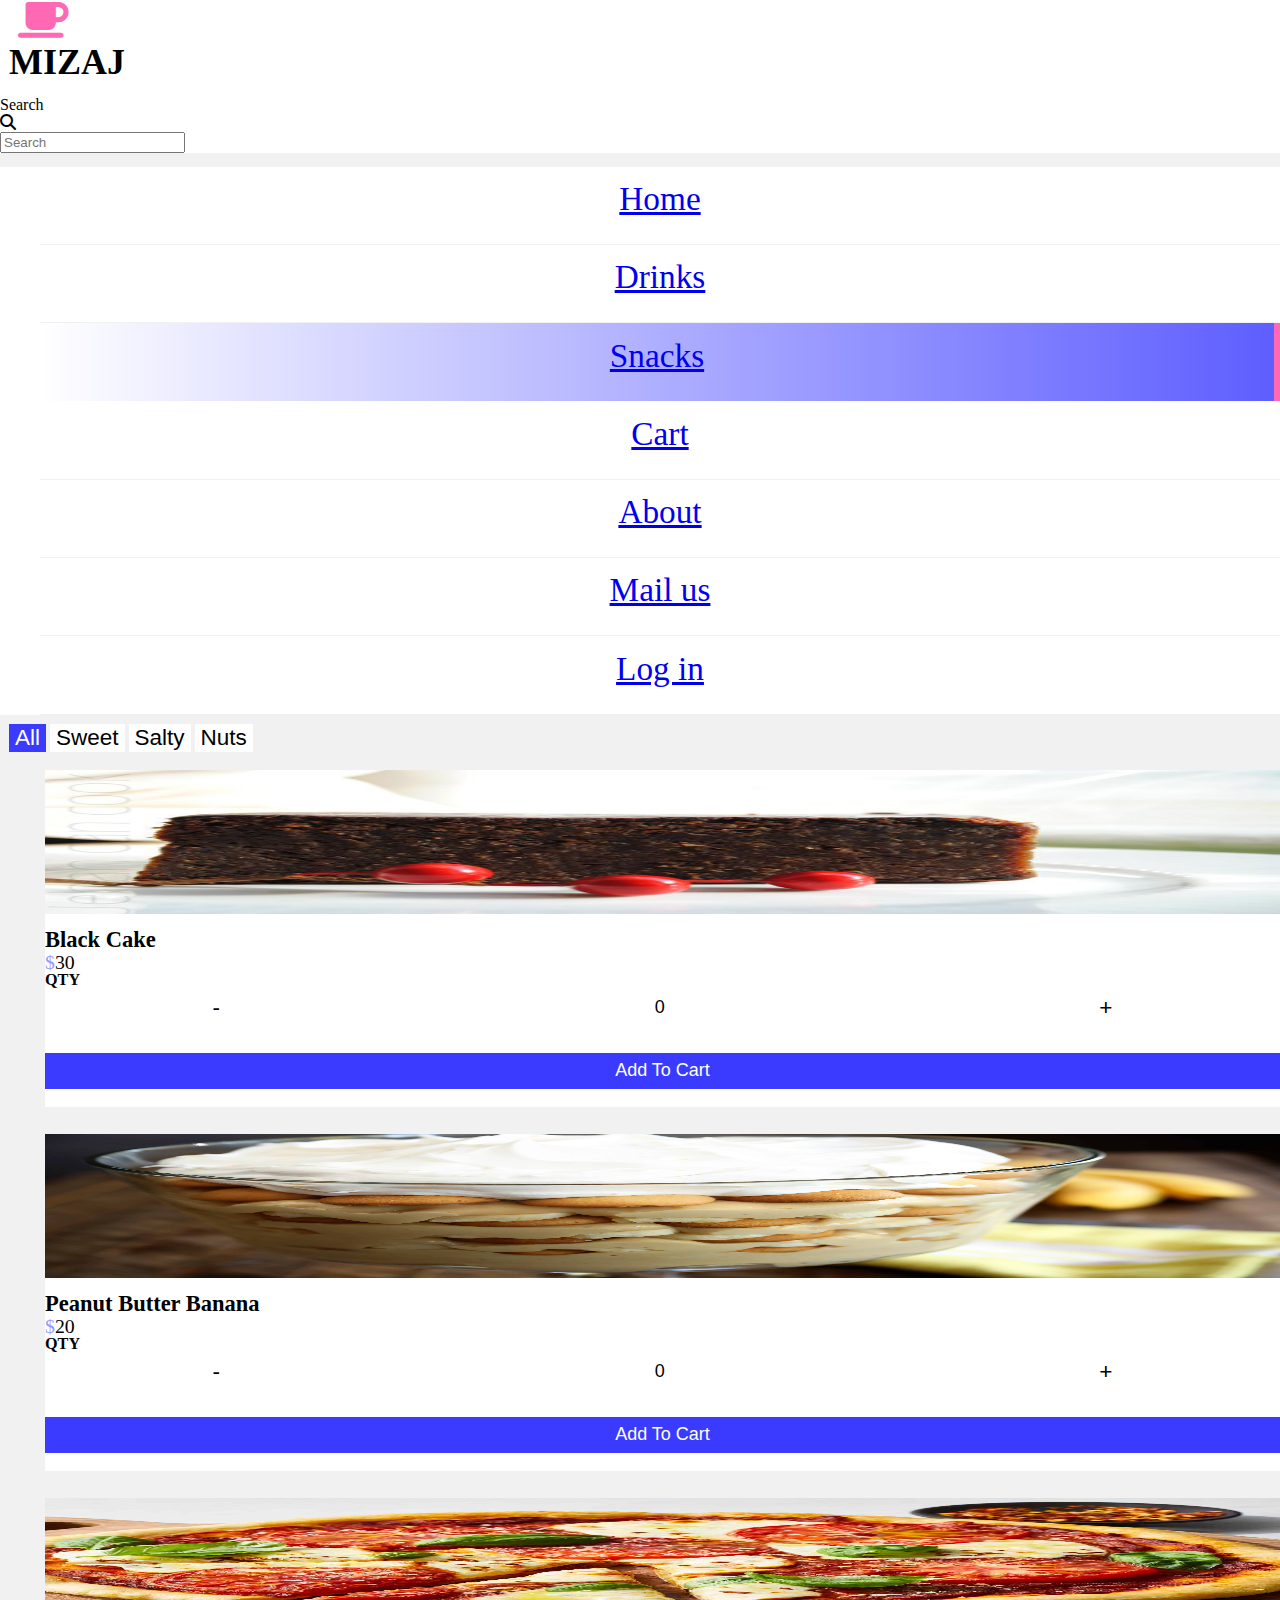
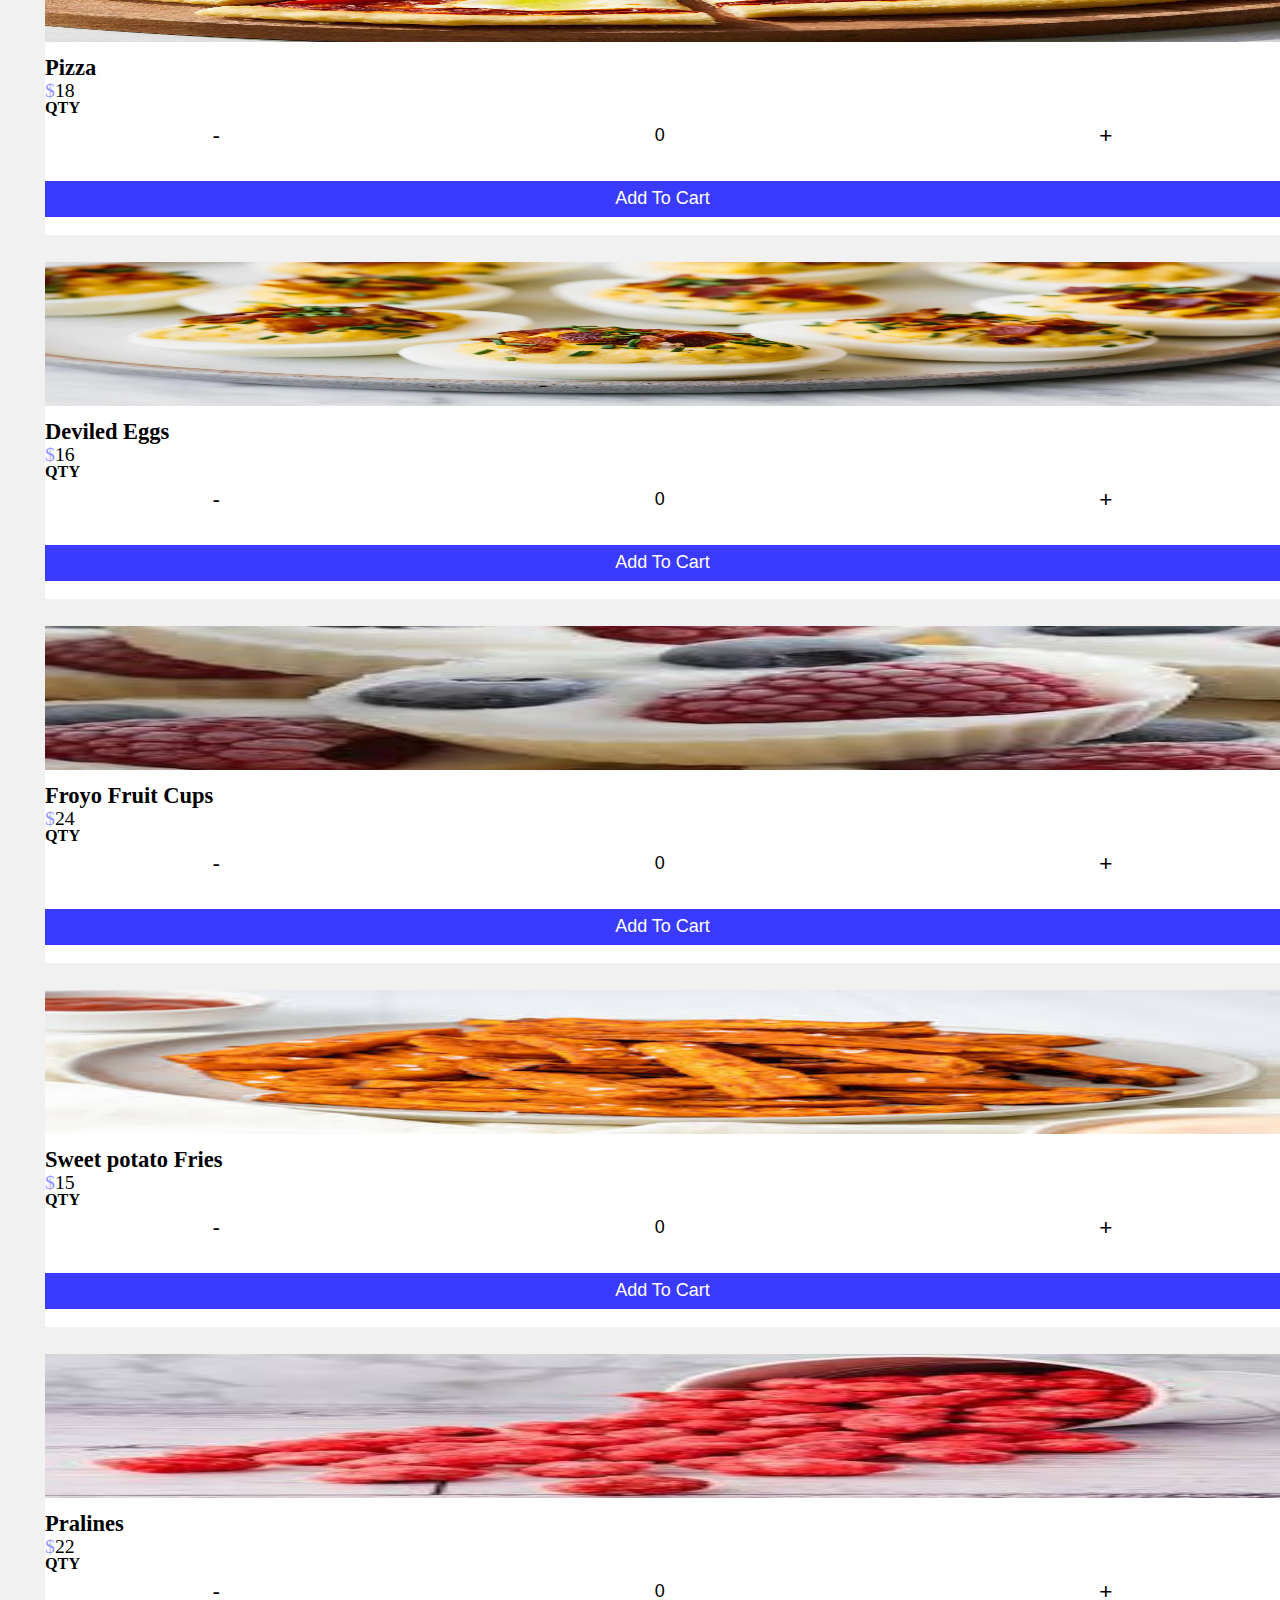
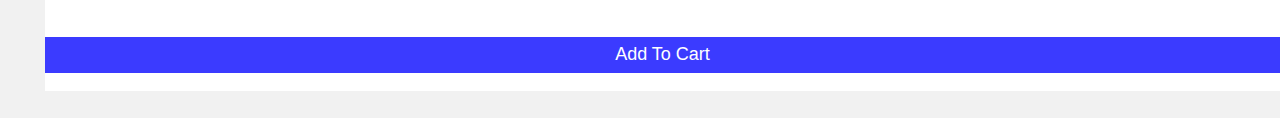
<file: snacks.html>
<!DOCTYPE html>
<html lang="en">
<head>
        <meta charset="UTF-8">
        <meta name="viewport" content="width=device-width, initial-scale=1.0">
        <title>MIZAJ-snacks</title>
        <link rel="stylesheet" href="style.css">
        <link rel="stylesheet" href="css/all.min.css">
        <link href="https://cdn.jsdelivr.net/npm/bootstrap@5.3.2/dist/css/bootstrap.min.css" rel="stylesheet" integrity="sha384-T3c6CoIi6uLrA9TneNEoa7RxnatzjcDSCmG1MXxSR1GAsXEV/Dwwykc2MPK8M2HN" crossorigin="anonymous">
        <script src="javascript.js"></script>
</head>
<body class="bc">
        <header class="container-fluid header">
                <div class="row align-items-center">
                        <div class="col-4 col-sm-3 align-items-center">
                                <i class="fa-solid fa-mug-saucer d-inline-block"></i>
                                <h3 class="d-inline-block h">MIZAJ</h3>
                        </div>

                        <div class="col-sm-4 col-8 offset-sm-5">
                                <div class="search">
                                        <label class="visually-hidden" for="specificSizeInputGroupUsername">Search</label>
                                        <div class="input-group">
                                                <div class="input-group-text">
                                                        <i class="fa-solid fa-magnifying-glass"></i>
                                                </div>
                                                <input type="text" class="form-control" id="specificSizeInputGroupUsername" placeholder="Search">
                                        </div>   
                                </div>
                        </div>
                </div>
        </header>

        <main class="container-fluid">
                <div class="row">
                        <aside class="col-2 ll rounded">
                                <div class="row">
                                        <ul class="col-12 list rounded">
                                                <li class="s2"><a href="index.html" class="text-decoration-none text-black">Home</a></li>
                                                <li class="s2"><a href="drinks.html" class="text-decoration-none text-black">Drinks</a></li>
                                                <li class="s1"><a href="snacks.html" class="text-decoration-none text-black">Snacks</a></li>
                                                <li class="s2"><a href="cart.html" class="text-decoration-none text-black">Cart</a></li>
                                                <li class="s2"><a href="about.html" class="text-decoration-none text-black">About</a></li>
                                                <li class="s2"><a href="mailUs.html" class="text-decoration-none text-black">Mail us</a></li>
                                                <li class="s2"><a href="login.html" class="text-decoration-none text-black">Log in</a></li>

                                        </ul>
                                </div>
                        </aside>

                        <section class="col-10">
                                <div class="bs">
                                        <button onclick="openAllSnacksWin(this)" class="rounded drink-button">All</button>
                                        <button onclick="openSweetWin(this)" class="rounded drink-button1">Sweet</button>
                                        <button onclick="openSaltyWin(this)" class="rounded drink-button1">Salty</button>
                                        <button onclick="openNutsWin(this)" class="rounded drink-button1">Nuts</button>
                                </div>
                                <div class="row">
                                        <div class="rounded j col-lg-2 col-md-3 class-sm-4 col-5">
                                                <img src="images/blackcake.jpg" class="img">
                                                <div>
                                                        <h5 class="juice-name">Black Cake</h5>
                                                        <p class="juice-price"><span class="dollar">$</span>30</p>
                                                </div>
                                                <form action="#">
                                                        <h6 class="q">QTY</h6>
                                                        <div class="q0">
                                                                <input type="button"value="-" class="rounded-circle quantity" onclick="removeBlackCake(event)">
                                                                <input type="text" name="qty-of=black-cake" value="0" class="w-25 q-h" id="num-of-black-cake">
                                                                <input type="button" value="+" class="rounded-circle quantity" onclick="addBlackCake(event)">
                                                        </div>
                                                        <input type="submit" value="Add To Cart" class="rounded add-button">
                                                </form>
                                        </div>

                                        <div class="rounded j col-lg-2 col-md-3 col-5">
                                                <img src="images/peanut.jpg" class="img">
                                                <div>
                                                        <h5 class="juice-name">Peanut Butter Banana</h5>
                                                        <p class="juice-price"><span class="dollar">$</span>20</p>
                                                </div>
                                                <form action="#">
                                                        <h6 class="q">QTY</h6>
                                                        <div class="q0">
                                                                <input type="button"value="-" class="rounded-circle quantity" onclick="removePeanutButterBanana(event)">
                                                                <input type="text" name="qty-of-Peanut-butter-banana" value="0" class="w-25 q-h" id="num-of-Peanut-butter-banana">
                                                                <input type="button" value="+" class="rounded-circle quantity" onclick="addPeanutButterBanana(event)">
                                                        </div>
                                                        <input type="submit" value="Add To Cart" class="rounded add-button">
                                                </form>
                                        </div>

                                        <div class="rounded j col-lg-2 col-md-3 col-5">
                                                <img src="images/pizza.jpg" class="img">
                                                <div>
                                                        <h5 class="juice-name">Pizza</h5>
                                                        <p class="juice-price"><span class="dollar">$</span>18</p>
                                                </div>
                                                <form action="#">
                                                        <h6 class="q">QTY</h6>
                                                        <div class="q0">
                                                                <input type="button"value="-" class="rounded-circle quantity" onclick="removePizza(event)">
                                                                <input type="text" name="quantity-of-pizza" value="0" class="w-25 q-h" id="num-of-pizza">
                                                                <input type="button" value="+" class="rounded-circle quantity" onclick="addPizza(event)">
                                                        </div>
                                                        <input type="submit" value="Add To Cart" class="rounded add-button">
                                                </form>
                                        </div>

                                        <div class="rounded j col-lg-2 col-md-3 col-5">
                                                <img src="images/deviled-eggs.webp" class="img">
                                                <div>
                                                        <h5 class="juice-name">Deviled Eggs</h5>
                                                        <p class="juice-price"><span class="dollar">$</span>16</p>
                                                </div>
                                                <form action="#">
                                                        <h6 class="q">QTY</h6>
                                                        <div class="q0">
                                                                <input type="button"value="-" class="rounded-circle quantity" onclick="removeDeviledEggs(event)">
                                                                <input type="text" name="num-of-deviled-eggs" value="0" class="w-25 q-h" id="num-of-eggs">
                                                                <input type="button" value="+" class="rounded-circle quantity" onclick="addDeviledEggs(event)">
                                                        </div>
                                                        <input type="submit" value="Add To Cart" class="rounded add-button">
                                                </form>
                                        </div>

                                        <div class="rounded j col-lg-2 col-md-3 col-5">
                                                <img src="images/froyofruit.jfif" class="img">
                                                <div>
                                                        <h5 class="juice-name">Froyo Fruit Cups</h5>
                                                        <p class="juice-price"><span class="dollar">$</span>24</p>
                                                </div>
                                                <form action="#">
                                                        <h6 class="q">QTY</h6>
                                                        <div class="q0">
                                                                <input type="button"value="-" class="rounded-circle quantity" onclick="removeFroyoFruitCups(event)">
                                                                <input type="text" name="num-of-froyo-fruit-cups" value="0" class="w-25 q-h" id="num-of-froyo-cups">
                                                                <input type="button" value="+" class="rounded-circle quantity" onclick="addFroyoFruitCups(event)">
                                                        </div>
                                                        <input type="submit" value="Add To Cart" class="rounded add-button">
                                                </form>
                                        </div>

                                        <div class="rounded j col-lg-2 col-md-3 col-5">
                                                <img src="images/sweetpotatofries.jfif" class="img">
                                                <div>
                                                        <h5 class="juice-name">Sweet potato Fries</h5>
                                                        <p class="juice-price"><span class="dollar">$</span>15</p>
                                                </div>
                                                <form action="#">
                                                        <h6 class="q">QTY</h6>
                                                        <div class="q0">
                                                                <input type="button"value="-" class="rounded-circle quantity" onclick="removeFries(event)">
                                                                <input type="text" name="num-of-sweet-potato-fries" value="0" class="w-25 q-h" id="num-of-fries">
                                                                <input type="button" value="+" class="rounded-circle quantity" onclick="addFries(event)">
                                                        </div>
                                                        <input type="submit" value="Add To Cart" class="rounded add-button">
                                                </form>
                                        </div>

                                        <div class="rounded j col-lg-2 col-md-3 col-5">
                                                <img src="images/pralines.jfif" class="img">
                                                <div>
                                                        <h5 class="juice-name">Pralines</h5>
                                                        <p class="juice-price"><span class="dollar">$</span>22</p>
                                                </div>
                                                <form action="#">
                                                        <h6 class="q">QTY</h6>
                                                        <div class="q0">
                                                                <input type="button"value="-" class="rounded-circle quantity" onclick="removePralines(event)">
                                                                <input type="text" name="quantity-of-pralines" value="0" class="w-25 q-h" id="num-of-pralines">
                                                                <input type="button" value="+" class="rounded-circle quantity" onclick="addPralines(event)">
                                                        </div>
                                                        <input type="submit" value="Add To Cart" class="rounded add-button">
                                                </form>
                                        </div>
                                </div>
                        </section>
                </div>
        </main>
        


        <script src="https://cdn.jsdelivr.net/npm/bootstrap@5.3.2/dist/js/bootstrap.bundle.min.js" integrity="sha384-C6RzsynM9kWDrMNeT87bh95OGNyZPhcTNXj1NW7RuBCsyN/o0jlpcV8Qyq46cDfL" crossorigin="anonymous"></script>
</body>
</html>
</file>
<file: style.css>
*{
        margin: 0vmin;
        box-sizing: border-box;
}

.bc{
        background-color:rgb(241, 241, 241);
}

.header{
        background-color: white;
        margin-bottom: 1vmin;
}

.fa-mug-saucer{
        color: hotpink;
        font-size: 4.5vmin;
        padding-left: 2vmin;
}

.h{
        font-size: 4vmin;
        margin-left: 1vmin;
}

.search{
        margin-top: 1.5vmin;
        margin-bottom: 1.5vmin;
}

.p{
        color: hotpink;
        font-size: 6.5vmin;
        padding-left: 2vmin;  
}

.p1{
        font-size: 2vmin;
        padding-left: 9vmin;
}

.d{
        font-size: 5.5vmin;
}

.download{
        background-color: white;
        margin-bottom: 2vmin;
        
}

.t{
        margin-left: 7vmin;
}

.text{
        padding-bottom: 1.5vmin;
}

.p2{
        font-size: 2vmin;
        margin-top: 1.5vmin;
}

.image{
        width: 100%;
        height: auto;
}

.button{
        margin-top: 1.5vmin;
        color: white;
        background-color: rgb(59, 59, 255);
        font-size: 2.2vmin;
        border: transparent;
        border-radius: 1.2vmin 1.2vmin;
        height: 6vmin;
        width: 20vmin;
        transition: 0.3s;
}

.button:hover{
        border: 0.3vmin solid rgb(59, 59, 255);
        color: rgb(59, 59, 255);
        background-color: white;
}

.picture{
        background-image: url(images/picture1.jpg);
        background-size: 100% 100%;
        background-repeat: no-repeat;;
        text-align: center;
        line-height: 3.5vmin;
}

.l1{
        color: white;
        font-size: 5vmin;
        padding-top: 12vmin;
}

.l2{
        color: white;
        font-size: 5vmin;
}

.s{
        font-weight: bold;
}

.l3{
        color: white;
        font-size: 2.5vmin;
}

.b{
        padding-bottom: 15vmin;
}

.b1{
        width: 12vmin;
        height: 5vmin;
        background-color:gold;
        border: transparent;
        border-radius: 7% 7%;
        font-size: 2.5vmin;
        transition: 0.3s;
}

.b1:hover{
        border: 0.3vmin solid gold;
        color: gold;
        background-color: white;
}

.b2{
        width: 12vmin;
        height: 5vmin;
        background-color:white;
        border: transparent;
        border-radius: 7% 7%;
        font-size: 2.5vmin;
}

.b2:hover{
        border: 0.3vmin solid rgb(38, 38, 38);
        color: white;
        background-color: rgb(38, 38, 38);
}

.list{
        list-style: none;
        text-align: center;
        background-color: white;
        /*margin-left: 1vmin;*/
        font-size: 3.7vmin;
        
}

.list li{
        padding-top: 1.5vmin;
        padding-bottom: 1.5vmin;
}


.ll{
        background-color: white;
}

.ll1{
        background-color: white;
        height: 90vh;
}

.s1{
        background-image: linear-gradient(to right,white,rgb(94, 94, 255));
        height: 8.7vmin;
        border-right: 0.7vmin solid hotpink;
}

.s2{
        height: 8.7vmin;
        border-bottom:  0.2vmin solid rgb(241, 241, 241);
        transition: 0.3s;
}

.s2:hover{
        background-image: linear-gradient(to right,white,rgb(94, 94, 255));
        border-right: 0.7vmin solid hotpink;
}

.trending{
        margin-left: 6vmin;
        background-color: rgb(152, 152, 255);
        
}

.trend1{
        background-color: rgb(199, 199, 255);
        margin-bottom: 4vmin;
}

.cb{
        font-size: 2.2vmin;
        background-color: white;
        color: black;
        border: transparent;
        padding: 0.7vmin 1vmin;
        transition: 0.3s;
}

.cb:hover{
        color: white;
        border: 0.3vmin solid rgb(152, 152, 255);
        background-color: rgb(152, 152, 255);
}

.head{
        font-size: 2.5vmin;
        text-align: left;
        padding-top: 1vmin;
}

.price{
        font-size: 2vmin;
        line-height: 1.5vmin;
        color: hotpink;
}

.title{
        font-size: 3.2vmin;
        margin-bottom: 3vmin;
        margin-top: 2vmin;
}

.login{
        display: flex;
        justify-content: center;
        padding-top: 10vmin;
        position: relative;
}

.login i{
        position: absolute;
        top: 3vmin;
        left: 4vmin;
        background-color: hotpink;
        color: white;
        border: transparent;
        font-size: 2.5vmin;
        padding: 2.3vmin 2.6vmin;
        z-index: 1000;
        transition: 0.3s;
}

.login i:hover{
        color: hotpink;
        background-color: white;
        border: 0.3vmin solid hotpink;
}

.signin i{
        position: absolute;
        top: 3vmin;
        left: 4vmin;
        background-color: hotpink;
        color: white;
        border: transparent;
        font-size: 2.5vmin;
        padding: 2.3vmin 2.6vmin;
        z-index: 1000;
        transition: 0.3s;
}

.signin i:hover{
        color: hotpink;
        background-color: white;
        border: 0.3vmin solid hotpink;
}

.log{
        width: 75%;
        height: 90%;
        background-color: rgb(47, 167, 248);
}

.l{
        display: flex;
        flex-direction: column;
        align-items: center;
}

.log-title{
        color: hotpink;
        font-size: 4.5vmin;
        margin-top: 7vmin;
        margin-bottom: 5vmin;
}

.i-title{
        font-size: 2.7vmin;
}

.input{
        border-top: none;
        border-left: none;
        border-right: none;
        border-color: rgb(182, 180, 180);
        height: 5vmin;
        margin-bottom: 3.5vmin;
        font-size: 2.2vmin;
        padding-left: 2vmin;
}

.input1{
        border-top: none;
        border-left: none;
        border-right: none;
        border-color: rgb(182, 180, 180);
        height: 5vmin;
        font-size: 2.2vmin;
        padding-left: 2vmin;
}

.log-button{
        color: white;
        background-color: rgb(59, 59, 255);
        font-size: 2.5vmin;
        border: transparent;
        width: 18vmin;
        height: 4.8vmin;
        margin: auto;
        margin-top: 5vmin;
        margin-bottom: 3vmin;
        transition: 0.3s;
}

.log-button:hover{
        border: 0.3vmin solid rgb(59, 59, 255);
        color: rgb(59, 59, 255);
        background-color: white;
}

.line{
        font-size: 2.3vmin;
}

.line1{
        font-size: 2.3vmin;
        color: black;
        font-weight: bold;
        margin-bottom: 15vmin;
        transition: 0.3s;
}

.line1:hover{
        color: rgb(59, 59, 255);
}

.signin{
        display: flex;
        justify-content: center;
        padding-top: 4.5vmin;
}

.line2{
        font-size: 2.3vmin;
        color: black;
        font-weight: bold;
        margin-bottom: 5vmin;
        transition: 0.3s;
}

.line2:hover{
        color: rgb(59, 59, 255);
}

.sign-title{
        color: hotpink;
        font-size: 4.5vmin;
        margin-top: 3vmin;
        margin-bottom: 5vmin;
}

.drink{
        position: relative;
}

.drink .fa-arrow-up{
        position: fixed;
        bottom: 3vmin;
        right: 3vmin;
        background-color: hotpink;
        color: white;
        border: transparent;
        font-size: 2.5vmin;
        padding: 2.3vmin 2.6vmin;
        z-index: 2000;
        transition: 0.3s;
        opacity: 90%;
}

.drink .fa-arrow-up:hover{
        color: hotpink;
        background-color: white;
        border: 0.3vmin solid hotpink;
}

.drink-button{
        color: white;
        background-color: rgb(59, 59, 255);
        font-size: 2.5vmin;
        border: none;
}

.drink-button1{
        color: black;
        background-color: white;
        font-size: 2.5vmin;
        border: none;
        transition: 0.3s;
}

.drink-button1:hover{
        background-color: rgb(59, 59, 255);
        color: white;
}

.j{
        background-color: white;
        margin-left: 5vmin;
        margin-bottom: 3vmin;
}

.img{
        width: 100%;
        height: 16vmin;
}

.juice-name{
        font-size: 2.5vmin;
        margin-top: 1vmin;
}

.juice-price{
        font-size: 2.2vmin;
        line-height: 2vmin;
}

.dollar{
        color: rgb(152, 152, 255);
}

.q{
        font-size: 1.8vmin;
}

.quantity{
        border: none;
        font-size: 2.5vmin;
        padding: 0vmin 1.5vmin;
        background-color: white;
        transition: 0.3s;
}

.quantity:hover{
        background-color: hotpink;
}

.quantity:focus{
        background-color: hotpink;
}

.q0{
        display: flex;
        justify-content: space-around;
}

.q-h{
        height: 4vmin;
        font-size: 2vmin;
        text-align: center;
        border: none;
}

.add-button{
        border: transparent;
        color: white;
        background-color: rgb(59, 59, 255);
        width: 100%;
        height: 4vmin;
        font-size: 2vmin;
        margin-top: 3vmin;
        margin-bottom: 2vmin;
        transition: 0.3s;
}

.add-button:hover{
        border: 0.3vmin solid rgb(59, 59, 255);
        color: rgb(59, 59, 255);
        background-color: white;
}

.bs{
        margin-bottom: 2vmin;
        margin-top: 1vmin;
        margin-left: 1vmin;
}



.about{
        text-align: center;
        background-color: rgb(94, 94, 255);
        margin-left: 0.5vmin;
        margin-bottom: 8vmin;

}

.a1{
        padding-top: 5vmin;
        margin-bottom: 2.5vmin;
        font-size: 5vmin;
        margin-top: 2vmin;
}

.a2{
        line-height: 1.7vmin;
        font-size: 2.5vmin;
}

.a{
        padding-bottom: 5vmin;
}

.fa-phone-volume{
        color: rgb(94, 94, 255);
        font-size: 2.5vmin;
        margin-top: 2vmin;
}

.call{
        border-top: 0.5vmin solid rgb(94, 94, 255);
        padding-bottom: 4vmin;
}

.email{
        border-top: 0.5vmin solid hotpink;
        padding-bottom: 4vmin;
}

.fa-envelope{
        color: hotpink;
        font-size: 2.5vmin;
        margin-top: 2vmin;
}

.address{
        border-top: 0.5vmin solid rgb(48, 203, 48);
        padding-bottom: 4vmin;
}

.fa-location-dot{
        color: rgb(48, 203, 48);
        font-size: 2.5vmin;
        margin-top: 2vmin;
}

.time{
        border-top: 0.5vmin solid gold;
        padding-bottom: 4vmin;
}

.fa-business-time{
        font-size: 2.5vmin;
        margin-top: 2vmin;
}

.ft{
        font-size: 3vmin;
        margin-top: 1vmin;
        margin-bottom: 2.5vmin;
}

.num{
        border: 0.3vmin solid rgb(182, 180, 180);
        text-align: center;
        font-size: 2vmin;
}

.mail{
        text-align: center;
        font-size: 2.2vmin;
}

.loc{
        font-size: 2.2vmin;
}

.location{
        font-size: 2vmin;
        border: 0.3vmin solid rgb(182, 180, 180);
        text-align: center;
}

.c{
        text-align: center;
}

.hours{
        font-size: 2.2vmin;
        line-height: 1.7vmin;
}

.mail-f{
        font-size: 3vmin;
        margin-top: 2vmin;
        margin-bottom: 1vmin;
}

.mail-input{
        background-color: rgb(199, 199, 255);
        border: none;
        height: 4vmin;
        font-size: 2.3vmin;
        padding-left: 1vmin;
}

.msg{
        background-color: rgb(199, 199, 255);
        border: none;
        height: 20vmin;
        font-size: 2.3vmin;
        padding-left: 1vmin;
}

.send{
        background-color: rgb(199, 199, 255);
        border: transparent;
        font-size: 2.5vmin;
        margin-top: 1vmin;
        margin-bottom: 3vmin;
        transition: 0.3s;
}

.send:hover{
        border: 0.3vmin solid rgb(199, 199, 255);
        color: rgb(199, 199, 255);
        background-color: white;
}

.mailus{
        padding-top: 20vmin;
}

#warning{
        margin-bottom: 3.5vmin;
        color: red;
        font-size: 2.3vmin;
}

#warn{
        margin-bottom: 3.5vmin;
        color: red;
        font-size: 2.3vmin;
}

#user-warn{
        margin-bottom: 3.5vmin;
        color: red;
        font-size: 2.3vmin;
}

#order{
        padding-left: 3vmin;
        position: relative;
}

#order h4{
        color: rgb(100, 100, 199);
        font-size: 3.7vmin;
        margin-bottom: 5vmin;
        padding-top: 2vmin;
}

#order span{
        color: black;
        font-size: 3.2vmin;
}

#order p{
        color: black;
        font-size: 3vmin;
        line-height: 1.5vmin;
}

#order .i{
        border-color: rgb(128, 128, 190);
        width: 25%;
        outline: none;
        border-radius: 1vmin;
        margin-bottom: 3vmin;
        font-size: 2.3vmin;
        padding-left: 1vmin;
}

.o-button{
        color: white;
        background-color: hotpink;
        border: transparent;
        font-size: 2.5vmin;
        padding: 0.7vmin 1vmin;
        position: absolute;
        right: 3vmin;
        top: 3vmin;
        transition: 0.3s;
}

.o-button:hover{
        background-color: white;
        color: hotpink;
        border: 0.3vmin solid hotpink;
}

.o{
        margin-top: 3vmin;
}

.o h5{
        margin-left: 1.5vmin;
        color: rgb(100, 100, 199);
}

.o i{
        position: absolute;
        top: 1.5vmin;
        right: 1.3vmin;
        font-size: 2vmin;
        color: hotpink;
        border: 0.2vmin solid hotpink;
        background-color: white;
        padding: 0.3vmin 0.5vmin;
        transition: 0.3s;
}

.o i:hover{
        background-color: hotpink;
        color: white;
}

#o1{
        position: relative;
        margin-top: 5vmin;
        padding-bottom: 2vmin;
}

.qty1{
        border: 0.25vmin solid rgb(100, 100, 199);
        width: 6vmin;
}

.img0{
        width: 35%;
        height: auto;
}

.q1{
        font-size: 2.2vmin;
        font-weight: bold;
        color: rgb(112, 112, 204);
        line-height: 3.5vmin;
}

.price1{
        margin-left: 5vmin;
}

#o1 h6{
        margin-top: 2vmin;
        font-weight: bold;
}

@media (max-width: 993px){
        .call{
                margin-bottom: 5vmin;
        }

        .email{
                margin-bottom: 5vmin;
        }

        .list{
                font-size: 2.3vmin;
        }
}

@media (max-width:575px){
        .log{
                width: 100%;
                height: 100%;
        }

        .login{
                background-color: white;
                padding-top: 0vmin;
        }

        .signin{
                background-color: white;
                padding-top: 0vmin;
        }

        #order .i{
                width: 95%;
        }

        #order P{
                margin-bottom: 0vmin;
        }
}

@media (max-width: 850px){
        .t{
                margin-left: 4vmin;
                margin-bottom: 2vmin;
        }
        .trending{
                margin-left: 4vmin;
        }
}

@media (min-width: 575px) {
        #order .i{
                width: 60%;
        }
}

@media (min-width: 1000px) {
        #order .i{
                width: 25%;
        }
}

@media (min-width: 349px) {
        #order p{
                margin-bottom: 2vmin;
        }
}
</file>
